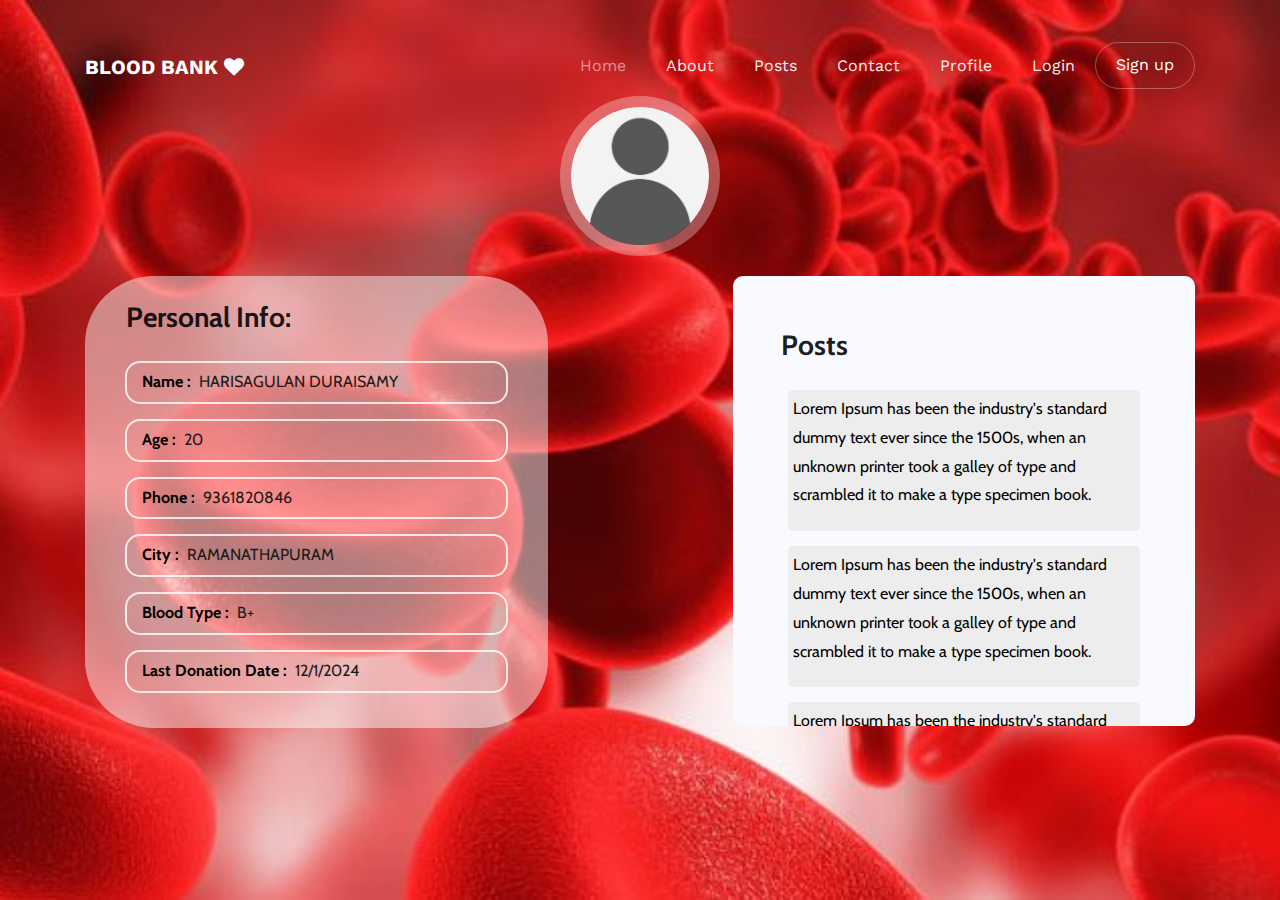
<file: admin/profile.html>
<html>
    <head>
        <link rel="icon" href="images/">
        <link rel="stylesheet" href="https://stackpath.bootstrapcdn.com/bootstrap/4.4.1/css/bootstrap.min.css" integrity="sha384-Vkoo8x4CGsO3+Hhxv8T/Q5PaXtkKtu6ug5TOeNV6gBiFeWPGFN9MuhOf23Q9Ifjh" crossorigin="anonymous">
        
        <link rel="stylesheet" href="https://cdnjs.cloudflare.com/ajax/libs/font-awesome/4.7.0/css/font-awesome.min.css">
        
        <link href="https://fonts.googleapis.com/css?family=Acme&display=swap" rel="stylesheet">
        <link href="https://fonts.googleapis.com/css?family=Cabin&display=swap" rel="stylesheet">
            <link href="https://fonts.googleapis.com/css?family=Work+Sans:100,200,300,400,700,800" rel="stylesheet">

    <link rel="stylesheet" href="./open-iconic-bootstrap.min.css">
    <link rel="stylesheet" href="./animate.css">

    <link rel="stylesheet" href="./owl.carousel.min.css">
    <link rel="stylesheet" href="./owl.theme.default.min.css">
    <link rel="stylesheet" href="./magnific-popup.css">

    <link rel="stylesheet" href="./aos.css">

    <link rel="stylesheet" href="./ionicons.min.css">

    <link rel="stylesheet" href="./bootstrap-datepicker.css">
    <link rel="stylesheet" href="./jquery.timepicker.css">


    <link rel="stylesheet" href="./flaticon.css">
    <link rel="stylesheet" href="./icomoon.css">
    <link rel="stylesheet" href="./style.css">
    <link rel="stylesheet" href="./profile_style.css">

    <link rel="icon" type="image/x-icon" href="images/logo.jpg">


    <title>Profile</title>
    </head>
    <body style="background-image: url(images/platelets4.jpg);height: 700px;width: 100%">
       
           <!-- NAVBAR -->
    <nav class="navbar navbar-expand-lg navbar-dark ftco_navbar bg-dark ftco-navbar-light m-1 p-1" id="ftco-navbar">
        <div class="container">
            <a class="navbar-brand" href="index.html"> Blood Bank <i class="fa fa-heart" aria-hidden="true"></i></a>
            <button class="navbar-toggler" type="button" data-toggle="collapse" data-target="#ftco-nav" aria-controls="ftco-nav" aria-expanded="false" aria-label="Toggle navigation">
        <span class="oi oi-menu"></span> Menu
      </button>

            <div class="collapse navbar-collapse" id="ftco-nav">
                <ul class="navbar-nav ml-auto">
                    <li class="nav-item active"><a href="index.html" class="nav-link">Home</a></li>
                    <li class="nav-item"><a href="about.html" class="nav-link">About</a></li>
                    <li class="nav-item"><a href="posts.html" class="nav-link">Posts</a></li>
                    <li class="nav-item"><a href="contact.html" class="nav-link">Contact</a></li>
                    <li class="nav-item"><a href="profile.html" class="nav-link"><span>Profile</span></a></li>
                    <li class="nav-item"><a href="login.html" class="nav-link"><span>Login</span></a></li>
                    <li class="nav-item cta"><a href="register.html" class="nav-link"><span>Sign up</span></a></li>
                </ul>
            </div>
        </div>
    </nav>
    <!-- END nav -->
       
       
       
       
       
        <div class="container pt-5 prof mt-5">
        <div class="row d-flex justify-content-center">
        <div class="col-lg-2 col-md-4 col-sm-4 col-6">
           <div class="profile-pic">
            <img class="img-fluid rounded-circle prof-img" src="images/profile3.jpg" >
            </div>
         </div>
        </div>
        
        <div class="container">
        <div class="row">
        <div class="col-md-5 left-side ">
            <div class="info">
               <h3 class="pb-2 ml-3">Personal Info:</h3>
                <p><span>Name :</span> HARISAGULAN DURAISAMY</p>
                <p><span>Age :</span> 20</p>
                <p><span>Phone :</span> 9361820846</p>
                <p><span>City :</span> RAMANATHAPURAM</p>
                <p><span>Blood Type :</span> B+</p>
                <p><span>Last Donation Date :</span> 12/1/2024</p>
            </div>
        </div>
        <div class="offset-md-2">  </div>
            <div class="col-md-5 col-sm-12 bg-light p-4 right-side ">
                <div class="posts p-4">
                    <h3 class="mb-4">Posts</h3>
                    <div class="post-unit">
                    <p>
                        Lorem Ipsum has been the industry's standard dummy text ever since the 1500s, when an unknown printer took a galley of type and scrambled it to make a type specimen book.
                    </p>
                    </div>
                    <div class="post-unit">
                    <p>
                        Lorem Ipsum has been the industry's standard dummy text ever since the 1500s, when an unknown printer took a galley of type and scrambled it to make a type specimen book.
                    </p>
                    </div>
                    <div class="post-unit">
                    <p>
                        Lorem Ipsum has been the industry's standard dummy text ever since the 1500s, when an unknown printer took a galley of type and scrambled it to make a type specimen book.
                    </p>
                    </div>
                   <div class="post-unit">
                    <p>
                        Lorem Ipsum has been the industry's standard dummy text ever since the 1500s, when an unknown printer took a galley of type and scrambled it to make a type specimen book.
                    </p>
                    </div>
               
                </div>
            </div>
     </div>
     </div>
     </div>
      <!--
     <section style="background-image: url(platelets4.jpg);height: 700px;width: 100%">
     </section> -->
     <script>
         var cw = $('.col-md-2').width();
         $('prof-img').css({'height':cw+'px','width':cw+'px'});        
    </script>
     <script src="js/jquery.min.js"></script>
    <script src="js/popper.min.js"></script>
    
    </body>
</html>
</file>
<file: admin/flaticon.css>
/*
    Flaticon icon font: Flaticon
    Creation date: 11/07/2018 10:34
    */

    @font-face {
        font-family: "Flaticon";
        src: url("../fonts/flaticon/font/Flaticon.eot");
        src: url("../fonts/flaticon/font/Flaticon.eot?#iefix") format("embedded-opentype"),
             url("../fonts/flaticon/font/Flaticon.woff") format("woff"),
             url("../fonts/flaticon/font/Flaticon.ttf") format("truetype"),
             url("../fonts/flaticon/font/Flaticon.svg#Flaticon") format("svg");
        font-weight: normal;
        font-style: normal;
      }
      
      @media screen and (-webkit-min-device-pixel-ratio:0) {
        @font-face {
          font-family: "Flaticon";
          src: url("../fonts/flaticon/font/Flaticon.svg#Flaticon") format("svg");
        }
      }
      
      [class^="flaticon-"]:before, [class*=" flaticon-"]:before,
      [class^="flaticon-"]:after, [class*=" flaticon-"]:after {   
        font-family: Flaticon;
        font-style: normal;
        font-weight: normal;
        font-variant: normal;
        text-transform: none;
        line-height: 1;
      
        /* Better Font Rendering =========== */
        -webkit-font-smoothing: antialiased;
        -moz-osx-font-smoothing: grayscale;
      }
      
      .flaticon-woman:before { content: "\f100"; }
      .flaticon-tray:before { content: "\f101"; }
      .flaticon-disco-ball:before { content: "\f102"; }
      .flaticon-beer:before { content: "\f103"; }
      .flaticon-cheers:before { content: "\f104"; }
      .flaticon-receptionist:before { content: "\f105"; }
      .flaticon-spa:before { content: "\f106"; }
      .flaticon-wifi-router:before { content: "\f107"; }
      .flaticon-deck-chair:before { content: "\f108"; }
      .flaticon-bed:before { content: "\f109"; }
      .flaticon-resort:before { content: "\f10a"; }
      .flaticon-bathtub:before { content: "\f10b"; }
</file>
<file: admin/icomoon.css>
@font-face {
    font-family: 'icomoon';
    src:  url('../fonts/icomoon/icomoon.eot?6tt51o');
    src:  url('../fonts/icomoon/icomoon.eot?6tt51o#iefix') format('embedded-opentype'),
      url('../fonts/icomoon/icomoon.ttf?6tt51o') format('truetype'),
      url('../fonts/icomoon/icomoon.woff?6tt51o') format('woff'),
      url('../fonts/icomoon/icomoon.svg?6tt51o#icomoon') format('svg');
    font-weight: normal;
    font-style: normal;
  }
  
  [class^="icon-"], [class*=" icon-"] {
    /* use !important to prevent issues with browser extensions that change fonts */
    font-family: 'icomoon' !important;
    speak: none;
    font-style: normal;
    font-weight: normal;
    font-variant: normal;
    text-transform: none;
    line-height: 1;
  
    /* Better Font Rendering =========== */
    -webkit-font-smoothing: antialiased;
    -moz-osx-font-smoothing: grayscale;
  }
  
  .icon-asterisk:before {
    content: "\f069";
  }
  .icon-plus:before {
    content: "\f067";
  }
  .icon-question:before {
    content: "\f128";
  }
  .icon-minus:before {
    content: "\f068";
  }
  .icon-glass:before {
    content: "\f000";
  }
  .icon-music:before {
    content: "\f001";
  }
  .icon-search:before {
    content: "\f002";
  }
  .icon-envelope-o:before {
    content: "\f003";
  }
  .icon-heart:before {
    content: "\f004";
  }
  .icon-star:before {
    content: "\f005";
  }
  .icon-star-o:before {
    content: "\f006";
  }
  .icon-user:before {
    content: "\f007";
  }
  .icon-film:before {
    content: "\f008";
  }
  .icon-th-large:before {
    content: "\f009";
  }
  .icon-th:before {
    content: "\f00a";
  }
  .icon-th-list:before {
    content: "\f00b";
  }
  .icon-check:before {
    content: "\f00c";
  }
  .icon-close:before {
    content: "\f00d";
  }
  .icon-remove:before {
    content: "\f00d";
  }
  .icon-times:before {
    content: "\f00d";
  }
  .icon-search-plus:before {
    content: "\f00e";
  }
  .icon-search-minus:before {
    content: "\f010";
  }
  .icon-power-off:before {
    content: "\f011";
  }
  .icon-signal:before {
    content: "\f012";
  }
  .icon-cog:before {
    content: "\f013";
  }
  .icon-gear:before {
    content: "\f013";
  }
  .icon-trash-o:before {
    content: "\f014";
  }
  .icon-home:before {
    content: "\f015";
  }
  .icon-file-o:before {
    content: "\f016";
  }
  .icon-clock-o:before {
    content: "\f017";
  }
  .icon-road:before {
    content: "\f018";
  }
  .icon-download:before {
    content: "\f019";
  }
  .icon-arrow-circle-o-down:before {
    content: "\f01a";
  }
  .icon-arrow-circle-o-up:before {
    content: "\f01b";
  }
  .icon-inbox:before {
    content: "\f01c";
  }
  .icon-play-circle-o:before {
    content: "\f01d";
  }
  .icon-repeat:before {
    content: "\f01e";
  }
  .icon-rotate-right:before {
    content: "\f01e";
  }
  .icon-refresh:before {
    content: "\f021";
  }
  .icon-list-alt:before {
    content: "\f022";
  }
  .icon-lock:before {
    content: "\f023";
  }
  .icon-flag:before {
    content: "\f024";
  }
  .icon-headphones:before {
    content: "\f025";
  }
  .icon-volume-off:before {
    content: "\f026";
  }
  .icon-volume-down:before {
    content: "\f027";
  }
  .icon-volume-up:before {
    content: "\f028";
  }
  .icon-qrcode:before {
    content: "\f029";
  }
  .icon-barcode:before {
    content: "\f02a";
  }
  .icon-tag:before {
    content: "\f02b";
  }
  .icon-tags:before {
    content: "\f02c";
  }
  .icon-book:before {
    content: "\f02d";
  }
  .icon-bookmark:before {
    content: "\f02e";
  }
  .icon-print:before {
    content: "\f02f";
  }
  .icon-camera:before {
    content: "\f030";
  }
  .icon-font:before {
    content: "\f031";
  }
  .icon-bold:before {
    content: "\f032";
  }
  .icon-italic:before {
    content: "\f033";
  }
  .icon-text-height:before {
    content: "\f034";
  }
  .icon-text-width:before {
    content: "\f035";
  }
  .icon-align-left:before {
    content: "\f036";
  }
  .icon-align-center:before {
    content: "\f037";
  }
  .icon-align-right:before {
    content: "\f038";
  }
  .icon-align-justify:before {
    content: "\f039";
  }
  .icon-list:before {
    content: "\f03a";
  }
  .icon-dedent:before {
    content: "\f03b";
  }
  .icon-outdent:before {
    content: "\f03b";
  }
  .icon-indent:before {
    content: "\f03c";
  }
  .icon-video-camera:before {
    content: "\f03d";
  }
  .icon-image:before {
    content: "\f03e";
  }
  .icon-photo:before {
    content: "\f03e";
  }
  .icon-picture-o:before {
    content: "\f03e";
  }
  .icon-pencil:before {
    content: "\f040";
  }
  .icon-map-marker:before {
    content: "\f041";
  }
  .icon-adjust:before {
    content: "\f042";
  }
  .icon-tint:before {
    content: "\f043";
  }
  .icon-edit:before {
    content: "\f044";
  }
  .icon-pencil-square-o:before {
    content: "\f044";
  }
  .icon-share-square-o:before {
    content: "\f045";
  }
  .icon-check-square-o:before {
    content: "\f046";
  }
  .icon-arrows:before {
    content: "\f047";
  }
  .icon-step-backward:before {
    content: "\f048";
  }
  .icon-fast-backward:before {
    content: "\f049";
  }
  .icon-backward:before {
    content: "\f04a";
  }
  .icon-play:before {
    content: "\f04b";
  }
  .icon-pause:before {
    content: "\f04c";
  }
  .icon-stop:before {
    content: "\f04d";
  }
  .icon-forward:before {
    content: "\f04e";
  }
  .icon-fast-forward:before {
    content: "\f050";
  }
  .icon-step-forward:before {
    content: "\f051";
  }
  .icon-eject:before {
    content: "\f052";
  }
  .icon-chevron-left:before {
    content: "\f053";
  }
  .icon-chevron-right:before {
    content: "\f054";
  }
  .icon-plus-circle:before {
    content: "\f055";
  }
  .icon-minus-circle:before {
    content: "\f056";
  }
  .icon-times-circle:before {
    content: "\f057";
  }
  .icon-check-circle:before {
    content: "\f058";
  }
  .icon-question-circle:before {
    content: "\f059";
  }
  .icon-info-circle:before {
    content: "\f05a";
  }
  .icon-crosshairs:before {
    content: "\f05b";
  }
  .icon-times-circle-o:before {
    content: "\f05c";
  }
  .icon-check-circle-o:before {
    content: "\f05d";
  }
  .icon-ban:before {
    content: "\f05e";
  }
  .icon-arrow-left:before {
    content: "\f060";
  }
  .icon-arrow-right:before {
    content: "\f061";
  }
  .icon-arrow-up:before {
    content: "\f062";
  }
  .icon-arrow-down:before {
    content: "\f063";
  }
  .icon-mail-forward:before {
    content: "\f064";
  }
  .icon-share:before {
    content: "\f064";
  }
  .icon-expand:before {
    content: "\f065";
  }
  .icon-compress:before {
    content: "\f066";
  }
  .icon-exclamation-circle:before {
    content: "\f06a";
  }
  .icon-gift:before {
    content: "\f06b";
  }
  .icon-leaf:before {
    content: "\f06c";
  }
  .icon-fire:before {
    content: "\f06d";
  }
  .icon-eye:before {
    content: "\f06e";
  }
  .icon-eye-slash:before {
    content: "\f070";
  }
  .icon-exclamation-triangle:before {
    content: "\f071";
  }
  .icon-warning:before {
    content: "\f071";
  }
  .icon-plane:before {
    content: "\f072";
  }
  .icon-calendar:before {
    content: "\f073";
  }
  .icon-random:before {
    content: "\f074";
  }
  .icon-comment:before {
    content: "\f075";
  }
  .icon-magnet:before {
    content: "\f076";
  }
  .icon-chevron-up:before {
    content: "\f077";
  }
  .icon-chevron-down:before {
    content: "\f078";
  }
  .icon-retweet:before {
    content: "\f079";
  }
  .icon-shopping-cart:before {
    content: "\f07a";
  }
  .icon-folder:before {
    content: "\f07b";
  }
  .icon-folder-open:before {
    content: "\f07c";
  }
  .icon-arrows-v:before {
    content: "\f07d";
  }
  .icon-arrows-h:before {
    content: "\f07e";
  }
  .icon-bar-chart:before {
    content: "\f080";
  }
  .icon-bar-chart-o:before {
    content: "\f080";
  }
  .icon-twitter-square:before {
    content: "\f081";
  }
  .icon-facebook-square:before {
    content: "\f082";
  }
  .icon-camera-retro:before {
    content: "\f083";
  }
  .icon-key:before {
    content: "\f084";
  }
  .icon-cogs:before {
    content: "\f085";
  }
  .icon-gears:before {
    content: "\f085";
  }
  .icon-comments:before {
    content: "\f086";
  }
  .icon-thumbs-o-up:before {
    content: "\f087";
  }
  .icon-thumbs-o-down:before {
    content: "\f088";
  }
  .icon-star-half:before {
    content: "\f089";
  }
  .icon-heart-o:before {
    content: "\f08a";
  }
  .icon-sign-out:before {
    content: "\f08b";
  }
  .icon-linkedin-square:before {
    content: "\f08c";
  }
  .icon-thumb-tack:before {
    content: "\f08d";
  }
  .icon-external-link:before {
    content: "\f08e";
  }
  .icon-sign-in:before {
    content: "\f090";
  }
  .icon-trophy:before {
    content: "\f091";
  }
  .icon-github-square:before {
    content: "\f092";
  }
  .icon-upload:before {
    content: "\f093";
  }
  .icon-lemon-o:before {
    content: "\f094";
  }
  .icon-phone:before {
    content: "\f095";
  }
  .icon-square-o:before {
    content: "\f096";
  }
  .icon-bookmark-o:before {
    content: "\f097";
  }
  .icon-phone-square:before {
    content: "\f098";
  }
  .icon-twitter:before {
    content: "\f099";
  }
  .icon-facebook:before {
    content: "\f09a";
  }
  .icon-facebook-f:before {
    content: "\f09a";
  }
  .icon-github:before {
    content: "\f09b";
  }
  .icon-unlock:before {
    content: "\f09c";
  }
  .icon-credit-card:before {
    content: "\f09d";
  }
  .icon-feed:before {
    content: "\f09e";
  }
  .icon-rss:before {
    content: "\f09e";
  }
  .icon-hdd-o:before {
    content: "\f0a0";
  }
  .icon-bullhorn:before {
    content: "\f0a1";
  }
  .icon-bell-o:before {
    content: "\f0a2";
  }
  .icon-certificate:before {
    content: "\f0a3";
  }
  .icon-hand-o-right:before {
    content: "\f0a4";
  }
  .icon-hand-o-left:before {
    content: "\f0a5";
  }
  .icon-hand-o-up:before {
    content: "\f0a6";
  }
  .icon-hand-o-down:before {
    content: "\f0a7";
  }
  .icon-arrow-circle-left:before {
    content: "\f0a8";
  }
  .icon-arrow-circle-right:before {
    content: "\f0a9";
  }
  .icon-arrow-circle-up:before {
    content: "\f0aa";
  }
  .icon-arrow-circle-down:before {
    content: "\f0ab";
  }
  .icon-globe:before {
    content: "\f0ac";
  }
  .icon-wrench:before {
    content: "\f0ad";
  }
  .icon-tasks:before {
    content: "\f0ae";
  }
  .icon-filter:before {
    content: "\f0b0";
  }
  .icon-briefcase:before {
    content: "\f0b1";
  }
  .icon-arrows-alt:before {
    content: "\f0b2";
  }
  .icon-group:before {
    content: "\f0c0";
  }
  .icon-users:before {
    content: "\f0c0";
  }
  .icon-chain:before {
    content: "\f0c1";
  }
  .icon-link:before {
    content: "\f0c1";
  }
  .icon-cloud:before {
    content: "\f0c2";
  }
  .icon-flask:before {
    content: "\f0c3";
  }
  .icon-cut:before {
    content: "\f0c4";
  }
  .icon-scissors:before {
    content: "\f0c4";
  }
  .icon-copy:before {
    content: "\f0c5";
  }
  .icon-files-o:before {
    content: "\f0c5";
  }
  .icon-paperclip:before {
    content: "\f0c6";
  }
  .icon-floppy-o:before {
    content: "\f0c7";
  }
  .icon-save:before {
    content: "\f0c7";
  }
  .icon-square:before {
    content: "\f0c8";
  }
  .icon-bars:before {
    content: "\f0c9";
  }
  .icon-navicon:before {
    content: "\f0c9";
  }
  .icon-reorder:before {
    content: "\f0c9";
  }
  .icon-list-ul:before {
    content: "\f0ca";
  }
  .icon-list-ol:before {
    content: "\f0cb";
  }
  .icon-strikethrough:before {
    content: "\f0cc";
  }
  .icon-underline:before {
    content: "\f0cd";
  }
  .icon-table:before {
    content: "\f0ce";
  }
  .icon-magic:before {
    content: "\f0d0";
  }
  .icon-truck:before {
    content: "\f0d1";
  }
  .icon-pinterest:before {
    content: "\f0d2";
  }
  .icon-pinterest-square:before {
    content: "\f0d3";
  }
  .icon-google-plus-square:before {
    content: "\f0d4";
  }
  .icon-google-plus:before {
    content: "\f0d5";
  }
  .icon-money:before {
    content: "\f0d6";
  }
  .icon-caret-down:before {
    content: "\f0d7";
  }
  .icon-caret-up:before {
    content: "\f0d8";
  }
  .icon-caret-left:before {
    content: "\f0d9";
  }
  .icon-caret-right:before {
    content: "\f0da";
  }
  .icon-columns:before {
    content: "\f0db";
  }
  .icon-sort:before {
    content: "\f0dc";
  }
  .icon-unsorted:before {
    content: "\f0dc";
  }
  .icon-sort-desc:before {
    content: "\f0dd";
  }
  .icon-sort-down:before {
    content: "\f0dd";
  }
  .icon-sort-asc:before {
    content: "\f0de";
  }
  .icon-sort-up:before {
    content: "\f0de";
  }
  .icon-envelope:before {
    content: "\f0e0";
  }
  .icon-linkedin:before {
    content: "\f0e1";
  }
  .icon-rotate-left:before {
    content: "\f0e2";
  }
  .icon-undo:before {
    content: "\f0e2";
  }
  .icon-gavel:before {
    content: "\f0e3";
  }
  .icon-legal:before {
    content: "\f0e3";
  }
  .icon-dashboard:before {
    content: "\f0e4";
  }
  .icon-tachometer:before {
    content: "\f0e4";
  }
  .icon-comment-o:before {
    content: "\f0e5";
  }
  .icon-comments-o:before {
    content: "\f0e6";
  }
  .icon-bolt:before {
    content: "\f0e7";
  }
  .icon-flash:before {
    content: "\f0e7";
  }
  .icon-sitemap:before {
    content: "\f0e8";
  }
  .icon-umbrella:before {
    content: "\f0e9";
  }
  .icon-clipboard:before {
    content: "\f0ea";
  }
  .icon-paste:before {
    content: "\f0ea";
  }
  .icon-lightbulb-o:before {
    content: "\f0eb";
  }
  .icon-exchange:before {
    content: "\f0ec";
  }
  .icon-cloud-download:before {
    content: "\f0ed";
  }
  .icon-cloud-upload:before {
    content: "\f0ee";
  }
  .icon-user-md:before {
    content: "\f0f0";
  }
  .icon-stethoscope:before {
    content: "\f0f1";
  }
  .icon-suitcase:before {
    content: "\f0f2";
  }
  .icon-bell:before {
    content: "\f0f3";
  }
  .icon-coffee:before {
    content: "\f0f4";
  }
  .icon-cutlery:before {
    content: "\f0f5";
  }
  .icon-file-text-o:before {
    content: "\f0f6";
  }
  .icon-building-o:before {
    content: "\f0f7";
  }
  .icon-hospital-o:before {
    content: "\f0f8";
  }
  .icon-ambulance:before {
    content: "\f0f9";
  }
  .icon-medkit:before {
    content: "\f0fa";
  }
  .icon-fighter-jet:before {
    content: "\f0fb";
  }
  .icon-beer:before {
    content: "\f0fc";
  }
  .icon-h-square:before {
    content: "\f0fd";
  }
  .icon-plus-square:before {
    content: "\f0fe";
  }
  .icon-angle-double-left:before {
    content: "\f100";
  }
  .icon-angle-double-right:before {
    content: "\f101";
  }
  .icon-angle-double-up:before {
    content: "\f102";
  }
  .icon-angle-double-down:before {
    content: "\f103";
  }
  .icon-angle-left:before {
    content: "\f104";
  }
  .icon-angle-right:before {
    content: "\f105";
  }
  .icon-angle-up:before {
    content: "\f106";
  }
  .icon-angle-down:before {
    content: "\f107";
  }
  .icon-desktop:before {
    content: "\f108";
  }
  .icon-laptop:before {
    content: "\f109";
  }
  .icon-tablet:before {
    content: "\f10a";
  }
  .icon-mobile:before {
    content: "\f10b";
  }
  .icon-mobile-phone:before {
    content: "\f10b";
  }
  .icon-circle-o:before {
    content: "\f10c";
  }
  .icon-quote-left:before {
    content: "\f10d";
  }
  .icon-quote-right:before {
    content: "\f10e";
  }
  .icon-spinner:before {
    content: "\f110";
  }
  .icon-circle:before {
    content: "\f111";
  }
  .icon-mail-reply:before {
    content: "\f112";
  }
  .icon-reply:before {
    content: "\f112";
  }
  .icon-github-alt:before {
    content: "\f113";
  }
  .icon-folder-o:before {
    content: "\f114";
  }
  .icon-folder-open-o:before {
    content: "\f115";
  }
  .icon-smile-o:before {
    content: "\f118";
  }
  .icon-frown-o:before {
    content: "\f119";
  }
  .icon-meh-o:before {
    content: "\f11a";
  }
  .icon-gamepad:before {
    content: "\f11b";
  }
  .icon-keyboard-o:before {
    content: "\f11c";
  }
  .icon-flag-o:before {
    content: "\f11d";
  }
  .icon-flag-checkered:before {
    content: "\f11e";
  }
  .icon-terminal:before {
    content: "\f120";
  }
  .icon-code:before {
    content: "\f121";
  }
  .icon-mail-reply-all:before {
    content: "\f122";
  }
  .icon-reply-all:before {
    content: "\f122";
  }
  .icon-star-half-empty:before {
    content: "\f123";
  }
  .icon-star-half-full:before {
    content: "\f123";
  }
  .icon-star-half-o:before {
    content: "\f123";
  }
  .icon-location-arrow:before {
    content: "\f124";
  }
  .icon-crop:before {
    content: "\f125";
  }
  .icon-code-fork:before {
    content: "\f126";
  }
  .icon-chain-broken:before {
    content: "\f127";
  }
  .icon-unlink:before {
    content: "\f127";
  }
  .icon-info:before {
    content: "\f129";
  }
  .icon-exclamation:before {
    content: "\f12a";
  }
  .icon-superscript:before {
    content: "\f12b";
  }
  .icon-subscript:before {
    content: "\f12c";
  }
  .icon-eraser:before {
    content: "\f12d";
  }
  .icon-puzzle-piece:before {
    content: "\f12e";
  }
  .icon-microphone:before {
    content: "\f130";
  }
  .icon-microphone-slash:before {
    content: "\f131";
  }
  .icon-shield:before {
    content: "\f132";
  }
  .icon-calendar-o:before {
    content: "\f133";
  }
  .icon-fire-extinguisher:before {
    content: "\f134";
  }
  .icon-rocket:before {
    content: "\f135";
  }
  .icon-maxcdn:before {
    content: "\f136";
  }
  .icon-chevron-circle-left:before {
    content: "\f137";
  }
  .icon-chevron-circle-right:before {
    content: "\f138";
  }
  .icon-chevron-circle-up:before {
    content: "\f139";
  }
  .icon-chevron-circle-down:before {
    content: "\f13a";
  }
  .icon-html5:before {
    content: "\f13b";
  }
  .icon-css3:before {
    content: "\f13c";
  }
  .icon-anchor:before {
    content: "\f13d";
  }
  .icon-unlock-alt:before {
    content: "\f13e";
  }
  .icon-bullseye:before {
    content: "\f140";
  }
  .icon-ellipsis-h:before {
    content: "\f141";
  }
  .icon-ellipsis-v:before {
    content: "\f142";
  }
  .icon-rss-square:before {
    content: "\f143";
  }
  .icon-play-circle:before {
    content: "\f144";
  }
  .icon-ticket:before {
    content: "\f145";
  }
  .icon-minus-square:before {
    content: "\f146";
  }
  .icon-minus-square-o:before {
    content: "\f147";
  }
  .icon-level-up:before {
    content: "\f148";
  }
  .icon-level-down:before {
    content: "\f149";
  }
  .icon-check-square:before {
    content: "\f14a";
  }
  .icon-pencil-square:before {
    content: "\f14b";
  }
  .icon-external-link-square:before {
    content: "\f14c";
  }
  .icon-share-square:before {
    content: "\f14d";
  }
  .icon-compass:before {
    content: "\f14e";
  }
  .icon-caret-square-o-down:before {
    content: "\f150";
  }
  .icon-toggle-down:before {
    content: "\f150";
  }
  .icon-caret-square-o-up:before {
    content: "\f151";
  }
  .icon-toggle-up:before {
    content: "\f151";
  }
  .icon-caret-square-o-right:before {
    content: "\f152";
  }
  .icon-toggle-right:before {
    content: "\f152";
  }
  .icon-eur:before {
    content: "\f153";
  }
  .icon-euro:before {
    content: "\f153";
  }
  .icon-gbp:before {
    content: "\f154";
  }
  .icon-dollar:before {
    content: "\f155";
  }
  .icon-usd:before {
    content: "\f155";
  }
  .icon-inr:before {
    content: "\f156";
  }
  .icon-rupee:before {
    content: "\f156";
  }
  .icon-cny:before {
    content: "\f157";
  }
  .icon-jpy:before {
    content: "\f157";
  }
  .icon-rmb:before {
    content: "\f157";
  }
  .icon-yen:before {
    content: "\f157";
  }
  .icon-rouble:before {
    content: "\f158";
  }
  .icon-rub:before {
    content: "\f158";
  }
  .icon-ruble:before {
    content: "\f158";
  }
  .icon-krw:before {
    content: "\f159";
  }
  .icon-won:before {
    content: "\f159";
  }
  .icon-bitcoin:before {
    content: "\f15a";
  }
  .icon-btc:before {
    content: "\f15a";
  }
  .icon-file:before {
    content: "\f15b";
  }
  .icon-file-text:before {
    content: "\f15c";
  }
  .icon-sort-alpha-asc:before {
    content: "\f15d";
  }
  .icon-sort-alpha-desc:before {
    content: "\f15e";
  }
  .icon-sort-amount-asc:before {
    content: "\f160";
  }
  .icon-sort-amount-desc:before {
    content: "\f161";
  }
  .icon-sort-numeric-asc:before {
    content: "\f162";
  }
  .icon-sort-numeric-desc:before {
    content: "\f163";
  }
  .icon-thumbs-up:before {
    content: "\f164";
  }
  .icon-thumbs-down:before {
    content: "\f165";
  }
  .icon-youtube-square:before {
    content: "\f166";
  }
  .icon-youtube:before {
    content: "\f167";
  }
  .icon-xing:before {
    content: "\f168";
  }
  .icon-xing-square:before {
    content: "\f169";
  }
  .icon-youtube-play:before {
    content: "\f16a";
  }
  .icon-dropbox:before {
    content: "\f16b";
  }
  .icon-stack-overflow:before {
    content: "\f16c";
  }
  .icon-instagram:before {
    content: "\f16d";
  }
  .icon-flickr:before {
    content: "\f16e";
  }
  .icon-adn:before {
    content: "\f170";
  }
  .icon-bitbucket:before {
    content: "\f171";
  }
  .icon-bitbucket-square:before {
    content: "\f172";
  }
  .icon-tumblr:before {
    content: "\f173";
  }
  .icon-tumblr-square:before {
    content: "\f174";
  }
  .icon-long-arrow-down:before {
    content: "\f175";
  }
  .icon-long-arrow-up:before {
    content: "\f176";
  }
  .icon-long-arrow-left:before {
    content: "\f177";
  }
  .icon-long-arrow-right:before {
    content: "\f178";
  }
  .icon-apple:before {
    content: "\f179";
  }
  .icon-windows:before {
    content: "\f17a";
  }
  .icon-android:before {
    content: "\f17b";
  }
  .icon-linux:before {
    content: "\f17c";
  }
  .icon-dribbble:before {
    content: "\f17d";
  }
  .icon-skype:before {
    content: "\f17e";
  }
  .icon-foursquare:before {
    content: "\f180";
  }
  .icon-trello:before {
    content: "\f181";
  }
  .icon-female:before {
    content: "\f182";
  }
  .icon-male:before {
    content: "\f183";
  }
  .icon-gittip:before {
    content: "\f184";
  }
  .icon-gratipay:before {
    content: "\f184";
  }
  .icon-sun-o:before {
    content: "\f185";
  }
  .icon-moon-o:before {
    content: "\f186";
  }
  .icon-archive:before {
    content: "\f187";
  }
  .icon-bug:before {
    content: "\f188";
  }
  .icon-vk:before {
    content: "\f189";
  }
  .icon-weibo:before {
    content: "\f18a";
  }
  .icon-renren:before {
    content: "\f18b";
  }
  .icon-pagelines:before {
    content: "\f18c";
  }
  .icon-stack-exchange:before {
    content: "\f18d";
  }
  .icon-arrow-circle-o-right:before {
    content: "\f18e";
  }
  .icon-arrow-circle-o-left:before {
    content: "\f190";
  }
  .icon-caret-square-o-left:before {
    content: "\f191";
  }
  .icon-toggle-left:before {
    content: "\f191";
  }
  .icon-dot-circle-o:before {
    content: "\f192";
  }
  .icon-wheelchair:before {
    content: "\f193";
  }
  .icon-vimeo-square:before {
    content: "\f194";
  }
  .icon-try:before {
    content: "\f195";
  }
  .icon-turkish-lira:before {
    content: "\f195";
  }
  .icon-plus-square-o:before {
    content: "\f196";
  }
  .icon-space-shuttle:before {
    content: "\f197";
  }
  .icon-slack:before {
    content: "\f198";
  }
  .icon-envelope-square:before {
    content: "\f199";
  }
  .icon-wordpress:before {
    content: "\f19a";
  }
  .icon-openid:before {
    content: "\f19b";
  }
  .icon-bank:before {
    content: "\f19c";
  }
  .icon-institution:before {
    content: "\f19c";
  }
  .icon-university:before {
    content: "\f19c";
  }
  .icon-graduation-cap:before {
    content: "\f19d";
  }
  .icon-mortar-board:before {
    content: "\f19d";
  }
  .icon-yahoo:before {
    content: "\f19e";
  }
  .icon-google:before {
    content: "\f1a0";
  }
  .icon-reddit:before {
    content: "\f1a1";
  }
  .icon-reddit-square:before {
    content: "\f1a2";
  }
  .icon-stumbleupon-circle:before {
    content: "\f1a3";
  }
  .icon-stumbleupon:before {
    content: "\f1a4";
  }
  .icon-delicious:before {
    content: "\f1a5";
  }
  .icon-digg:before {
    content: "\f1a6";
  }
  .icon-pied-piper-pp:before {
    content: "\f1a7";
  }
  .icon-pied-piper-alt:before {
    content: "\f1a8";
  }
  .icon-drupal:before {
    content: "\f1a9";
  }
  .icon-joomla:before {
    content: "\f1aa";
  }
  .icon-language:before {
    content: "\f1ab";
  }
  .icon-fax:before {
    content: "\f1ac";
  }
  .icon-building:before {
    content: "\f1ad";
  }
  .icon-child:before {
    content: "\f1ae";
  }
  .icon-paw:before {
    content: "\f1b0";
  }
  .icon-spoon:before {
    content: "\f1b1";
  }
  .icon-cube:before {
    content: "\f1b2";
  }
  .icon-cubes:before {
    content: "\f1b3";
  }
  .icon-behance:before {
    content: "\f1b4";
  }
  .icon-behance-square:before {
    content: "\f1b5";
  }
  .icon-steam:before {
    content: "\f1b6";
  }
  .icon-steam-square:before {
    content: "\f1b7";
  }
  .icon-recycle:before {
    content: "\f1b8";
  }
  .icon-automobile:before {
    content: "\f1b9";
  }
  .icon-car:before {
    content: "\f1b9";
  }
  .icon-cab:before {
    content: "\f1ba";
  }
  .icon-taxi:before {
    content: "\f1ba";
  }
  .icon-tree:before {
    content: "\f1bb";
  }
  .icon-spotify:before {
    content: "\f1bc";
  }
  .icon-deviantart:before {
    content: "\f1bd";
  }
  .icon-soundcloud:before {
    content: "\f1be";
  }
  .icon-database:before {
    content: "\f1c0";
  }
  .icon-file-pdf-o:before {
    content: "\f1c1";
  }
  .icon-file-word-o:before {
    content: "\f1c2";
  }
  .icon-file-excel-o:before {
    content: "\f1c3";
  }
  .icon-file-powerpoint-o:before {
    content: "\f1c4";
  }
  .icon-file-image-o:before {
    content: "\f1c5";
  }
  .icon-file-photo-o:before {
    content: "\f1c5";
  }
  .icon-file-picture-o:before {
    content: "\f1c5";
  }
  .icon-file-archive-o:before {
    content: "\f1c6";
  }
  .icon-file-zip-o:before {
    content: "\f1c6";
  }
  .icon-file-audio-o:before {
    content: "\f1c7";
  }
  .icon-file-sound-o:before {
    content: "\f1c7";
  }
  .icon-file-movie-o:before {
    content: "\f1c8";
  }
  .icon-file-video-o:before {
    content: "\f1c8";
  }
  .icon-file-code-o:before {
    content: "\f1c9";
  }
  .icon-vine:before {
    content: "\f1ca";
  }
  .icon-codepen:before {
    content: "\f1cb";
  }
  .icon-jsfiddle:before {
    content: "\f1cc";
  }
  .icon-life-bouy:before {
    content: "\f1cd";
  }
  .icon-life-buoy:before {
    content: "\f1cd";
  }
  .icon-life-ring:before {
    content: "\f1cd";
  }
  .icon-life-saver:before {
    content: "\f1cd";
  }
  .icon-support:before {
    content: "\f1cd";
  }
  .icon-circle-o-notch:before {
    content: "\f1ce";
  }
  .icon-ra:before {
    content: "\f1d0";
  }
  .icon-rebel:before {
    content: "\f1d0";
  }
  .icon-resistance:before {
    content: "\f1d0";
  }
  .icon-empire:before {
    content: "\f1d1";
  }
  .icon-ge:before {
    content: "\f1d1";
  }
  .icon-git-square:before {
    content: "\f1d2";
  }
  .icon-git:before {
    content: "\f1d3";
  }
  .icon-hacker-news:before {
    content: "\f1d4";
  }
  .icon-y-combinator-square:before {
    content: "\f1d4";
  }
  .icon-yc-square:before {
    content: "\f1d4";
  }
  .icon-tencent-weibo:before {
    content: "\f1d5";
  }
  .icon-qq:before {
    content: "\f1d6";
  }
  .icon-wechat:before {
    content: "\f1d7";
  }
  .icon-weixin:before {
    content: "\f1d7";
  }
  .icon-paper-plane:before {
    content: "\f1d8";
  }
  .icon-send:before {
    content: "\f1d8";
  }
  .icon-paper-plane-o:before {
    content: "\f1d9";
  }
  .icon-send-o:before {
    content: "\f1d9";
  }
  .icon-history:before {
    content: "\f1da";
  }
  .icon-circle-thin:before {
    content: "\f1db";
  }
  .icon-header:before {
    content: "\f1dc";
  }
  .icon-paragraph:before {
    content: "\f1dd";
  }
  .icon-sliders:before {
    content: "\f1de";
  }
  .icon-share-alt:before {
    content: "\f1e0";
  }
  .icon-share-alt-square:before {
    content: "\f1e1";
  }
  .icon-bomb:before {
    content: "\f1e2";
  }
  .icon-futbol-o:before {
    content: "\f1e3";
  }
  .icon-soccer-ball-o:before {
    content: "\f1e3";
  }
  .icon-tty:before {
    content: "\f1e4";
  }
  .icon-binoculars:before {
    content: "\f1e5";
  }
  .icon-plug:before {
    content: "\f1e6";
  }
  .icon-slideshare:before {
    content: "\f1e7";
  }
  .icon-twitch:before {
    content: "\f1e8";
  }
  .icon-yelp:before {
    content: "\f1e9";
  }
  .icon-newspaper-o:before {
    content: "\f1ea";
  }
  .icon-wifi:before {
    content: "\f1eb";
  }
  .icon-calculator:before {
    content: "\f1ec";
  }
  .icon-paypal:before {
    content: "\f1ed";
  }
  .icon-google-wallet:before {
    content: "\f1ee";
  }
  .icon-cc-visa:before {
    content: "\f1f0";
  }
  .icon-cc-mastercard:before {
    content: "\f1f1";
  }
  .icon-cc-discover:before {
    content: "\f1f2";
  }
  .icon-cc-amex:before {
    content: "\f1f3";
  }
  .icon-cc-paypal:before {
    content: "\f1f4";
  }
  .icon-cc-stripe:before {
    content: "\f1f5";
  }
  .icon-bell-slash:before {
    content: "\f1f6";
  }
  .icon-bell-slash-o:before {
    content: "\f1f7";
  }
  .icon-trash:before {
    content: "\f1f8";
  }
  .icon-copyright:before {
    content: "\f1f9";
  }
  .icon-at:before {
    content: "\f1fa";
  }
  .icon-eyedropper:before {
    content: "\f1fb";
  }
  .icon-paint-brush:before {
    content: "\f1fc";
  }
  .icon-birthday-cake:before {
    content: "\f1fd";
  }
  .icon-area-chart:before {
    content: "\f1fe";
  }
  .icon-pie-chart:before {
    content: "\f200";
  }
  .icon-line-chart:before {
    content: "\f201";
  }
  .icon-lastfm:before {
    content: "\f202";
  }
  .icon-lastfm-square:before {
    content: "\f203";
  }
  .icon-toggle-off:before {
    content: "\f204";
  }
  .icon-toggle-on:before {
    content: "\f205";
  }
  .icon-bicycle:before {
    content: "\f206";
  }
  .icon-bus:before {
    content: "\f207";
  }
  .icon-ioxhost:before {
    content: "\f208";
  }
  .icon-angellist:before {
    content: "\f209";
  }
  .icon-cc:before {
    content: "\f20a";
  }
  .icon-ils:before {
    content: "\f20b";
  }
  .icon-shekel:before {
    content: "\f20b";
  }
  .icon-sheqel:before {
    content: "\f20b";
  }
  .icon-meanpath:before {
    content: "\f20c";
  }
  .icon-buysellads:before {
    content: "\f20d";
  }
  .icon-connectdevelop:before {
    content: "\f20e";
  }
  .icon-dashcube:before {
    content: "\f210";
  }
  .icon-forumbee:before {
    content: "\f211";
  }
  .icon-leanpub:before {
    content: "\f212";
  }
  .icon-sellsy:before {
    content: "\f213";
  }
  .icon-shirtsinbulk:before {
    content: "\f214";
  }
  .icon-simplybuilt:before {
    content: "\f215";
  }
  .icon-skyatlas:before {
    content: "\f216";
  }
  .icon-cart-plus:before {
    content: "\f217";
  }
  .icon-cart-arrow-down:before {
    content: "\f218";
  }
  .icon-diamond:before {
    content: "\f219";
  }
  .icon-ship:before {
    content: "\f21a";
  }
  .icon-user-secret:before {
    content: "\f21b";
  }
  .icon-motorcycle:before {
    content: "\f21c";
  }
  .icon-street-view:before {
    content: "\f21d";
  }
  .icon-heartbeat:before {
    content: "\f21e";
  }
  .icon-venus:before {
    content: "\f221";
  }
  .icon-mars:before {
    content: "\f222";
  }
  .icon-mercury:before {
    content: "\f223";
  }
  .icon-intersex:before {
    content: "\f224";
  }
  .icon-transgender:before {
    content: "\f224";
  }
  .icon-transgender-alt:before {
    content: "\f225";
  }
  .icon-venus-double:before {
    content: "\f226";
  }
  .icon-mars-double:before {
    content: "\f227";
  }
  .icon-venus-mars:before {
    content: "\f228";
  }
  .icon-mars-stroke:before {
    content: "\f229";
  }
  .icon-mars-stroke-v:before {
    content: "\f22a";
  }
  .icon-mars-stroke-h:before {
    content: "\f22b";
  }
  .icon-neuter:before {
    content: "\f22c";
  }
  .icon-genderless:before {
    content: "\f22d";
  }
  .icon-facebook-official:before {
    content: "\f230";
  }
  .icon-pinterest-p:before {
    content: "\f231";
  }
  .icon-whatsapp:before {
    content: "\f232";
  }
  .icon-server:before {
    content: "\f233";
  }
  .icon-user-plus:before {
    content: "\f234";
  }
  .icon-user-times:before {
    content: "\f235";
  }
  .icon-bed:before {
    content: "\f236";
  }
  .icon-hotel:before {
    content: "\f236";
  }
  .icon-viacoin:before {
    content: "\f237";
  }
  .icon-train:before {
    content: "\f238";
  }
  .icon-subway:before {
    content: "\f239";
  }
  .icon-medium:before {
    content: "\f23a";
  }
  .icon-y-combinator:before {
    content: "\f23b";
  }
  .icon-yc:before {
    content: "\f23b";
  }
  .icon-optin-monster:before {
    content: "\f23c";
  }
  .icon-opencart:before {
    content: "\f23d";
  }
  .icon-expeditedssl:before {
    content: "\f23e";
  }
  .icon-battery:before {
    content: "\f240";
  }
  .icon-battery-4:before {
    content: "\f240";
  }
  .icon-battery-full:before {
    content: "\f240";
  }
  .icon-battery-3:before {
    content: "\f241";
  }
  .icon-battery-three-quarters:before {
    content: "\f241";
  }
  .icon-battery-2:before {
    content: "\f242";
  }
  .icon-battery-half:before {
    content: "\f242";
  }
  .icon-battery-1:before {
    content: "\f243";
  }
  .icon-battery-quarter:before {
    content: "\f243";
  }
  .icon-battery-0:before {
    content: "\f244";
  }
  .icon-battery-empty:before {
    content: "\f244";
  }
  .icon-mouse-pointer:before {
    content: "\f245";
  }
  .icon-i-cursor:before {
    content: "\f246";
  }
  .icon-object-group:before {
    content: "\f247";
  }
  .icon-object-ungroup:before {
    content: "\f248";
  }
  .icon-sticky-note:before {
    content: "\f249";
  }
  .icon-sticky-note-o:before {
    content: "\f24a";
  }
  .icon-cc-jcb:before {
    content: "\f24b";
  }
  .icon-cc-diners-club:before {
    content: "\f24c";
  }
  .icon-clone:before {
    content: "\f24d";
  }
  .icon-balance-scale:before {
    content: "\f24e";
  }
  .icon-hourglass-o:before {
    content: "\f250";
  }
  .icon-hourglass-1:before {
    content: "\f251";
  }
  .icon-hourglass-start:before {
    content: "\f251";
  }
  .icon-hourglass-2:before {
    content: "\f252";
  }
  .icon-hourglass-half:before {
    content: "\f252";
  }
  .icon-hourglass-3:before {
    content: "\f253";
  }
  .icon-hourglass-end:before {
    content: "\f253";
  }
  .icon-hourglass:before {
    content: "\f254";
  }
  .icon-hand-grab-o:before {
    content: "\f255";
  }
  .icon-hand-rock-o:before {
    content: "\f255";
  }
  .icon-hand-paper-o:before {
    content: "\f256";
  }
  .icon-hand-stop-o:before {
    content: "\f256";
  }
  .icon-hand-scissors-o:before {
    content: "\f257";
  }
  .icon-hand-lizard-o:before {
    content: "\f258";
  }
  .icon-hand-spock-o:before {
    content: "\f259";
  }
  .icon-hand-pointer-o:before {
    content: "\f25a";
  }
  .icon-hand-peace-o:before {
    content: "\f25b";
  }
  .icon-trademark:before {
    content: "\f25c";
  }
  .icon-registered:before {
    content: "\f25d";
  }
  .icon-creative-commons:before {
    content: "\f25e";
  }
  .icon-gg:before {
    content: "\f260";
  }
  .icon-gg-circle:before {
    content: "\f261";
  }
  .icon-tripadvisor:before {
    content: "\f262";
  }
  .icon-odnoklassniki:before {
    content: "\f263";
  }
  .icon-odnoklassniki-square:before {
    content: "\f264";
  }
  .icon-get-pocket:before {
    content: "\f265";
  }
  .icon-wikipedia-w:before {
    content: "\f266";
  }
  .icon-safari:before {
    content: "\f267";
  }
  .icon-chrome:before {
    content: "\f268";
  }
  .icon-firefox:before {
    content: "\f269";
  }
  .icon-opera:before {
    content: "\f26a";
  }
  .icon-internet-explorer:before {
    content: "\f26b";
  }
  .icon-television:before {
    content: "\f26c";
  }
  .icon-tv:before {
    content: "\f26c";
  }
  .icon-contao:before {
    content: "\f26d";
  }
  .icon-500px:before {
    content: "\f26e";
  }
  .icon-amazon:before {
    content: "\f270";
  }
  .icon-calendar-plus-o:before {
    content: "\f271";
  }
  .icon-calendar-minus-o:before {
    content: "\f272";
  }
  .icon-calendar-times-o:before {
    content: "\f273";
  }
  .icon-calendar-check-o:before {
    content: "\f274";
  }
  .icon-industry:before {
    content: "\f275";
  }
  .icon-map-pin:before {
    content: "\f276";
  }
  .icon-map-signs:before {
    content: "\f277";
  }
  .icon-map-o:before {
    content: "\f278";
  }
  .icon-map:before {
    content: "\f279";
  }
  .icon-commenting:before {
    content: "\f27a";
  }
  .icon-commenting-o:before {
    content: "\f27b";
  }
  .icon-houzz:before {
    content: "\f27c";
  }
  .icon-vimeo:before {
    content: "\f27d";
  }
  .icon-black-tie:before {
    content: "\f27e";
  }
  .icon-fonticons:before {
    content: "\f280";
  }
  .icon-reddit-alien:before {
    content: "\f281";
  }
  .icon-edge:before {
    content: "\f282";
  }
  .icon-credit-card-alt:before {
    content: "\f283";
  }
  .icon-codiepie:before {
    content: "\f284";
  }
  .icon-modx:before {
    content: "\f285";
  }
  .icon-fort-awesome:before {
    content: "\f286";
  }
  .icon-usb:before {
    content: "\f287";
  }
  .icon-product-hunt:before {
    content: "\f288";
  }
  .icon-mixcloud:before {
    content: "\f289";
  }
  .icon-scribd:before {
    content: "\f28a";
  }
  .icon-pause-circle:before {
    content: "\f28b";
  }
  .icon-pause-circle-o:before {
    content: "\f28c";
  }
  .icon-stop-circle:before {
    content: "\f28d";
  }
  .icon-stop-circle-o:before {
    content: "\f28e";
  }
  .icon-shopping-bag:before {
    content: "\f290";
  }
  .icon-shopping-basket:before {
    content: "\f291";
  }
  .icon-hashtag:before {
    content: "\f292";
  }
  .icon-bluetooth:before {
    content: "\f293";
  }
  .icon-bluetooth-b:before {
    content: "\f294";
  }
  .icon-percent:before {
    content: "\f295";
  }
  .icon-gitlab:before {
    content: "\f296";
  }
  .icon-wpbeginner:before {
    content: "\f297";
  }
  .icon-wpforms:before {
    content: "\f298";
  }
  .icon-envira:before {
    content: "\f299";
  }
  .icon-universal-access:before {
    content: "\f29a";
  }
  .icon-wheelchair-alt:before {
    content: "\f29b";
  }
  .icon-question-circle-o:before {
    content: "\f29c";
  }
  .icon-blind:before {
    content: "\f29d";
  }
  .icon-audio-description:before {
    content: "\f29e";
  }
  .icon-volume-control-phone:before {
    content: "\f2a0";
  }
  .icon-braille:before {
    content: "\f2a1";
  }
  .icon-assistive-listening-systems:before {
    content: "\f2a2";
  }
  .icon-american-sign-language-interpreting:before {
    content: "\f2a3";
  }
  .icon-asl-interpreting:before {
    content: "\f2a3";
  }
  .icon-deaf:before {
    content: "\f2a4";
  }
  .icon-deafness:before {
    content: "\f2a4";
  }
  .icon-hard-of-hearing:before {
    content: "\f2a4";
  }
  .icon-glide:before {
    content: "\f2a5";
  }
  .icon-glide-g:before {
    content: "\f2a6";
  }
  .icon-sign-language:before {
    content: "\f2a7";
  }
  .icon-signing:before {
    content: "\f2a7";
  }
  .icon-low-vision:before {
    content: "\f2a8";
  }
  .icon-viadeo:before {
    content: "\f2a9";
  }
  .icon-viadeo-square:before {
    content: "\f2aa";
  }
  .icon-snapchat:before {
    content: "\f2ab";
  }
  .icon-snapchat-ghost:before {
    content: "\f2ac";
  }
  .icon-snapchat-square:before {
    content: "\f2ad";
  }
  .icon-pied-piper:before {
    content: "\f2ae";
  }
  .icon-first-order:before {
    content: "\f2b0";
  }
  .icon-yoast:before {
    content: "\f2b1";
  }
  .icon-themeisle:before {
    content: "\f2b2";
  }
  .icon-google-plus-circle:before {
    content: "\f2b3";
  }
  .icon-google-plus-official:before {
    content: "\f2b3";
  }
  .icon-fa:before {
    content: "\f2b4";
  }
  .icon-font-awesome:before {
    content: "\f2b4";
  }
  .icon-handshake-o:before {
    content: "\f2b5";
  }
  .icon-envelope-open:before {
    content: "\f2b6";
  }
  .icon-envelope-open-o:before {
    content: "\f2b7";
  }
  .icon-linode:before {
    content: "\f2b8";
  }
  .icon-address-book:before {
    content: "\f2b9";
  }
  .icon-address-book-o:before {
    content: "\f2ba";
  }
  .icon-address-card:before {
    content: "\f2bb";
  }
  .icon-vcard:before {
    content: "\f2bb";
  }
  .icon-address-card-o:before {
    content: "\f2bc";
  }
  .icon-vcard-o:before {
    content: "\f2bc";
  }
  .icon-user-circle:before {
    content: "\f2bd";
  }
  .icon-user-circle-o:before {
    content: "\f2be";
  }
  .icon-user-o:before {
    content: "\f2c0";
  }
  .icon-id-badge:before {
    content: "\f2c1";
  }
  .icon-drivers-license:before {
    content: "\f2c2";
  }
  .icon-id-card:before {
    content: "\f2c2";
  }
  .icon-drivers-license-o:before {
    content: "\f2c3";
  }
  .icon-id-card-o:before {
    content: "\f2c3";
  }
  .icon-quora:before {
    content: "\f2c4";
  }
  .icon-free-code-camp:before {
    content: "\f2c5";
  }
  .icon-telegram:before {
    content: "\f2c6";
  }
  .icon-thermometer:before {
    content: "\f2c7";
  }
  .icon-thermometer-4:before {
    content: "\f2c7";
  }
  .icon-thermometer-full:before {
    content: "\f2c7";
  }
  .icon-thermometer-3:before {
    content: "\f2c8";
  }
  .icon-thermometer-three-quarters:before {
    content: "\f2c8";
  }
  .icon-thermometer-2:before {
    content: "\f2c9";
  }
  .icon-thermometer-half:before {
    content: "\f2c9";
  }
  .icon-thermometer-1:before {
    content: "\f2ca";
  }
  .icon-thermometer-quarter:before {
    content: "\f2ca";
  }
  .icon-thermometer-0:before {
    content: "\f2cb";
  }
  .icon-thermometer-empty:before {
    content: "\f2cb";
  }
  .icon-shower:before {
    content: "\f2cc";
  }
  .icon-bath:before {
    content: "\f2cd";
  }
  .icon-bathtub:before {
    content: "\f2cd";
  }
  .icon-s15:before {
    content: "\f2cd";
  }
  .icon-podcast:before {
    content: "\f2ce";
  }
  .icon-window-maximize:before {
    content: "\f2d0";
  }
  .icon-window-minimize:before {
    content: "\f2d1";
  }
  .icon-window-restore:before {
    content: "\f2d2";
  }
  .icon-times-rectangle:before {
    content: "\f2d3";
  }
  .icon-window-close:before {
    content: "\f2d3";
  }
  .icon-times-rectangle-o:before {
    content: "\f2d4";
  }
  .icon-window-close-o:before {
    content: "\f2d4";
  }
  .icon-bandcamp:before {
    content: "\f2d5";
  }
  .icon-grav:before {
    content: "\f2d6";
  }
  .icon-etsy:before {
    content: "\f2d7";
  }
  .icon-imdb:before {
    content: "\f2d8";
  }
  .icon-ravelry:before {
    content: "\f2d9";
  }
  .icon-eercast:before {
    content: "\f2da";
  }
  .icon-microchip:before {
    content: "\f2db";
  }
  .icon-snowflake-o:before {
    content: "\f2dc";
  }
  .icon-superpowers:before {
    content: "\f2dd";
  }
  .icon-wpexplorer:before {
    content: "\f2de";
  }
  .icon-meetup:before {
    content: "\f2e0";
  }
  .icon-3d_rotation:before {
    content: "\e84d";
  }
  .icon-ac_unit:before {
    content: "\eb3b";
  }
  .icon-alarm:before {
    content: "\e855";
  }
  .icon-access_alarms:before {
    content: "\e191";
  }
  .icon-schedule:before {
    content: "\e8b5";
  }
  .icon-accessibility:before {
    content: "\e84e";
  }
  .icon-accessible:before {
    content: "\e914";
  }
  .icon-account_balance:before {
    content: "\e84f";
  }
  .icon-account_balance_wallet:before {
    content: "\e850";
  }
  .icon-account_box:before {
    content: "\e851";
  }
  .icon-account_circle:before {
    content: "\e853";
  }
  .icon-adb:before {
    content: "\e60e";
  }
  .icon-add:before {
    content: "\e145";
  }
  .icon-add_a_photo:before {
    content: "\e439";
  }
  .icon-alarm_add:before {
    content: "\e856";
  }
  .icon-add_alert:before {
    content: "\e003";
  }
  .icon-add_box:before {
    content: "\e146";
  }
  .icon-add_circle:before {
    content: "\e147";
  }
  .icon-control_point:before {
    content: "\e3ba";
  }
  .icon-add_location:before {
    content: "\e567";
  }
  .icon-add_shopping_cart:before {
    content: "\e854";
  }
  .icon-queue:before {
    content: "\e03c";
  }
  .icon-add_to_queue:before {
    content: "\e05c";
  }
  .icon-adjust2:before {
    content: "\e39e";
  }
  .icon-airline_seat_flat:before {
    content: "\e630";
  }
  .icon-airline_seat_flat_angled:before {
    content: "\e631";
  }
  .icon-airline_seat_individual_suite:before {
    content: "\e632";
  }
  .icon-airline_seat_legroom_extra:before {
    content: "\e633";
  }
  .icon-airline_seat_legroom_normal:before {
    content: "\e634";
  }
  .icon-airline_seat_legroom_reduced:before {
    content: "\e635";
  }
  .icon-airline_seat_recline_extra:before {
    content: "\e636";
  }
  .icon-airline_seat_recline_normal:before {
    content: "\e637";
  }
  .icon-flight:before {
    content: "\e539";
  }
  .icon-airplanemode_inactive:before {
    content: "\e194";
  }
  .icon-airplay:before {
    content: "\e055";
  }
  .icon-airport_shuttle:before {
    content: "\eb3c";
  }
  .icon-alarm_off:before {
    content: "\e857";
  }
  .icon-alarm_on:before {
    content: "\e858";
  }
  .icon-album:before {
    content: "\e019";
  }
  .icon-all_inclusive:before {
    content: "\eb3d";
  }
  .icon-all_out:before {
    content: "\e90b";
  }
  .icon-android2:before {
    content: "\e859";
  }
  .icon-announcement:before {
    content: "\e85a";
  }
  .icon-apps:before {
    content: "\e5c3";
  }
  .icon-archive2:before {
    content: "\e149";
  }
  .icon-arrow_back:before {
    content: "\e5c4";
  }
  .icon-arrow_downward:before {
    content: "\e5db";
  }
  .icon-arrow_drop_down:before {
    content: "\e5c5";
  }
  .icon-arrow_drop_down_circle:before {
    content: "\e5c6";
  }
  .icon-arrow_drop_up:before {
    content: "\e5c7";
  }
  .icon-arrow_forward:before {
    content: "\e5c8";
  }
  .icon-arrow_upward:before {
    content: "\e5d8";
  }
  .icon-art_track:before {
    content: "\e060";
  }
  .icon-aspect_ratio:before {
    content: "\e85b";
  }
  .icon-poll:before {
    content: "\e801";
  }
  .icon-assignment:before {
    content: "\e85d";
  }
  .icon-assignment_ind:before {
    content: "\e85e";
  }
  .icon-assignment_late:before {
    content: "\e85f";
  }
  .icon-assignment_return:before {
    content: "\e860";
  }
  .icon-assignment_returned:before {
    content: "\e861";
  }
  .icon-assignment_turned_in:before {
    content: "\e862";
  }
  .icon-assistant:before {
    content: "\e39f";
  }
  .icon-flag2:before {
    content: "\e153";
  }
  .icon-attach_file:before {
    content: "\e226";
  }
  .icon-attach_money:before {
    content: "\e227";
  }
  .icon-attachment:before {
    content: "\e2bc";
  }
  .icon-audiotrack:before {
    content: "\e3a1";
  }
  .icon-autorenew:before {
    content: "\e863";
  }
  .icon-av_timer:before {
    content: "\e01b";
  }
  .icon-backspace:before {
    content: "\e14a";
  }
  .icon-cloud_upload:before {
    content: "\e2c3";
  }
  .icon-battery_alert:before {
    content: "\e19c";
  }
  .icon-battery_charging_full:before {
    content: "\e1a3";
  }
  .icon-battery_std:before {
    content: "\e1a5";
  }
  .icon-battery_unknown:before {
    content: "\e1a6";
  }
  .icon-beach_access:before {
    content: "\eb3e";
  }
  .icon-beenhere:before {
    content: "\e52d";
  }
  .icon-block:before {
    content: "\e14b";
  }
  .icon-bluetooth2:before {
    content: "\e1a7";
  }
  .icon-bluetooth_searching:before {
    content: "\e1aa";
  }
  .icon-bluetooth_connected:before {
    content: "\e1a8";
  }
  .icon-bluetooth_disabled:before {
    content: "\e1a9";
  }
  .icon-blur_circular:before {
    content: "\e3a2";
  }
  .icon-blur_linear:before {
    content: "\e3a3";
  }
  .icon-blur_off:before {
    content: "\e3a4";
  }
  .icon-blur_on:before {
    content: "\e3a5";
  }
  .icon-class:before {
    content: "\e86e";
  }
  .icon-turned_in:before {
    content: "\e8e6";
  }
  .icon-turned_in_not:before {
    content: "\e8e7";
  }
  .icon-border_all:before {
    content: "\e228";
  }
  .icon-border_bottom:before {
    content: "\e229";
  }
  .icon-border_clear:before {
    content: "\e22a";
  }
  .icon-border_color:before {
    content: "\e22b";
  }
  .icon-border_horizontal:before {
    content: "\e22c";
  }
  .icon-border_inner:before {
    content: "\e22d";
  }
  .icon-border_left:before {
    content: "\e22e";
  }
  .icon-border_outer:before {
    content: "\e22f";
  }
  .icon-border_right:before {
    content: "\e230";
  }
  .icon-border_style:before {
    content: "\e231";
  }
  .icon-border_top:before {
    content: "\e232";
  }
  .icon-border_vertical:before {
    content: "\e233";
  }
  .icon-branding_watermark:before {
    content: "\e06b";
  }
  .icon-brightness_1:before {
    content: "\e3a6";
  }
  .icon-brightness_2:before {
    content: "\e3a7";
  }
  .icon-brightness_3:before {
    content: "\e3a8";
  }
  .icon-brightness_4:before {
    content: "\e3a9";
  }
  .icon-brightness_low:before {
    content: "\e1ad";
  }
  .icon-brightness_medium:before {
    content: "\e1ae";
  }
  .icon-brightness_high:before {
    content: "\e1ac";
  }
  .icon-brightness_auto:before {
    content: "\e1ab";
  }
  .icon-broken_image:before {
    content: "\e3ad";
  }
  .icon-brush:before {
    content: "\e3ae";
  }
  .icon-bubble_chart:before {
    content: "\e6dd";
  }
  .icon-bug_report:before {
    content: "\e868";
  }
  .icon-build:before {
    content: "\e869";
  }
  .icon-burst_mode:before {
    content: "\e43c";
  }
  .icon-domain:before {
    content: "\e7ee";
  }
  .icon-business_center:before {
    content: "\eb3f";
  }
  .icon-cached:before {
    content: "\e86a";
  }
  .icon-cake:before {
    content: "\e7e9";
  }
  .icon-phone2:before {
    content: "\e0cd";
  }
  .icon-call_end:before {
    content: "\e0b1";
  }
  .icon-call_made:before {
    content: "\e0b2";
  }
  .icon-merge_type:before {
    content: "\e252";
  }
  .icon-call_missed:before {
    content: "\e0b4";
  }
  .icon-call_missed_outgoing:before {
    content: "\e0e4";
  }
  .icon-call_received:before {
    content: "\e0b5";
  }
  .icon-call_split:before {
    content: "\e0b6";
  }
  .icon-call_to_action:before {
    content: "\e06c";
  }
  .icon-camera2:before {
    content: "\e3af";
  }
  .icon-photo_camera:before {
    content: "\e412";
  }
  .icon-camera_enhance:before {
    content: "\e8fc";
  }
  .icon-camera_front:before {
    content: "\e3b1";
  }
  .icon-camera_rear:before {
    content: "\e3b2";
  }
  .icon-camera_roll:before {
    content: "\e3b3";
  }
  .icon-cancel:before {
    content: "\e5c9";
  }
  .icon-redeem:before {
    content: "\e8b1";
  }
  .icon-card_membership:before {
    content: "\e8f7";
  }
  .icon-card_travel:before {
    content: "\e8f8";
  }
  .icon-casino:before {
    content: "\eb40";
  }
  .icon-cast:before {
    content: "\e307";
  }
  .icon-cast_connected:before {
    content: "\e308";
  }
  .icon-center_focus_strong:before {
    content: "\e3b4";
  }
  .icon-center_focus_weak:before {
    content: "\e3b5";
  }
  .icon-change_history:before {
    content: "\e86b";
  }
  .icon-chat:before {
    content: "\e0b7";
  }
  .icon-chat_bubble:before {
    content: "\e0ca";
  }
  .icon-chat_bubble_outline:before {
    content: "\e0cb";
  }
  .icon-check2:before {
    content: "\e5ca";
  }
  .icon-check_box:before {
    content: "\e834";
  }
  .icon-check_box_outline_blank:before {
    content: "\e835";
  }
  .icon-check_circle:before {
    content: "\e86c";
  }
  .icon-navigate_before:before {
    content: "\e408";
  }
  .icon-navigate_next:before {
    content: "\e409";
  }
  .icon-child_care:before {
    content: "\eb41";
  }
  .icon-child_friendly:before {
    content: "\eb42";
  }
  .icon-chrome_reader_mode:before {
    content: "\e86d";
  }
  .icon-close2:before {
    content: "\e5cd";
  }
  .icon-clear_all:before {
    content: "\e0b8";
  }
  .icon-closed_caption:before {
    content: "\e01c";
  }
  .icon-wb_cloudy:before {
    content: "\e42d";
  }
  .icon-cloud_circle:before {
    content: "\e2be";
  }
  .icon-cloud_done:before {
    content: "\e2bf";
  }
  .icon-cloud_download:before {
    content: "\e2c0";
  }
  .icon-cloud_off:before {
    content: "\e2c1";
  }
  .icon-cloud_queue:before {
    content: "\e2c2";
  }
  .icon-code2:before {
    content: "\e86f";
  }
  .icon-photo_library:before {
    content: "\e413";
  }
  .icon-collections_bookmark:before {
    content: "\e431";
  }
  .icon-palette:before {
    content: "\e40a";
  }
  .icon-colorize:before {
    content: "\e3b8";
  }
  .icon-comment2:before {
    content: "\e0b9";
  }
  .icon-compare:before {
    content: "\e3b9";
  }
  .icon-compare_arrows:before {
    content: "\e915";
  }
  .icon-laptop2:before {
    content: "\e31e";
  }
  .icon-confirmation_number:before {
    content: "\e638";
  }
  .icon-contact_mail:before {
    content: "\e0d0";
  }
  .icon-contact_phone:before {
    content: "\e0cf";
  }
  .icon-contacts:before {
    content: "\e0ba";
  }
  .icon-content_copy:before {
    content: "\e14d";
  }
  .icon-content_cut:before {
    content: "\e14e";
  }
  .icon-content_paste:before {
    content: "\e14f";
  }
  .icon-control_point_duplicate:before {
    content: "\e3bb";
  }
  .icon-copyright2:before {
    content: "\e90c";
  }
  .icon-mode_edit:before {
    content: "\e254";
  }
  .icon-create_new_folder:before {
    content: "\e2cc";
  }
  .icon-payment:before {
    content: "\e8a1";
  }
  .icon-crop2:before {
    content: "\e3be";
  }
  .icon-crop_16_9:before {
    content: "\e3bc";
  }
  .icon-crop_3_2:before {
    content: "\e3bd";
  }
  .icon-crop_landscape:before {
    content: "\e3c3";
  }
  .icon-crop_7_5:before {
    content: "\e3c0";
  }
  .icon-crop_din:before {
    content: "\e3c1";
  }
  .icon-crop_free:before {
    content: "\e3c2";
  }
  .icon-crop_original:before {
    content: "\e3c4";
  }
  .icon-crop_portrait:before {
    content: "\e3c5";
  }
  .icon-crop_rotate:before {
    content: "\e437";
  }
  .icon-crop_square:before {
    content: "\e3c6";
  }
  .icon-dashboard2:before {
    content: "\e871";
  }
  .icon-data_usage:before {
    content: "\e1af";
  }
  .icon-date_range:before {
    content: "\e916";
  }
  .icon-dehaze:before {
    content: "\e3c7";
  }
  .icon-delete:before {
    content: "\e872";
  }
  .icon-delete_forever:before {
    content: "\e92b";
  }
  .icon-delete_sweep:before {
    content: "\e16c";
  }
  .icon-description:before {
    content: "\e873";
  }
  .icon-desktop_mac:before {
    content: "\e30b";
  }
  .icon-desktop_windows:before {
    content: "\e30c";
  }
  .icon-details:before {
    content: "\e3c8";
  }
  .icon-developer_board:before {
    content: "\e30d";
  }
  .icon-developer_mode:before {
    content: "\e1b0";
  }
  .icon-device_hub:before {
    content: "\e335";
  }
  .icon-phonelink:before {
    content: "\e326";
  }
  .icon-devices_other:before {
    content: "\e337";
  }
  .icon-dialer_sip:before {
    content: "\e0bb";
  }
  .icon-dialpad:before {
    content: "\e0bc";
  }
  .icon-directions:before {
    content: "\e52e";
  }
  .icon-directions_bike:before {
    content: "\e52f";
  }
  .icon-directions_boat:before {
    content: "\e532";
  }
  .icon-directions_bus:before {
    content: "\e530";
  }
  .icon-directions_car:before {
    content: "\e531";
  }
  .icon-directions_railway:before {
    content: "\e534";
  }
  .icon-directions_run:before {
    content: "\e566";
  }
  .icon-directions_transit:before {
    content: "\e535";
  }
  .icon-directions_walk:before {
    content: "\e536";
  }
  .icon-disc_full:before {
    content: "\e610";
  }
  .icon-dns:before {
    content: "\e875";
  }
  .icon-not_interested:before {
    content: "\e033";
  }
  .icon-do_not_disturb_alt:before {
    content: "\e611";
  }
  .icon-do_not_disturb_off:before {
    content: "\e643";
  }
  .icon-remove_circle:before {
    content: "\e15c";
  }
  .icon-dock:before {
    content: "\e30e";
  }
  .icon-done:before {
    content: "\e876";
  }
  .icon-done_all:before {
    content: "\e877";
  }
  .icon-donut_large:before {
    content: "\e917";
  }
  .icon-donut_small:before {
    content: "\e918";
  }
  .icon-drafts:before {
    content: "\e151";
  }
  .icon-drag_handle:before {
    content: "\e25d";
  }
  .icon-time_to_leave:before {
    content: "\e62c";
  }
  .icon-dvr:before {
    content: "\e1b2";
  }
  .icon-edit_location:before {
    content: "\e568";
  }
  .icon-eject2:before {
    content: "\e8fb";
  }
  .icon-markunread:before {
    content: "\e159";
  }
  .icon-enhanced_encryption:before {
    content: "\e63f";
  }
  .icon-equalizer:before {
    content: "\e01d";
  }
  .icon-error:before {
    content: "\e000";
  }
  .icon-error_outline:before {
    content: "\e001";
  }
  .icon-euro_symbol:before {
    content: "\e926";
  }
  .icon-ev_station:before {
    content: "\e56d";
  }
  .icon-insert_invitation:before {
    content: "\e24f";
  }
  .icon-event_available:before {
    content: "\e614";
  }
  .icon-event_busy:before {
    content: "\e615";
  }
  .icon-event_note:before {
    content: "\e616";
  }
  .icon-event_seat:before {
    content: "\e903";
  }
  .icon-exit_to_app:before {
    content: "\e879";
  }
  .icon-expand_less:before {
    content: "\e5ce";
  }
  .icon-expand_more:before {
    content: "\e5cf";
  }
  .icon-explicit:before {
    content: "\e01e";
  }
  .icon-explore:before {
    content: "\e87a";
  }
  .icon-exposure:before {
    content: "\e3ca";
  }
  .icon-exposure_neg_1:before {
    content: "\e3cb";
  }
  .icon-exposure_neg_2:before {
    content: "\e3cc";
  }
  .icon-exposure_plus_1:before {
    content: "\e3cd";
  }
  .icon-exposure_plus_2:before {
    content: "\e3ce";
  }
  .icon-exposure_zero:before {
    content: "\e3cf";
  }
  .icon-extension:before {
    content: "\e87b";
  }
  .icon-face:before {
    content: "\e87c";
  }
  .icon-fast_forward:before {
    content: "\e01f";
  }
  .icon-fast_rewind:before {
    content: "\e020";
  }
  .icon-favorite:before {
    content: "\e87d";
  }
  .icon-favorite_border:before {
    content: "\e87e";
  }
  .icon-featured_play_list:before {
    content: "\e06d";
  }
  .icon-featured_video:before {
    content: "\e06e";
  }
  .icon-sms_failed:before {
    content: "\e626";
  }
  .icon-fiber_dvr:before {
    content: "\e05d";
  }
  .icon-fiber_manual_record:before {
    content: "\e061";
  }
  .icon-fiber_new:before {
    content: "\e05e";
  }
  .icon-fiber_pin:before {
    content: "\e06a";
  }
  .icon-fiber_smart_record:before {
    content: "\e062";
  }
  .icon-get_app:before {
    content: "\e884";
  }
  .icon-file_upload:before {
    content: "\e2c6";
  }
  .icon-filter2:before {
    content: "\e3d3";
  }
  .icon-filter_1:before {
    content: "\e3d0";
  }
  .icon-filter_2:before {
    content: "\e3d1";
  }
  .icon-filter_3:before {
    content: "\e3d2";
  }
  .icon-filter_4:before {
    content: "\e3d4";
  }
  .icon-filter_5:before {
    content: "\e3d5";
  }
  .icon-filter_6:before {
    content: "\e3d6";
  }
  .icon-filter_7:before {
    content: "\e3d7";
  }
  .icon-filter_8:before {
    content: "\e3d8";
  }
  .icon-filter_9:before {
    content: "\e3d9";
  }
  .icon-filter_9_plus:before {
    content: "\e3da";
  }
  .icon-filter_b_and_w:before {
    content: "\e3db";
  }
  .icon-filter_center_focus:before {
    content: "\e3dc";
  }
  .icon-filter_drama:before {
    content: "\e3dd";
  }
  .icon-filter_frames:before {
    content: "\e3de";
  }
  .icon-terrain:before {
    content: "\e564";
  }
  .icon-filter_list:before {
    content: "\e152";
  }
  .icon-filter_none:before {
    content: "\e3e0";
  }
  .icon-filter_tilt_shift:before {
    content: "\e3e2";
  }
  .icon-filter_vintage:before {
    content: "\e3e3";
  }
  .icon-find_in_page:before {
    content: "\e880";
  }
  .icon-find_replace:before {
    content: "\e881";
  }
  .icon-fingerprint:before {
    content: "\e90d";
  }
  .icon-first_page:before {
    content: "\e5dc";
  }
  .icon-fitness_center:before {
    content: "\eb43";
  }
  .icon-flare:before {
    content: "\e3e4";
  }
  .icon-flash_auto:before {
    content: "\e3e5";
  }
  .icon-flash_off:before {
    content: "\e3e6";
  }
  .icon-flash_on:before {
    content: "\e3e7";
  }
  .icon-flight_land:before {
    content: "\e904";
  }
  .icon-flight_takeoff:before {
    content: "\e905";
  }
  .icon-flip:before {
    content: "\e3e8";
  }
  .icon-flip_to_back:before {
    content: "\e882";
  }
  .icon-flip_to_front:before {
    content: "\e883";
  }
  .icon-folder2:before {
    content: "\e2c7";
  }
  .icon-folder_open:before {
    content: "\e2c8";
  }
  .icon-folder_shared:before {
    content: "\e2c9";
  }
  .icon-folder_special:before {
    content: "\e617";
  }
  .icon-font_download:before {
    content: "\e167";
  }
  .icon-format_align_center:before {
    content: "\e234";
  }
  .icon-format_align_justify:before {
    content: "\e235";
  }
  .icon-format_align_left:before {
    content: "\e236";
  }
  .icon-format_align_right:before {
    content: "\e237";
  }
  .icon-format_bold:before {
    content: "\e238";
  }
  .icon-format_clear:before {
    content: "\e239";
  }
  .icon-format_color_fill:before {
    content: "\e23a";
  }
  .icon-format_color_reset:before {
    content: "\e23b";
  }
  .icon-format_color_text:before {
    content: "\e23c";
  }
  .icon-format_indent_decrease:before {
    content: "\e23d";
  }
  .icon-format_indent_increase:before {
    content: "\e23e";
  }
  .icon-format_italic:before {
    content: "\e23f";
  }
  .icon-format_line_spacing:before {
    content: "\e240";
  }
  .icon-format_list_bulleted:before {
    content: "\e241";
  }
  .icon-format_list_numbered:before {
    content: "\e242";
  }
  .icon-format_paint:before {
    content: "\e243";
  }
  .icon-format_quote:before {
    content: "\e244";
  }
  .icon-format_shapes:before {
    content: "\e25e";
  }
  .icon-format_size:before {
    content: "\e245";
  }
  .icon-format_strikethrough:before {
    content: "\e246";
  }
  .icon-format_textdirection_l_to_r:before {
    content: "\e247";
  }
  .icon-format_textdirection_r_to_l:before {
    content: "\e248";
  }
  .icon-format_underlined:before {
    content: "\e249";
  }
  .icon-question_answer:before {
    content: "\e8af";
  }
  .icon-forward2:before {
    content: "\e154";
  }
  .icon-forward_10:before {
    content: "\e056";
  }
  .icon-forward_30:before {
    content: "\e057";
  }
  .icon-forward_5:before {
    content: "\e058";
  }
  .icon-free_breakfast:before {
    content: "\eb44";
  }
  .icon-fullscreen:before {
    content: "\e5d0";
  }
  .icon-fullscreen_exit:before {
    content: "\e5d1";
  }
  .icon-functions:before {
    content: "\e24a";
  }
  .icon-g_translate:before {
    content: "\e927";
  }
  .icon-games:before {
    content: "\e021";
  }
  .icon-gavel2:before {
    content: "\e90e";
  }
  .icon-gesture:before {
    content: "\e155";
  }
  .icon-gif:before {
    content: "\e908";
  }
  .icon-goat:before {
    content: "\e900";
  }
  .icon-golf_course:before {
    content: "\eb45";
  }
  .icon-my_location:before {
    content: "\e55c";
  }
  .icon-location_searching:before {
    content: "\e1b7";
  }
  .icon-location_disabled:before {
    content: "\e1b6";
  }
  .icon-star2:before {
    content: "\e838";
  }
  .icon-gradient:before {
    content: "\e3e9";
  }
  .icon-grain:before {
    content: "\e3ea";
  }
  .icon-graphic_eq:before {
    content: "\e1b8";
  }
  .icon-grid_off:before {
    content: "\e3eb";
  }
  .icon-grid_on:before {
    content: "\e3ec";
  }
  .icon-people:before {
    content: "\e7fb";
  }
  .icon-group_add:before {
    content: "\e7f0";
  }
  .icon-group_work:before {
    content: "\e886";
  }
  .icon-hd:before {
    content: "\e052";
  }
  .icon-hdr_off:before {
    content: "\e3ed";
  }
  .icon-hdr_on:before {
    content: "\e3ee";
  }
  .icon-hdr_strong:before {
    content: "\e3f1";
  }
  .icon-hdr_weak:before {
    content: "\e3f2";
  }
  .icon-headset:before {
    content: "\e310";
  }
  .icon-headset_mic:before {
    content: "\e311";
  }
  .icon-healing:before {
    content: "\e3f3";
  }
  .icon-hearing:before {
    content: "\e023";
  }
  .icon-help:before {
    content: "\e887";
  }
  .icon-help_outline:before {
    content: "\e8fd";
  }
  .icon-high_quality:before {
    content: "\e024";
  }
  .icon-highlight:before {
    content: "\e25f";
  }
  .icon-highlight_off:before {
    content: "\e888";
  }
  .icon-restore:before {
    content: "\e8b3";
  }
  .icon-home2:before {
    content: "\e88a";
  }
  .icon-hot_tub:before {
    content: "\eb46";
  }
  .icon-local_hotel:before {
    content: "\e549";
  }
  .icon-hourglass_empty:before {
    content: "\e88b";
  }
  .icon-hourglass_full:before {
    content: "\e88c";
  }
  .icon-http:before {
    content: "\e902";
  }
  .icon-lock2:before {
    content: "\e897";
  }
  .icon-photo2:before {
    content: "\e410";
  }
  .icon-image_aspect_ratio:before {
    content: "\e3f5";
  }
  .icon-import_contacts:before {
    content: "\e0e0";
  }
  .icon-import_export:before {
    content: "\e0c3";
  }
  .icon-important_devices:before {
    content: "\e912";
  }
  .icon-inbox2:before {
    content: "\e156";
  }
  .icon-indeterminate_check_box:before {
    content: "\e909";
  }
  .icon-info2:before {
    content: "\e88e";
  }
  .icon-info_outline:before {
    content: "\e88f";
  }
  .icon-input:before {
    content: "\e890";
  }
  .icon-insert_comment:before {
    content: "\e24c";
  }
  .icon-insert_drive_file:before {
    content: "\e24d";
  }
  .icon-tag_faces:before {
    content: "\e420";
  }
  .icon-link2:before {
    content: "\e157";
  }
  .icon-invert_colors:before {
    content: "\e891";
  }
  .icon-invert_colors_off:before {
    content: "\e0c4";
  }
  .icon-iso:before {
    content: "\e3f6";
  }
  .icon-keyboard:before {
    content: "\e312";
  }
  .icon-keyboard_arrow_down:before {
    content: "\e313";
  }
  .icon-keyboard_arrow_left:before {
    content: "\e314";
  }
  .icon-keyboard_arrow_right:before {
    content: "\e315";
  }
  .icon-keyboard_arrow_up:before {
    content: "\e316";
  }
  .icon-keyboard_backspace:before {
    content: "\e317";
  }
  .icon-keyboard_capslock:before {
    content: "\e318";
  }
  .icon-keyboard_hide:before {
    content: "\e31a";
  }
  .icon-keyboard_return:before {
    content: "\e31b";
  }
  .icon-keyboard_tab:before {
    content: "\e31c";
  }
  .icon-keyboard_voice:before {
    content: "\e31d";
  }
  .icon-kitchen:before {
    content: "\eb47";
  }
  .icon-label:before {
    content: "\e892";
  }
  .icon-label_outline:before {
    content: "\e893";
  }
  .icon-language2:before {
    content: "\e894";
  }
  .icon-laptop_chromebook:before {
    content: "\e31f";
  }
  .icon-laptop_mac:before {
    content: "\e320";
  }
  .icon-laptop_windows:before {
    content: "\e321";
  }
  .icon-last_page:before {
    content: "\e5dd";
  }
  .icon-open_in_new:before {
    content: "\e89e";
  }
  .icon-layers:before {
    content: "\e53b";
  }
  .icon-layers_clear:before {
    content: "\e53c";
  }
  .icon-leak_add:before {
    content: "\e3f8";
  }
  .icon-leak_remove:before {
    content: "\e3f9";
  }
  .icon-lens:before {
    content: "\e3fa";
  }
  .icon-library_books:before {
    content: "\e02f";
  }
  .icon-library_music:before {
    content: "\e030";
  }
  .icon-lightbulb_outline:before {
    content: "\e90f";
  }
  .icon-line_style:before {
    content: "\e919";
  }
  .icon-line_weight:before {
    content: "\e91a";
  }
  .icon-linear_scale:before {
    content: "\e260";
  }
  .icon-linked_camera:before {
    content: "\e438";
  }
  .icon-list2:before {
    content: "\e896";
  }
  .icon-live_help:before {
    content: "\e0c6";
  }
  .icon-live_tv:before {
    content: "\e639";
  }
  .icon-local_play:before {
    content: "\e553";
  }
  .icon-local_airport:before {
    content: "\e53d";
  }
  .icon-local_atm:before {
    content: "\e53e";
  }
  .icon-local_bar:before {
    content: "\e540";
  }
  .icon-local_cafe:before {
    content: "\e541";
  }
  .icon-local_car_wash:before {
    content: "\e542";
  }
  .icon-local_convenience_store:before {
    content: "\e543";
  }
  .icon-restaurant_menu:before {
    content: "\e561";
  }
  .icon-local_drink:before {
    content: "\e544";
  }
  .icon-local_florist:before {
    content: "\e545";
  }
  .icon-local_gas_station:before {
    content: "\e546";
  }
  .icon-shopping_cart:before {
    content: "\e8cc";
  }
  .icon-local_hospital:before {
    content: "\e548";
  }
  .icon-local_laundry_service:before {
    content: "\e54a";
  }
  .icon-local_library:before {
    content: "\e54b";
  }
  .icon-local_mall:before {
    content: "\e54c";
  }
  .icon-theaters:before {
    content: "\e8da";
  }
  .icon-local_offer:before {
    content: "\e54e";
  }
  .icon-local_parking:before {
    content: "\e54f";
  }
  .icon-local_pharmacy:before {
    content: "\e550";
  }
  .icon-local_pizza:before {
    content: "\e552";
  }
  .icon-print2:before {
    content: "\e8ad";
  }
  .icon-local_shipping:before {
    content: "\e558";
  }
  .icon-local_taxi:before {
    content: "\e559";
  }
  .icon-location_city:before {
    content: "\e7f1";
  }
  .icon-location_off:before {
    content: "\e0c7";
  }
  .icon-room:before {
    content: "\e8b4";
  }
  .icon-lock_open:before {
    content: "\e898";
  }
  .icon-lock_outline:before {
    content: "\e899";
  }
  .icon-looks:before {
    content: "\e3fc";
  }
  .icon-looks_3:before {
    content: "\e3fb";
  }
  .icon-looks_4:before {
    content: "\e3fd";
  }
  .icon-looks_5:before {
    content: "\e3fe";
  }
  .icon-looks_6:before {
    content: "\e3ff";
  }
  .icon-looks_one:before {
    content: "\e400";
  }
  .icon-looks_two:before {
    content: "\e401";
  }
  .icon-sync:before {
    content: "\e627";
  }
  .icon-loupe:before {
    content: "\e402";
  }
  .icon-low_priority:before {
    content: "\e16d";
  }
  .icon-loyalty:before {
    content: "\e89a";
  }
  .icon-mail_outline:before {
    content: "\e0e1";
  }
  .icon-map2:before {
    content: "\e55b";
  }
  .icon-markunread_mailbox:before {
    content: "\e89b";
  }
  .icon-memory:before {
    content: "\e322";
  }
  .icon-menu:before {
    content: "\e5d2";
  }
  .icon-message:before {
    content: "\e0c9";
  }
  .icon-mic:before {
    content: "\e029";
  }
  .icon-mic_none:before {
    content: "\e02a";
  }
  .icon-mic_off:before {
    content: "\e02b";
  }
  .icon-mms:before {
    content: "\e618";
  }
  .icon-mode_comment:before {
    content: "\e253";
  }
  .icon-monetization_on:before {
    content: "\e263";
  }
  .icon-money_off:before {
    content: "\e25c";
  }
  .icon-monochrome_photos:before {
    content: "\e403";
  }
  .icon-mood_bad:before {
    content: "\e7f3";
  }
  .icon-more:before {
    content: "\e619";
  }
  .icon-more_horiz:before {
    content: "\e5d3";
  }
  .icon-more_vert:before {
    content: "\e5d4";
  }
  .icon-motorcycle2:before {
    content: "\e91b";
  }
  .icon-mouse:before {
    content: "\e323";
  }
  .icon-move_to_inbox:before {
    content: "\e168";
  }
  .icon-movie_creation:before {
    content: "\e404";
  }
  .icon-movie_filter:before {
    content: "\e43a";
  }
  .icon-multiline_chart:before {
    content: "\e6df";
  }
  .icon-music_note:before {
    content: "\e405";
  }
  .icon-music_video:before {
    content: "\e063";
  }
  .icon-nature:before {
    content: "\e406";
  }
  .icon-nature_people:before {
    content: "\e407";
  }
  .icon-navigation:before {
    content: "\e55d";
  }
  .icon-near_me:before {
    content: "\e569";
  }
  .icon-network_cell:before {
    content: "\e1b9";
  }
  .icon-network_check:before {
    content: "\e640";
  }
  .icon-network_locked:before {
    content: "\e61a";
  }
  .icon-network_wifi:before {
    content: "\e1ba";
  }
  .icon-new_releases:before {
    content: "\e031";
  }
  .icon-next_week:before {
    content: "\e16a";
  }
  .icon-nfc:before {
    content: "\e1bb";
  }
  .icon-no_encryption:before {
    content: "\e641";
  }
  .icon-signal_cellular_no_sim:before {
    content: "\e1ce";
  }
  .icon-note:before {
    content: "\e06f";
  }
  .icon-note_add:before {
    content: "\e89c";
  }
  .icon-notifications:before {
    content: "\e7f4";
  }
  .icon-notifications_active:before {
    content: "\e7f7";
  }
  .icon-notifications_none:before {
    content: "\e7f5";
  }
  .icon-notifications_off:before {
    content: "\e7f6";
  }
  .icon-notifications_paused:before {
    content: "\e7f8";
  }
  .icon-offline_pin:before {
    content: "\e90a";
  }
  .icon-ondemand_video:before {
    content: "\e63a";
  }
  .icon-opacity:before {
    content: "\e91c";
  }
  .icon-open_in_browser:before {
    content: "\e89d";
  }
  .icon-open_with:before {
    content: "\e89f";
  }
  .icon-pages:before {
    content: "\e7f9";
  }
  .icon-pageview:before {
    content: "\e8a0";
  }
  .icon-pan_tool:before {
    content: "\e925";
  }
  .icon-panorama:before {
    content: "\e40b";
  }
  .icon-radio_button_unchecked:before {
    content: "\e836";
  }
  .icon-panorama_horizontal:before {
    content: "\e40d";
  }
  .icon-panorama_vertical:before {
    content: "\e40e";
  }
  .icon-panorama_wide_angle:before {
    content: "\e40f";
  }
  .icon-party_mode:before {
    content: "\e7fa";
  }
  .icon-pause2:before {
    content: "\e034";
  }
  .icon-pause_circle_filled:before {
    content: "\e035";
  }
  .icon-pause_circle_outline:before {
    content: "\e036";
  }
  .icon-people_outline:before {
    content: "\e7fc";
  }
  .icon-perm_camera_mic:before {
    content: "\e8a2";
  }
  .icon-perm_contact_calendar:before {
    content: "\e8a3";
  }
  .icon-perm_data_setting:before {
    content: "\e8a4";
  }
  .icon-perm_device_information:before {
    content: "\e8a5";
  }
  .icon-person_outline:before {
    content: "\e7ff";
  }
  .icon-perm_media:before {
    content: "\e8a7";
  }
  .icon-perm_phone_msg:before {
    content: "\e8a8";
  }
  .icon-perm_scan_wifi:before {
    content: "\e8a9";
  }
  .icon-person:before {
    content: "\e7fd";
  }
  .icon-person_add:before {
    content: "\e7fe";
  }
  .icon-person_pin:before {
    content: "\e55a";
  }
  .icon-person_pin_circle:before {
    content: "\e56a";
  }
  .icon-personal_video:before {
    content: "\e63b";
  }
  .icon-pets:before {
    content: "\e91d";
  }
  .icon-phone_android:before {
    content: "\e324";
  }
  .icon-phone_bluetooth_speaker:before {
    content: "\e61b";
  }
  .icon-phone_forwarded:before {
    content: "\e61c";
  }
  .icon-phone_in_talk:before {
    content: "\e61d";
  }
  .icon-phone_iphone:before {
    content: "\e325";
  }
  .icon-phone_locked:before {
    content: "\e61e";
  }
  .icon-phone_missed:before {
    content: "\e61f";
  }
  .icon-phone_paused:before {
    content: "\e620";
  }
  .icon-phonelink_erase:before {
    content: "\e0db";
  }
  .icon-phonelink_lock:before {
    content: "\e0dc";
  }
  .icon-phonelink_off:before {
    content: "\e327";
  }
  .icon-phonelink_ring:before {
    content: "\e0dd";
  }
  .icon-phonelink_setup:before {
    content: "\e0de";
  }
  .icon-photo_album:before {
    content: "\e411";
  }
  .icon-photo_filter:before {
    content: "\e43b";
  }
  .icon-photo_size_select_actual:before {
    content: "\e432";
  }
  .icon-photo_size_select_large:before {
    content: "\e433";
  }
  .icon-photo_size_select_small:before {
    content: "\e434";
  }
  .icon-picture_as_pdf:before {
    content: "\e415";
  }
  .icon-picture_in_picture:before {
    content: "\e8aa";
  }
  .icon-picture_in_picture_alt:before {
    content: "\e911";
  }
  .icon-pie_chart:before {
    content: "\e6c4";
  }
  .icon-pie_chart_outlined:before {
    content: "\e6c5";
  }
  .icon-pin_drop:before {
    content: "\e55e";
  }
  .icon-play_arrow:before {
    content: "\e037";
  }
  .icon-play_circle_filled:before {
    content: "\e038";
  }
  .icon-play_circle_outline:before {
    content: "\e039";
  }
  .icon-play_for_work:before {
    content: "\e906";
  }
  .icon-playlist_add:before {
    content: "\e03b";
  }
  .icon-playlist_add_check:before {
    content: "\e065";
  }
  .icon-playlist_play:before {
    content: "\e05f";
  }
  .icon-plus_one:before {
    content: "\e800";
  }
  .icon-polymer:before {
    content: "\e8ab";
  }
  .icon-pool:before {
    content: "\eb48";
  }
  .icon-portable_wifi_off:before {
    content: "\e0ce";
  }
  .icon-portrait:before {
    content: "\e416";
  }
  .icon-power:before {
    content: "\e63c";
  }
  .icon-power_input:before {
    content: "\e336";
  }
  .icon-power_settings_new:before {
    content: "\e8ac";
  }
  .icon-pregnant_woman:before {
    content: "\e91e";
  }
  .icon-present_to_all:before {
    content: "\e0df";
  }
  .icon-priority_high:before {
    content: "\e645";
  }
  .icon-public:before {
    content: "\e80b";
  }
  .icon-publish:before {
    content: "\e255";
  }
  .icon-queue_music:before {
    content: "\e03d";
  }
  .icon-queue_play_next:before {
    content: "\e066";
  }
  .icon-radio:before {
    content: "\e03e";
  }
  .icon-radio_button_checked:before {
    content: "\e837";
  }
  .icon-rate_review:before {
    content: "\e560";
  }
  .icon-receipt:before {
    content: "\e8b0";
  }
  .icon-recent_actors:before {
    content: "\e03f";
  }
  .icon-record_voice_over:before {
    content: "\e91f";
  }
  .icon-redo:before {
    content: "\e15a";
  }
  .icon-refresh2:before {
    content: "\e5d5";
  }
  .icon-remove2:before {
    content: "\e15b";
  }
  .icon-remove_circle_outline:before {
    content: "\e15d";
  }
  .icon-remove_from_queue:before {
    content: "\e067";
  }
  .icon-visibility:before {
    content: "\e8f4";
  }
  .icon-remove_shopping_cart:before {
    content: "\e928";
  }
  .icon-reorder2:before {
    content: "\e8fe";
  }
  .icon-repeat2:before {
    content: "\e040";
  }
  .icon-repeat_one:before {
    content: "\e041";
  }
  .icon-replay:before {
    content: "\e042";
  }
  .icon-replay_10:before {
    content: "\e059";
  }
  .icon-replay_30:before {
    content: "\e05a";
  }
  .icon-replay_5:before {
    content: "\e05b";
  }
  .icon-reply2:before {
    content: "\e15e";
  }
  .icon-reply_all:before {
    content: "\e15f";
  }
  .icon-report:before {
    content: "\e160";
  }
  .icon-warning2:before {
    content: "\e002";
  }
  .icon-restaurant:before {
    content: "\e56c";
  }
  .icon-restore_page:before {
    content: "\e929";
  }
  .icon-ring_volume:before {
    content: "\e0d1";
  }
  .icon-room_service:before {
    content: "\eb49";
  }
  .icon-rotate_90_degrees_ccw:before {
    content: "\e418";
  }
  .icon-rotate_left:before {
    content: "\e419";
  }
  .icon-rotate_right:before {
    content: "\e41a";
  }
  .icon-rounded_corner:before {
    content: "\e920";
  }
  .icon-router:before {
    content: "\e328";
  }
  .icon-rowing:before {
    content: "\e921";
  }
  .icon-rss_feed:before {
    content: "\e0e5";
  }
  .icon-rv_hookup:before {
    content: "\e642";
  }
  .icon-satellite:before {
    content: "\e562";
  }
  .icon-save2:before {
    content: "\e161";
  }
  .icon-scanner:before {
    content: "\e329";
  }
  .icon-school:before {
    content: "\e80c";
  }
  .icon-screen_lock_landscape:before {
    content: "\e1be";
  }
  .icon-screen_lock_portrait:before {
    content: "\e1bf";
  }
  .icon-screen_lock_rotation:before {
    content: "\e1c0";
  }
  .icon-screen_rotation:before {
    content: "\e1c1";
  }
  .icon-screen_share:before {
    content: "\e0e2";
  }
  .icon-sd_storage:before {
    content: "\e1c2";
  }
  .icon-search2:before {
    content: "\e8b6";
  }
  .icon-security:before {
    content: "\e32a";
  }
  .icon-select_all:before {
    content: "\e162";
  }
  .icon-send2:before {
    content: "\e163";
  }
  .icon-sentiment_dissatisfied:before {
    content: "\e811";
  }
  .icon-sentiment_neutral:before {
    content: "\e812";
  }
  .icon-sentiment_satisfied:before {
    content: "\e813";
  }
  .icon-sentiment_very_dissatisfied:before {
    content: "\e814";
  }
  .icon-sentiment_very_satisfied:before {
    content: "\e815";
  }
  .icon-settings:before {
    content: "\e8b8";
  }
  .icon-settings_applications:before {
    content: "\e8b9";
  }
  .icon-settings_backup_restore:before {
    content: "\e8ba";
  }
  .icon-settings_bluetooth:before {
    content: "\e8bb";
  }
  .icon-settings_brightness:before {
    content: "\e8bd";
  }
  .icon-settings_cell:before {
    content: "\e8bc";
  }
  .icon-settings_ethernet:before {
    content: "\e8be";
  }
  .icon-settings_input_antenna:before {
    content: "\e8bf";
  }
  .icon-settings_input_composite:before {
    content: "\e8c1";
  }
  .icon-settings_input_hdmi:before {
    content: "\e8c2";
  }
  .icon-settings_input_svideo:before {
    content: "\e8c3";
  }
  .icon-settings_overscan:before {
    content: "\e8c4";
  }
  .icon-settings_phone:before {
    content: "\e8c5";
  }
  .icon-settings_power:before {
    content: "\e8c6";
  }
  .icon-settings_remote:before {
    content: "\e8c7";
  }
  .icon-settings_system_daydream:before {
    content: "\e1c3";
  }
  .icon-settings_voice:before {
    content: "\e8c8";
  }
  .icon-share2:before {
    content: "\e80d";
  }
  .icon-shop:before {
    content: "\e8c9";
  }
  .icon-shop_two:before {
    content: "\e8ca";
  }
  .icon-shopping_basket:before {
    content: "\e8cb";
  }
  .icon-short_text:before {
    content: "\e261";
  }
  .icon-show_chart:before {
    content: "\e6e1";
  }
  .icon-shuffle:before {
    content: "\e043";
  }
  .icon-signal_cellular_4_bar:before {
    content: "\e1c8";
  }
  .icon-signal_cellular_connected_no_internet_4_bar:before {
    content: "\e1cd";
  }
  .icon-signal_cellular_null:before {
    content: "\e1cf";
  }
  .icon-signal_cellular_off:before {
    content: "\e1d0";
  }
  .icon-signal_wifi_4_bar:before {
    content: "\e1d8";
  }
  .icon-signal_wifi_4_bar_lock:before {
    content: "\e1d9";
  }
  .icon-signal_wifi_off:before {
    content: "\e1da";
  }
  .icon-sim_card:before {
    content: "\e32b";
  }
  .icon-sim_card_alert:before {
    content: "\e624";
  }
  .icon-skip_next:before {
    content: "\e044";
  }
  .icon-skip_previous:before {
    content: "\e045";
  }
  .icon-slideshow:before {
    content: "\e41b";
  }
  .icon-slow_motion_video:before {
    content: "\e068";
  }
  .icon-stay_primary_portrait:before {
    content: "\e0d6";
  }
  .icon-smoke_free:before {
    content: "\eb4a";
  }
  .icon-smoking_rooms:before {
    content: "\eb4b";
  }
  .icon-textsms:before {
    content: "\e0d8";
  }
  .icon-snooze:before {
    content: "\e046";
  }
  .icon-sort2:before {
    content: "\e164";
  }
  .icon-sort_by_alpha:before {
    content: "\e053";
  }
  .icon-spa:before {
    content: "\eb4c";
  }
  .icon-space_bar:before {
    content: "\e256";
  }
  .icon-speaker:before {
    content: "\e32d";
  }
  .icon-speaker_group:before {
    content: "\e32e";
  }
  .icon-speaker_notes:before {
    content: "\e8cd";
  }
  .icon-speaker_notes_off:before {
    content: "\e92a";
  }
  .icon-speaker_phone:before {
    content: "\e0d2";
  }
  .icon-spellcheck:before {
    content: "\e8ce";
  }
  .icon-star_border:before {
    content: "\e83a";
  }
  .icon-star_half:before {
    content: "\e839";
  }
  .icon-stars:before {
    content: "\e8d0";
  }
  .icon-stay_primary_landscape:before {
    content: "\e0d5";
  }
  .icon-stop2:before {
    content: "\e047";
  }
  .icon-stop_screen_share:before {
    content: "\e0e3";
  }
  .icon-storage:before {
    content: "\e1db";
  }
  .icon-store_mall_directory:before {
    content: "\e563";
  }
  .icon-straighten:before {
    content: "\e41c";
  }
  .icon-streetview:before {
    content: "\e56e";
  }
  .icon-strikethrough_s:before {
    content: "\e257";
  }
  .icon-style:before {
    content: "\e41d";
  }
  .icon-subdirectory_arrow_left:before {
    content: "\e5d9";
  }
  .icon-subdirectory_arrow_right:before {
    content: "\e5da";
  }
  .icon-subject:before {
    content: "\e8d2";
  }
  .icon-subscriptions:before {
    content: "\e064";
  }
  .icon-subtitles:before {
    content: "\e048";
  }
  .icon-subway2:before {
    content: "\e56f";
  }
  .icon-supervisor_account:before {
    content: "\e8d3";
  }
  .icon-surround_sound:before {
    content: "\e049";
  }
  .icon-swap_calls:before {
    content: "\e0d7";
  }
  .icon-swap_horiz:before {
    content: "\e8d4";
  }
  .icon-swap_vert:before {
    content: "\e8d5";
  }
  .icon-swap_vertical_circle:before {
    content: "\e8d6";
  }
  .icon-switch_camera:before {
    content: "\e41e";
  }
  .icon-switch_video:before {
    content: "\e41f";
  }
  .icon-sync_disabled:before {
    content: "\e628";
  }
  .icon-sync_problem:before {
    content: "\e629";
  }
  .icon-system_update:before {
    content: "\e62a";
  }
  .icon-system_update_alt:before {
    content: "\e8d7";
  }
  .icon-tab:before {
    content: "\e8d8";
  }
  .icon-tab_unselected:before {
    content: "\e8d9";
  }
  .icon-tablet2:before {
    content: "\e32f";
  }
  .icon-tablet_android:before {
    content: "\e330";
  }
  .icon-tablet_mac:before {
    content: "\e331";
  }
  .icon-tap_and_play:before {
    content: "\e62b";
  }
  .icon-text_fields:before {
    content: "\e262";
  }
  .icon-text_format:before {
    content: "\e165";
  }
  .icon-texture:before {
    content: "\e421";
  }
  .icon-thumb_down:before {
    content: "\e8db";
  }
  .icon-thumb_up:before {
    content: "\e8dc";
  }
  .icon-thumbs_up_down:before {
    content: "\e8dd";
  }
  .icon-timelapse:before {
    content: "\e422";
  }
  .icon-timeline:before {
    content: "\e922";
  }
  .icon-timer:before {
    content: "\e425";
  }
  .icon-timer_10:before {
    content: "\e423";
  }
  .icon-timer_3:before {
    content: "\e424";
  }
  .icon-timer_off:before {
    content: "\e426";
  }
  .icon-title:before {
    content: "\e264";
  }
  .icon-toc:before {
    content: "\e8de";
  }
  .icon-today:before {
    content: "\e8df";
  }
  .icon-toll:before {
    content: "\e8e0";
  }
  .icon-tonality:before {
    content: "\e427";
  }
  .icon-touch_app:before {
    content: "\e913";
  }
  .icon-toys:before {
    content: "\e332";
  }
  .icon-track_changes:before {
    content: "\e8e1";
  }
  .icon-traffic:before {
    content: "\e565";
  }
  .icon-train2:before {
    content: "\e570";
  }
  .icon-tram:before {
    content: "\e571";
  }
  .icon-transfer_within_a_station:before {
    content: "\e572";
  }
  .icon-transform:before {
    content: "\e428";
  }
  .icon-translate:before {
    content: "\e8e2";
  }
  .icon-trending_down:before {
    content: "\e8e3";
  }
  .icon-trending_flat:before {
    content: "\e8e4";
  }
  .icon-trending_up:before {
    content: "\e8e5";
  }
  .icon-tune:before {
    content: "\e429";
  }
  .icon-tv2:before {
    content: "\e333";
  }
  .icon-unarchive:before {
    content: "\e169";
  }
  .icon-undo2:before {
    content: "\e166";
  }
  .icon-unfold_less:before {
    content: "\e5d6";
  }
  .icon-unfold_more:before {
    content: "\e5d7";
  }
  .icon-update:before {
    content: "\e923";
  }
  .icon-usb2:before {
    content: "\e1e0";
  }
  .icon-verified_user:before {
    content: "\e8e8";
  }
  .icon-vertical_align_bottom:before {
    content: "\e258";
  }
  .icon-vertical_align_center:before {
    content: "\e259";
  }
  .icon-vertical_align_top:before {
    content: "\e25a";
  }
  .icon-vibration:before {
    content: "\e62d";
  }
  .icon-video_call:before {
    content: "\e070";
  }
  .icon-video_label:before {
    content: "\e071";
  }
  .icon-video_library:before {
    content: "\e04a";
  }
  .icon-videocam:before {
    content: "\e04b";
  }
  .icon-videocam_off:before {
    content: "\e04c";
  }
  .icon-videogame_asset:before {
    content: "\e338";
  }
  .icon-view_agenda:before {
    content: "\e8e9";
  }
  .icon-view_array:before {
    content: "\e8ea";
  }
  .icon-view_carousel:before {
    content: "\e8eb";
  }
  .icon-view_column:before {
    content: "\e8ec";
  }
  .icon-view_comfy:before {
    content: "\e42a";
  }
  .icon-view_compact:before {
    content: "\e42b";
  }
  .icon-view_day:before {
    content: "\e8ed";
  }
  .icon-view_headline:before {
    content: "\e8ee";
  }
  .icon-view_list:before {
    content: "\e8ef";
  }
  .icon-view_module:before {
    content: "\e8f0";
  }
  .icon-view_quilt:before {
    content: "\e8f1";
  }
  .icon-view_stream:before {
    content: "\e8f2";
  }
  .icon-view_week:before {
    content: "\e8f3";
  }
  .icon-vignette:before {
    content: "\e435";
  }
  .icon-visibility_off:before {
    content: "\e8f5";
  }
  .icon-voice_chat:before {
    content: "\e62e";
  }
  .icon-voicemail:before {
    content: "\e0d9";
  }
  .icon-volume_down:before {
    content: "\e04d";
  }
  .icon-volume_mute:before {
    content: "\e04e";
  }
  .icon-volume_off:before {
    content: "\e04f";
  }
  .icon-volume_up:before {
    content: "\e050";
  }
  .icon-vpn_key:before {
    content: "\e0da";
  }
  .icon-vpn_lock:before {
    content: "\e62f";
  }
  .icon-wallpaper:before {
    content: "\e1bc";
  }
  .icon-watch:before {
    content: "\e334";
  }
  .icon-watch_later:before {
    content: "\e924";
  }
  .icon-wb_auto:before {
    content: "\e42c";
  }
  .icon-wb_incandescent:before {
    content: "\e42e";
  }
  .icon-wb_iridescent:before {
    content: "\e436";
  }
  .icon-wb_sunny:before {
    content: "\e430";
  }
  .icon-wc:before {
    content: "\e63d";
  }
  .icon-web:before {
    content: "\e051";
  }
  .icon-web_asset:before {
    content: "\e069";
  }
  .icon-weekend:before {
    content: "\e16b";
  }
  .icon-whatshot:before {
    content: "\e80e";
  }
  .icon-widgets:before {
    content: "\e1bd";
  }
  .icon-wifi2:before {
    content: "\e63e";
  }
  .icon-wifi_lock:before {
    content: "\e1e1";
  }
  .icon-wifi_tethering:before {
    content: "\e1e2";
  }
  .icon-work:before {
    content: "\e8f9";
  }
  .icon-wrap_text:before {
    content: "\e25b";
  }
  .icon-youtube_searched_for:before {
    content: "\e8fa";
  }
  .icon-zoom_in:before {
    content: "\e8ff";
  }
  .icon-zoom_out:before {
    content: "\e901";
  }
  .icon-zoom_out_map:before {
    content: "\e56b";
  }
</file>
<file: admin/style.css>
*,
*::before,
*::after {
    box-sizing: border-box;
}

html {
    font-family: sans-serif;
    line-height: 1.15;
}

@-ms-viewport {
    width: device-width;
}

article,
aside,
dialog,
figcaption,
figure,
footer,
header,
hgroup,
main,
nav,
section {
    display: block;
}

body {
    margin: 0;
    font-family: "Work Sans", -apple-system, BlinkMacSystemFont, "Segoe UI", Roboto, "Helvetica Neue", Arial, sans-serif, "Apple Color Emoji", "Segoe UI Emoji", "Segoe UI Symbol";
    font-size: 1rem;
    font-weight: 400;
    line-height: 1.5;
    color: #212529;
    text-align: left;
    background-color: #fff;
}

[tabindex="-1"]:focus {
    outline: 0 !important;
}

hr {
    -webkit-box-sizing: content-box;
    box-sizing: content-box;
    height: 0;
    overflow: visible;
}

h1,
h2,
h3,
h4,
h5,
h6 {
    margin-top: 0;
    margin-bottom: 0.5rem;
}

p {
    margin-top: 0;
    margin-bottom: 1rem;
}

abbr[title],
abbr[data-original-title] {
    text-decoration: underline;
    -webkit-text-decoration: underline dotted;
    text-decoration: underline dotted;
    cursor: help;
    border-bottom: 0;
}

address {
    margin-bottom: 1rem;
    font-style: normal;
    line-height: inherit;
}

ol,
ul,
dl {
    margin-top: 0;
    margin-bottom: 1rem;
}

ol ol,
ul ul,
ol ul,
ul ol {
    margin-bottom: 0;
}

dt {
    font-weight: 700;
}

dd {
    margin-bottom: .5rem;
    margin-left: 0;
}

blockquote {
    margin: 0 0 1rem;
}

dfn {
    font-style: italic;
}

b,
strong {
    font-weight: bolder;
}

small {
    font-size: 80%;
}

sub,
sup {
    position: relative;
    font-size: 75%;
    line-height: 0;
    vertical-align: baseline;
}

sub {
    bottom: -.25em;
}

sup {
    top: -.5em;
}

a {
    color: #78d5ef;
    text-decoration: none;
    background-color: transparent;
    -webkit-text-decoration-skip: objects;
}

a:hover {
    color: #34c0e7;
    text-decoration: underline;
}

a:not([href]):not([tabindex]) {
    color: inherit;
    text-decoration: none;
}

a:not([href]):not([tabindex]):hover,
a:not([href]):not([tabindex]):focus {
    color: inherit;
    text-decoration: none;
}

a:not([href]):not([tabindex]):focus {
    outline: 0;
}

pre,
code,
kbd,
samp {
    font-family: monospace, monospace;
    font-size: 1em;
}

pre {
    margin-top: 0;
    margin-bottom: 1rem;
    overflow: auto;
    -ms-overflow-style: scrollbar;
}

figure {
    margin: 0 0 1rem;
}

img {
    vertical-align: middle;
    border-style: none;
}

svg:not(:root) {
    overflow: hidden;
}

table {
    border-collapse: collapse;
}

caption {
    padding-top: 0.75rem;
    padding-bottom: 0.75rem;
    color: #6c757d;
    text-align: left;
    caption-side: bottom;
}

th {
    text-align: inherit;
}

label {
    display: inline-block;
    margin-bottom: 0.5rem;
}

button {
    border-radius: 0;
}

button:focus {
    outline: 1px dotted;
    outline: 5px auto -webkit-focus-ring-color;
}

input,
button,
select,
optgroup,
textarea {
    margin: 0;
    font-family: inherit;
    font-size: inherit;
    line-height: inherit;
}

button,
input {
    overflow: visible;
}

button,
select {
    text-transform: none;
}

button,
html [type="button"],
[type="reset"],
[type="submit"] {
    -webkit-appearance: button;
}

button::-moz-focus-inner,
[type="button"]::-moz-focus-inner,
[type="reset"]::-moz-focus-inner,
[type="submit"]::-moz-focus-inner {
    padding: 0;
    border-style: none;
}

input[type="radio"],
input[type="checkbox"] {
    -webkit-box-sizing: border-box;
    box-sizing: border-box;
    padding: 0;
}

input[type="date"],
input[type="time"],
input[type="datetime-local"],
input[type="month"] {
    -webkit-appearance: listbox;
}

textarea {
    overflow: auto;
    resize: vertical;
}

fieldset {
    min-width: 0;
    padding: 0;
    margin: 0;
    border: 0;
}

legend {
    display: block;
    width: 100%;
    max-width: 100%;
    padding: 0;
    margin-bottom: .5rem;
    font-size: 1.5rem;
    line-height: inherit;
    color: inherit;
    white-space: normal;
}

progress {
    vertical-align: baseline;
}

[type="number"]::-webkit-inner-spin-button,
[type="number"]::-webkit-outer-spin-button {
    height: auto;
}

[type="search"] {
    outline-offset: -2px;
    -webkit-appearance: none;
}

[type="search"]::-webkit-search-cancel-button,
[type="search"]::-webkit-search-decoration {
    -webkit-appearance: none;
}

::-webkit-file-upload-button {
    font: inherit;
    -webkit-appearance: button;
}

output {
    display: inline-block;
}

summary {
    display: list-item;
    cursor: pointer;
}

template {
    display: none;
}

[hidden] {
    display: none !important;
}

h1,
h2,
h3,
h4,
h5,
h6,
.h1,
.h2,
.h3,
.h4,
.h5,
.h6 {
    margin-bottom: 0.5rem;
    font-family: inherit;
    font-weight: 500;
    line-height: 1.2;
    color: inherit;
}

h1,
.h1 {
    font-size: 2.5rem;
}

h2,
.h2 {
    font-size: 2rem;
}

h3,
.h3 {
    font-size: 1.75rem;
}

h4,
.h4 {
    font-size: 1.5rem;
}

h5,
.h5 {
    font-size: 1.25rem;
}

h6,
.h6 {
    font-size: 1rem;
}

.lead {
    font-size: 1.25rem;
    font-weight: 300;
}

.display-1 {
    font-size: 6rem;
    font-weight: 300;
    line-height: 1.2;
}

.display-2 {
    font-size: 5.5rem;
    font-weight: 300;
    line-height: 1.2;
}

.display-3 {
    font-size: 4.5rem;
    font-weight: 300;
    line-height: 1.2;
}

.display-4 {
    font-size: 3.5rem;
    font-weight: 300;
    line-height: 1.2;
}

hr {
    margin-top: 1rem;
    margin-bottom: 1rem;
    border: 0;
    border-top: 1px solid rgba(0, 0, 0, 0.1);
}

small,
.small {
    font-size: 80%;
    font-weight: 400;
}

mark,
.mark {
    padding: 0.2em;
    background-color: #fcf8e3;
}

.list-unstyled {
    padding-left: 0;
    list-style: none;
}

.list-inline {
    padding-left: 0;
    list-style: none;
}

.list-inline-item {
    display: inline-block;
}

.list-inline-item:not(:last-child) {
    margin-right: 0.5rem;
}

.initialism {
    font-size: 90%;
    text-transform: uppercase;
}

.blockquote {
    margin-bottom: 1rem;
    font-size: 1.25rem;
}

.blockquote-footer {
    display: block;
    font-size: 80%;
    color: #6c757d;
}

.blockquote-footer::before {
    content: "\2014 \00A0";
}

.img-fluid {
    max-width: 100%;
    height: auto;
}

.img-thumbnail {
    padding: 0.25rem;
    background-color: #fff;
    border: 1px solid #dee2e6;
    border-radius: 0.25rem;
    max-width: 100%;
    height: auto;
}

.figure {
    display: inline-block;
}

.figure-img {
    margin-bottom: 0.5rem;
    line-height: 1;
}

.figure-caption {
    font-size: 90%;
    color: #6c757d;
}

code,
kbd,
pre,
samp {
    font-family: SFMono-Regular, Menlo, Monaco, Consolas, "Liberation Mono", "Courier New", monospace;
}

code {
    font-size: 87.5%;
    color: #e83e8c;
    word-break: break-word;
}

a>code {
    color: inherit;
}

kbd {
    padding: 0.2rem 0.4rem;
    font-size: 87.5%;
    color: #fff;
    background-color: #212529;
    border-radius: 0.2rem;
}

kbd kbd {
    padding: 0;
    font-size: 100%;
    font-weight: 700;
}

pre {
    display: block;
    font-size: 87.5%;
    color: #212529;
}

pre code {
    font-size: inherit;
    color: inherit;
    word-break: normal;
}

.pre-scrollable {
    max-height: 340px;
    overflow-y: scroll;
}

.container {
    width: 100%;
    padding-right: 15px;
    padding-left: 15px;
    margin-right: auto;
    margin-left: auto;
}

@media (min-width: 576px) {
    .container {
        max-width: 540px;
    }
}

@media (min-width: 768px) {
    .container {
        max-width: 720px;
    }
}

@media (min-width: 992px) {
    .container {
        max-width: 960px;
    }
}

@media (min-width: 1200px) {
    .container {
        max-width: 1140px;
    }
}

.container-fluid {
    width: 100%;
    padding-right: 15px;
    padding-left: 15px;
    margin-right: auto;
    margin-left: auto;
}

.row {
    display: -webkit-box;
    display: -ms-flexbox;
    display: flex;
    -ms-flex-wrap: wrap;
    flex-wrap: wrap;
    margin-right: -15px;
    margin-left: -15px;
}

.no-gutters {
    margin-right: 0;
    margin-left: 0;
}

.no-gutters>.col,
.no-gutters>[class*="col-"] {
    padding-right: 0;
    padding-left: 0;
}

.col-1,
.col-2,
.col-3,
.col-4,
.col-5,
.col-6,
.col-7,
.col-8,
.col-9,
.col-10,
.col-11,
.col-12,
.col,
.col-auto,
.col-sm-1,
.col-sm-2,
.col-sm-3,
.col-sm-4,
.col-sm-5,
.col-sm-6,
.col-sm-7,
.col-sm-8,
.col-sm-9,
.col-sm-10,
.col-sm-11,
.col-sm-12,
.col-sm,
.col-sm-auto,
.col-md-1,
.col-md-2,
.col-md-3,
.col-md-4,
.col-md-5,
.col-md-6,
.col-md-7,
.col-md-8,
.col-md-9,
.col-md-10,
.col-md-11,
.col-md-12,
.col-md,
.col-md-auto,
.col-lg-1,
.col-lg-2,
.col-lg-3,
.col-lg-4,
.col-lg-5,
.col-lg-6,
.col-lg-7,
.col-lg-8,
.col-lg-9,
.col-lg-10,
.col-lg-11,
.col-lg-12,
.col-lg,
.col-lg-auto,
.col-xl-1,
.col-xl-2,
.col-xl-3,
.col-xl-4,
.col-xl-5,
.col-xl-6,
.col-xl-7,
.col-xl-8,
.col-xl-9,
.col-xl-10,
.col-xl-11,
.col-xl-12,
.col-xl,
.col-xl-auto {
    position: relative;
    width: 100%;
    min-height: 1px;
    padding-right: 15px;
    padding-left: 15px;
}

.col {
    -ms-flex-preferred-size: 0;
    flex-basis: 0;
    -webkit-box-flex: 1;
    -ms-flex-positive: 1;
    flex-grow: 1;
    max-width: 100%;
}

.col-auto {
    -webkit-box-flex: 0;
    -ms-flex: 0 0 auto;
    flex: 0 0 auto;
    width: auto;
    max-width: none;
}

.col-1 {
    -webkit-box-flex: 0;
    -ms-flex: 0 0 8.33333%;
    flex: 0 0 8.33333%;
    max-width: 8.33333%;
}

.col-2 {
    -webkit-box-flex: 0;
    -ms-flex: 0 0 16.66667%;
    flex: 0 0 16.66667%;
    max-width: 16.66667%;
}

.col-3 {
    -webkit-box-flex: 0;
    -ms-flex: 0 0 25%;
    flex: 0 0 25%;
    max-width: 25%;
}

.col-4 {
    -webkit-box-flex: 0;
    -ms-flex: 0 0 33.33333%;
    flex: 0 0 33.33333%;
    max-width: 33.33333%;
}

.col-5 {
    -webkit-box-flex: 0;
    -ms-flex: 0 0 41.66667%;
    flex: 0 0 41.66667%;
    max-width: 41.66667%;
}

.col-6 {
    -webkit-box-flex: 0;
    -ms-flex: 0 0 50%;
    flex: 0 0 50%;
    max-width: 50%;
}

.col-7 {
    -webkit-box-flex: 0;
    -ms-flex: 0 0 58.33333%;
    flex: 0 0 58.33333%;
    max-width: 58.33333%;
}

.col-8 {
    -webkit-box-flex: 0;
    -ms-flex: 0 0 66.66667%;
    flex: 0 0 66.66667%;
    max-width: 66.66667%;
}

.col-9 {
    -webkit-box-flex: 0;
    -ms-flex: 0 0 75%;
    flex: 0 0 75%;
    max-width: 75%;
}

.col-10 {
    -webkit-box-flex: 0;
    -ms-flex: 0 0 83.33333%;
    flex: 0 0 83.33333%;
    max-width: 83.33333%;
}

.col-11 {
    -webkit-box-flex: 0;
    -ms-flex: 0 0 91.66667%;
    flex: 0 0 91.66667%;
    max-width: 91.66667%;
}

.col-12 {
    -webkit-box-flex: 0;
    -ms-flex: 0 0 100%;
    flex: 0 0 100%;
    max-width: 100%;
}

.order-first {
    -webkit-box-ordinal-group: 0;
    -ms-flex-order: -1;
    order: -1;
}

.order-last {
    -webkit-box-ordinal-group: 14;
    -ms-flex-order: 13;
    order: 13;
}

.order-0 {
    -webkit-box-ordinal-group: 1;
    -ms-flex-order: 0;
    order: 0;
}

.order-1 {
    -webkit-box-ordinal-group: 2;
    -ms-flex-order: 1;
    order: 1;
}

.order-2 {
    -webkit-box-ordinal-group: 3;
    -ms-flex-order: 2;
    order: 2;
}

.order-3 {
    -webkit-box-ordinal-group: 4;
    -ms-flex-order: 3;
    order: 3;
}

.order-4 {
    -webkit-box-ordinal-group: 5;
    -ms-flex-order: 4;
    order: 4;
}

.order-5 {
    -webkit-box-ordinal-group: 6;
    -ms-flex-order: 5;
    order: 5;
}

.order-6 {
    -webkit-box-ordinal-group: 7;
    -ms-flex-order: 6;
    order: 6;
}

.order-7 {
    -webkit-box-ordinal-group: 8;
    -ms-flex-order: 7;
    order: 7;
}

.order-8 {
    -webkit-box-ordinal-group: 9;
    -ms-flex-order: 8;
    order: 8;
}

.order-9 {
    -webkit-box-ordinal-group: 10;
    -ms-flex-order: 9;
    order: 9;
}

.order-10 {
    -webkit-box-ordinal-group: 11;
    -ms-flex-order: 10;
    order: 10;
}

.order-11 {
    -webkit-box-ordinal-group: 12;
    -ms-flex-order: 11;
    order: 11;
}

.order-12 {
    -webkit-box-ordinal-group: 13;
    -ms-flex-order: 12;
    order: 12;
}

.offset-1 {
    margin-left: 8.33333%;
}

.offset-2 {
    margin-left: 16.66667%;
}

.offset-3 {
    margin-left: 25%;
}

.offset-4 {
    margin-left: 33.33333%;
}

.offset-5 {
    margin-left: 41.66667%;
}

.offset-6 {
    margin-left: 50%;
}

.offset-7 {
    margin-left: 58.33333%;
}

.offset-8 {
    margin-left: 66.66667%;
}

.offset-9 {
    margin-left: 75%;
}

.offset-10 {
    margin-left: 83.33333%;
}

.offset-11 {
    margin-left: 91.66667%;
}

@media (min-width: 576px) {
    .col-sm {
        -ms-flex-preferred-size: 0;
        flex-basis: 0;
        -webkit-box-flex: 1;
        -ms-flex-positive: 1;
        flex-grow: 1;
        max-width: 100%;
    }
    .col-sm-auto {
        -webkit-box-flex: 0;
        -ms-flex: 0 0 auto;
        flex: 0 0 auto;
        width: auto;
        max-width: none;
    }
    .col-sm-1 {
        -webkit-box-flex: 0;
        -ms-flex: 0 0 8.33333%;
        flex: 0 0 8.33333%;
        max-width: 8.33333%;
    }
    .col-sm-2 {
        -webkit-box-flex: 0;
        -ms-flex: 0 0 16.66667%;
        flex: 0 0 16.66667%;
        max-width: 16.66667%;
    }
    .col-sm-3 {
        -webkit-box-flex: 0;
        -ms-flex: 0 0 25%;
        flex: 0 0 25%;
        max-width: 25%;
    }
    .col-sm-4 {
        -webkit-box-flex: 0;
        -ms-flex: 0 0 33.33333%;
        flex: 0 0 33.33333%;
        max-width: 33.33333%;
    }
    .col-sm-5 {
        -webkit-box-flex: 0;
        -ms-flex: 0 0 41.66667%;
        flex: 0 0 41.66667%;
        max-width: 41.66667%;
    }
    .col-sm-6 {
        -webkit-box-flex: 0;
        -ms-flex: 0 0 50%;
        flex: 0 0 50%;
        max-width: 50%;
    }
    .col-sm-7 {
        -webkit-box-flex: 0;
        -ms-flex: 0 0 58.33333%;
        flex: 0 0 58.33333%;
        max-width: 58.33333%;
    }
    .col-sm-8 {
        -webkit-box-flex: 0;
        -ms-flex: 0 0 66.66667%;
        flex: 0 0 66.66667%;
        max-width: 66.66667%;
    }
    .col-sm-9 {
        -webkit-box-flex: 0;
        -ms-flex: 0 0 75%;
        flex: 0 0 75%;
        max-width: 75%;
    }
    .col-sm-10 {
        -webkit-box-flex: 0;
        -ms-flex: 0 0 83.33333%;
        flex: 0 0 83.33333%;
        max-width: 83.33333%;
    }
    .col-sm-11 {
        -webkit-box-flex: 0;
        -ms-flex: 0 0 91.66667%;
        flex: 0 0 91.66667%;
        max-width: 91.66667%;
    }
    .col-sm-12 {
        -webkit-box-flex: 0;
        -ms-flex: 0 0 100%;
        flex: 0 0 100%;
        max-width: 100%;
    }
    .order-sm-first {
        -webkit-box-ordinal-group: 0;
        -ms-flex-order: -1;
        order: -1;
    }
    .order-sm-last {
        -webkit-box-ordinal-group: 14;
        -ms-flex-order: 13;
        order: 13;
    }
    .order-sm-0 {
        -webkit-box-ordinal-group: 1;
        -ms-flex-order: 0;
        order: 0;
    }
    .order-sm-1 {
        -webkit-box-ordinal-group: 2;
        -ms-flex-order: 1;
        order: 1;
    }
    .order-sm-2 {
        -webkit-box-ordinal-group: 3;
        -ms-flex-order: 2;
        order: 2;
    }
    .order-sm-3 {
        -webkit-box-ordinal-group: 4;
        -ms-flex-order: 3;
        order: 3;
    }
    .order-sm-4 {
        -webkit-box-ordinal-group: 5;
        -ms-flex-order: 4;
        order: 4;
    }
    .order-sm-5 {
        -webkit-box-ordinal-group: 6;
        -ms-flex-order: 5;
        order: 5;
    }
    .order-sm-6 {
        -webkit-box-ordinal-group: 7;
        -ms-flex-order: 6;
        order: 6;
    }
    .order-sm-7 {
        -webkit-box-ordinal-group: 8;
        -ms-flex-order: 7;
        order: 7;
    }
    .order-sm-8 {
        -webkit-box-ordinal-group: 9;
        -ms-flex-order: 8;
        order: 8;
    }
    .order-sm-9 {
        -webkit-box-ordinal-group: 10;
        -ms-flex-order: 9;
        order: 9;
    }
    .order-sm-10 {
        -webkit-box-ordinal-group: 11;
        -ms-flex-order: 10;
        order: 10;
    }
    .order-sm-11 {
        -webkit-box-ordinal-group: 12;
        -ms-flex-order: 11;
        order: 11;
    }
    .order-sm-12 {
        -webkit-box-ordinal-group: 13;
        -ms-flex-order: 12;
        order: 12;
    }
    .offset-sm-0 {
        margin-left: 0;
    }
    .offset-sm-1 {
        margin-left: 8.33333%;
    }
    .offset-sm-2 {
        margin-left: 16.66667%;
    }
    .offset-sm-3 {
        margin-left: 25%;
    }
    .offset-sm-4 {
        margin-left: 33.33333%;
    }
    .offset-sm-5 {
        margin-left: 41.66667%;
    }
    .offset-sm-6 {
        margin-left: 50%;
    }
    .offset-sm-7 {
        margin-left: 58.33333%;
    }
    .offset-sm-8 {
        margin-left: 66.66667%;
    }
    .offset-sm-9 {
        margin-left: 75%;
    }
    .offset-sm-10 {
        margin-left: 83.33333%;
    }
    .offset-sm-11 {
        margin-left: 91.66667%;
    }
}

@media (min-width: 768px) {
    .col-md {
        -ms-flex-preferred-size: 0;
        flex-basis: 0;
        -webkit-box-flex: 1;
        -ms-flex-positive: 1;
        flex-grow: 1;
        max-width: 100%;
    }
    .col-md-auto {
        -webkit-box-flex: 0;
        -ms-flex: 0 0 auto;
        flex: 0 0 auto;
        width: auto;
        max-width: none;
    }
    .col-md-1 {
        -webkit-box-flex: 0;
        -ms-flex: 0 0 8.33333%;
        flex: 0 0 8.33333%;
        max-width: 8.33333%;
    }
    .col-md-2 {
        -webkit-box-flex: 0;
        -ms-flex: 0 0 16.66667%;
        flex: 0 0 16.66667%;
        max-width: 16.66667%;
    }
    .col-md-3 {
        -webkit-box-flex: 0;
        -ms-flex: 0 0 25%;
        flex: 0 0 25%;
        max-width: 25%;
    }
    .col-md-4 {
        -webkit-box-flex: 0;
        -ms-flex: 0 0 33.33333%;
        flex: 0 0 33.33333%;
        max-width: 33.33333%;
    }
    .col-md-5 {
        -webkit-box-flex: 0;
        -ms-flex: 0 0 41.66667%;
        flex: 0 0 41.66667%;
        max-width: 41.66667%;
    }
    .col-md-6 {
        -webkit-box-flex: 0;
        -ms-flex: 0 0 50%;
        flex: 0 0 50%;
        max-width: 50%;
    }
    .col-md-7 {
        -webkit-box-flex: 0;
        -ms-flex: 0 0 58.33333%;
        flex: 0 0 58.33333%;
        max-width: 58.33333%;
    }
    .col-md-8 {
        -webkit-box-flex: 0;
        -ms-flex: 0 0 66.66667%;
        flex: 0 0 66.66667%;
        max-width: 66.66667%;
    }
    .col-md-9 {
        -webkit-box-flex: 0;
        -ms-flex: 0 0 75%;
        flex: 0 0 75%;
        max-width: 75%;
    }
    .col-md-10 {
        -webkit-box-flex: 0;
        -ms-flex: 0 0 83.33333%;
        flex: 0 0 83.33333%;
        max-width: 83.33333%;
    }
    .col-md-11 {
        -webkit-box-flex: 0;
        -ms-flex: 0 0 91.66667%;
        flex: 0 0 91.66667%;
        max-width: 91.66667%;
    }
    .col-md-12 {
        -webkit-box-flex: 0;
        -ms-flex: 0 0 100%;
        flex: 0 0 100%;
        max-width: 100%;
    }
    .order-md-first {
        -webkit-box-ordinal-group: 0;
        -ms-flex-order: -1;
        order: -1;
    }
    .order-md-last {
        -webkit-box-ordinal-group: 14;
        -ms-flex-order: 13;
        order: 13;
    }
    .order-md-0 {
        -webkit-box-ordinal-group: 1;
        -ms-flex-order: 0;
        order: 0;
    }
    .order-md-1 {
        -webkit-box-ordinal-group: 2;
        -ms-flex-order: 1;
        order: 1;
    }
    .order-md-2 {
        -webkit-box-ordinal-group: 3;
        -ms-flex-order: 2;
        order: 2;
    }
    .order-md-3 {
        -webkit-box-ordinal-group: 4;
        -ms-flex-order: 3;
        order: 3;
    }
    .order-md-4 {
        -webkit-box-ordinal-group: 5;
        -ms-flex-order: 4;
        order: 4;
    }
    .order-md-5 {
        -webkit-box-ordinal-group: 6;
        -ms-flex-order: 5;
        order: 5;
    }
    .order-md-6 {
        -webkit-box-ordinal-group: 7;
        -ms-flex-order: 6;
        order: 6;
    }
    .order-md-7 {
        -webkit-box-ordinal-group: 8;
        -ms-flex-order: 7;
        order: 7;
    }
    .order-md-8 {
        -webkit-box-ordinal-group: 9;
        -ms-flex-order: 8;
        order: 8;
    }
    .order-md-9 {
        -webkit-box-ordinal-group: 10;
        -ms-flex-order: 9;
        order: 9;
    }
    .order-md-10 {
        -webkit-box-ordinal-group: 11;
        -ms-flex-order: 10;
        order: 10;
    }
    .order-md-11 {
        -webkit-box-ordinal-group: 12;
        -ms-flex-order: 11;
        order: 11;
    }
    .order-md-12 {
        -webkit-box-ordinal-group: 13;
        -ms-flex-order: 12;
        order: 12;
    }
    .offset-md-0 {
        margin-left: 0;
    }
    .offset-md-1 {
        margin-left: 8.33333%;
    }
    .offset-md-2 {
        margin-left: 16.66667%;
    }
    .offset-md-3 {
        margin-left: 25%;
    }
    .offset-md-4 {
        margin-left: 33.33333%;
    }
    .offset-md-5 {
        margin-left: 41.66667%;
    }
    .offset-md-6 {
        margin-left: 50%;
    }
    .offset-md-7 {
        margin-left: 58.33333%;
    }
    .offset-md-8 {
        margin-left: 66.66667%;
    }
    .offset-md-9 {
        margin-left: 75%;
    }
    .offset-md-10 {
        margin-left: 83.33333%;
    }
    .offset-md-11 {
        margin-left: 91.66667%;
    }
}

@media (min-width: 992px) {
    .col-lg {
        -ms-flex-preferred-size: 0;
        flex-basis: 0;
        -webkit-box-flex: 1;
        -ms-flex-positive: 1;
        flex-grow: 1;
        max-width: 100%;
    }
    .col-lg-auto {
        -webkit-box-flex: 0;
        -ms-flex: 0 0 auto;
        flex: 0 0 auto;
        width: auto;
        max-width: none;
    }
    .col-lg-1 {
        -webkit-box-flex: 0;
        -ms-flex: 0 0 8.33333%;
        flex: 0 0 8.33333%;
        max-width: 8.33333%;
    }
    .col-lg-2 {
        -webkit-box-flex: 0;
        -ms-flex: 0 0 16.66667%;
        flex: 0 0 16.66667%;
        max-width: 16.66667%;
    }
    .col-lg-3 {
        -webkit-box-flex: 0;
        -ms-flex: 0 0 25%;
        flex: 0 0 25%;
        max-width: 25%;
    }
    .col-lg-4 {
        -webkit-box-flex: 0;
        -ms-flex: 0 0 33.33333%;
        flex: 0 0 33.33333%;
        max-width: 33.33333%;
    }
    .col-lg-5 {
        -webkit-box-flex: 0;
        -ms-flex: 0 0 41.66667%;
        flex: 0 0 41.66667%;
        max-width: 41.66667%;
    }
    .col-lg-6 {
        -webkit-box-flex: 0;
        -ms-flex: 0 0 50%;
        flex: 0 0 50%;
        max-width: 50%;
    }
    .col-lg-7 {
        -webkit-box-flex: 0;
        -ms-flex: 0 0 58.33333%;
        flex: 0 0 58.33333%;
        max-width: 58.33333%;
    }
    .col-lg-8 {
        -webkit-box-flex: 0;
        -ms-flex: 0 0 66.66667%;
        flex: 0 0 66.66667%;
        max-width: 66.66667%;
    }
    .col-lg-9 {
        -webkit-box-flex: 0;
        -ms-flex: 0 0 75%;
        flex: 0 0 75%;
        max-width: 75%;
    }
    .col-lg-10 {
        -webkit-box-flex: 0;
        -ms-flex: 0 0 83.33333%;
        flex: 0 0 83.33333%;
        max-width: 83.33333%;
    }
    .col-lg-11 {
        -webkit-box-flex: 0;
        -ms-flex: 0 0 91.66667%;
        flex: 0 0 91.66667%;
        max-width: 91.66667%;
    }
    .col-lg-12 {
        -webkit-box-flex: 0;
        -ms-flex: 0 0 100%;
        flex: 0 0 100%;
        max-width: 100%;
    }
    .order-lg-first {
        -webkit-box-ordinal-group: 0;
        -ms-flex-order: -1;
        order: -1;
    }
    .order-lg-last {
        -webkit-box-ordinal-group: 14;
        -ms-flex-order: 13;
        order: 13;
    }
    .order-lg-0 {
        -webkit-box-ordinal-group: 1;
        -ms-flex-order: 0;
        order: 0;
    }
    .order-lg-1 {
        -webkit-box-ordinal-group: 2;
        -ms-flex-order: 1;
        order: 1;
    }
    .order-lg-2 {
        -webkit-box-ordinal-group: 3;
        -ms-flex-order: 2;
        order: 2;
    }
    .order-lg-3 {
        -webkit-box-ordinal-group: 4;
        -ms-flex-order: 3;
        order: 3;
    }
    .order-lg-4 {
        -webkit-box-ordinal-group: 5;
        -ms-flex-order: 4;
        order: 4;
    }
    .order-lg-5 {
        -webkit-box-ordinal-group: 6;
        -ms-flex-order: 5;
        order: 5;
    }
    .order-lg-6 {
        -webkit-box-ordinal-group: 7;
        -ms-flex-order: 6;
        order: 6;
    }
    .order-lg-7 {
        -webkit-box-ordinal-group: 8;
        -ms-flex-order: 7;
        order: 7;
    }
    .order-lg-8 {
        -webkit-box-ordinal-group: 9;
        -ms-flex-order: 8;
        order: 8;
    }
    .order-lg-9 {
        -webkit-box-ordinal-group: 10;
        -ms-flex-order: 9;
        order: 9;
    }
    .order-lg-10 {
        -webkit-box-ordinal-group: 11;
        -ms-flex-order: 10;
        order: 10;
    }
    .order-lg-11 {
        -webkit-box-ordinal-group: 12;
        -ms-flex-order: 11;
        order: 11;
    }
    .order-lg-12 {
        -webkit-box-ordinal-group: 13;
        -ms-flex-order: 12;
        order: 12;
    }
    .offset-lg-0 {
        margin-left: 0;
    }
    .offset-lg-1 {
        margin-left: 8.33333%;
    }
    .offset-lg-2 {
        margin-left: 16.66667%;
    }
    .offset-lg-3 {
        margin-left: 25%;
    }
    .offset-lg-4 {
        margin-left: 33.33333%;
    }
    .offset-lg-5 {
        margin-left: 41.66667%;
    }
    .offset-lg-6 {
        margin-left: 50%;
    }
    .offset-lg-7 {
        margin-left: 58.33333%;
    }
    .offset-lg-8 {
        margin-left: 66.66667%;
    }
    .offset-lg-9 {
        margin-left: 75%;
    }
    .offset-lg-10 {
        margin-left: 83.33333%;
    }
    .offset-lg-11 {
        margin-left: 91.66667%;
    }
}

@media (min-width: 1200px) {
    .col-xl {
        -ms-flex-preferred-size: 0;
        flex-basis: 0;
        -webkit-box-flex: 1;
        -ms-flex-positive: 1;
        flex-grow: 1;
        max-width: 100%;
    }
    .col-xl-auto {
        -webkit-box-flex: 0;
        -ms-flex: 0 0 auto;
        flex: 0 0 auto;
        width: auto;
        max-width: none;
    }
    .col-xl-1 {
        -webkit-box-flex: 0;
        -ms-flex: 0 0 8.33333%;
        flex: 0 0 8.33333%;
        max-width: 8.33333%;
    }
    .col-xl-2 {
        -webkit-box-flex: 0;
        -ms-flex: 0 0 16.66667%;
        flex: 0 0 16.66667%;
        max-width: 16.66667%;
    }
    .col-xl-3 {
        -webkit-box-flex: 0;
        -ms-flex: 0 0 25%;
        flex: 0 0 25%;
        max-width: 25%;
    }
    .col-xl-4 {
        -webkit-box-flex: 0;
        -ms-flex: 0 0 33.33333%;
        flex: 0 0 33.33333%;
        max-width: 33.33333%;
    }
    .col-xl-5 {
        -webkit-box-flex: 0;
        -ms-flex: 0 0 41.66667%;
        flex: 0 0 41.66667%;
        max-width: 41.66667%;
    }
    .col-xl-6 {
        -webkit-box-flex: 0;
        -ms-flex: 0 0 50%;
        flex: 0 0 50%;
        max-width: 50%;
    }
    .col-xl-7 {
        -webkit-box-flex: 0;
        -ms-flex: 0 0 58.33333%;
        flex: 0 0 58.33333%;
        max-width: 58.33333%;
    }
    .col-xl-8 {
        -webkit-box-flex: 0;
        -ms-flex: 0 0 66.66667%;
        flex: 0 0 66.66667%;
        max-width: 66.66667%;
    }
    .col-xl-9 {
        -webkit-box-flex: 0;
        -ms-flex: 0 0 75%;
        flex: 0 0 75%;
        max-width: 75%;
    }
    .col-xl-10 {
        -webkit-box-flex: 0;
        -ms-flex: 0 0 83.33333%;
        flex: 0 0 83.33333%;
        max-width: 83.33333%;
    }
    .col-xl-11 {
        -webkit-box-flex: 0;
        -ms-flex: 0 0 91.66667%;
        flex: 0 0 91.66667%;
        max-width: 91.66667%;
    }
    .col-xl-12 {
        -webkit-box-flex: 0;
        -ms-flex: 0 0 100%;
        flex: 0 0 100%;
        max-width: 100%;
    }
    .order-xl-first {
        -webkit-box-ordinal-group: 0;
        -ms-flex-order: -1;
        order: -1;
    }
    .order-xl-last {
        -webkit-box-ordinal-group: 14;
        -ms-flex-order: 13;
        order: 13;
    }
    .order-xl-0 {
        -webkit-box-ordinal-group: 1;
        -ms-flex-order: 0;
        order: 0;
    }
    .order-xl-1 {
        -webkit-box-ordinal-group: 2;
        -ms-flex-order: 1;
        order: 1;
    }
    .order-xl-2 {
        -webkit-box-ordinal-group: 3;
        -ms-flex-order: 2;
        order: 2;
    }
    .order-xl-3 {
        -webkit-box-ordinal-group: 4;
        -ms-flex-order: 3;
        order: 3;
    }
    .order-xl-4 {
        -webkit-box-ordinal-group: 5;
        -ms-flex-order: 4;
        order: 4;
    }
    .order-xl-5 {
        -webkit-box-ordinal-group: 6;
        -ms-flex-order: 5;
        order: 5;
    }
    .order-xl-6 {
        -webkit-box-ordinal-group: 7;
        -ms-flex-order: 6;
        order: 6;
    }
    .order-xl-7 {
        -webkit-box-ordinal-group: 8;
        -ms-flex-order: 7;
        order: 7;
    }
    .order-xl-8 {
        -webkit-box-ordinal-group: 9;
        -ms-flex-order: 8;
        order: 8;
    }
    .order-xl-9 {
        -webkit-box-ordinal-group: 10;
        -ms-flex-order: 9;
        order: 9;
    }
    .order-xl-10 {
        -webkit-box-ordinal-group: 11;
        -ms-flex-order: 10;
        order: 10;
    }
    .order-xl-11 {
        -webkit-box-ordinal-group: 12;
        -ms-flex-order: 11;
        order: 11;
    }
    .order-xl-12 {
        -webkit-box-ordinal-group: 13;
        -ms-flex-order: 12;
        order: 12;
    }
    .offset-xl-0 {
        margin-left: 0;
    }
    .offset-xl-1 {
        margin-left: 8.33333%;
    }
    .offset-xl-2 {
        margin-left: 16.66667%;
    }
    .offset-xl-3 {
        margin-left: 25%;
    }
    .offset-xl-4 {
        margin-left: 33.33333%;
    }
    .offset-xl-5 {
        margin-left: 41.66667%;
    }
    .offset-xl-6 {
        margin-left: 50%;
    }
    .offset-xl-7 {
        margin-left: 58.33333%;
    }
    .offset-xl-8 {
        margin-left: 66.66667%;
    }
    .offset-xl-9 {
        margin-left: 75%;
    }
    .offset-xl-10 {
        margin-left: 83.33333%;
    }
    .offset-xl-11 {
        margin-left: 91.66667%;
    }
}

.table {
    width: 100%;
    max-width: 100%;
    margin-bottom: 1rem;
    background-color: transparent;
}

.table th,
.table td {
    padding: 0.75rem;
    vertical-align: top;
    border-top: 1px solid #dee2e6;
}

.table thead th {
    vertical-align: bottom;
    border-bottom: 2px solid #dee2e6;
}

.table tbody+tbody {
    border-top: 2px solid #dee2e6;
}

.table .table {
    background-color: #fff;
}

.table-sm th,
.table-sm td {
    padding: 0.3rem;
}

.table-bordered {
    border: 1px solid #dee2e6;
}

.table-bordered th,
.table-bordered td {
    border: 1px solid #dee2e6;
}

.table-bordered thead th,
.table-bordered thead td {
    border-bottom-width: 2px;
}

.table-borderless th,
.table-borderless td,
.table-borderless thead th,
.table-borderless tbody+tbody {
    border: 0;
}

.table-striped tbody tr:nth-of-type(odd) {
    background-color: rgba(0, 0, 0, 0.05);
}

.table-hover tbody tr:hover {
    background-color: rgba(0, 0, 0, 0.075);
}

.table-primary,
.table-primary>th,
.table-primary>td {
    background-color: #d9f3fb;
}

.table-hover .table-primary:hover {
    background-color: #c2ecf9;
}

.table-hover .table-primary:hover>td,
.table-hover .table-primary:hover>th {
    background-color: #c2ecf9;
}

.table-secondary,
.table-secondary>th,
.table-secondary>td {
    background-color: #d6d8db;
}

.table-hover .table-secondary:hover {
    background-color: #c8cbcf;
}

.table-hover .table-secondary:hover>td,
.table-hover .table-secondary:hover>th {
    background-color: #c8cbcf;
}

.table-success,
.table-success>th,
.table-success>td {
    background-color: #c3e6cb;
}

.table-hover .table-success:hover {
    background-color: #b1dfbb;
}

.table-hover .table-success:hover>td,
.table-hover .table-success:hover>th {
    background-color: #b1dfbb;
}

.table-info,
.table-info>th,
.table-info>td {
    background-color: #bee5eb;
}

.table-hover .table-info:hover {
    background-color: #abdde5;
}

.table-hover .table-info:hover>td,
.table-hover .table-info:hover>th {
    background-color: #abdde5;
}

.table-warning,
.table-warning>th,
.table-warning>td {
    background-color: #ffeeba;
}

.table-hover .table-warning:hover {
    background-color: #ffe8a1;
}

.table-hover .table-warning:hover>td,
.table-hover .table-warning:hover>th {
    background-color: #ffe8a1;
}

.table-danger,
.table-danger>th,
.table-danger>td {
    background-color: #f5c6cb;
}

.table-hover .table-danger:hover {
    background-color: #f1b0b7;
}

.table-hover .table-danger:hover>td,
.table-hover .table-danger:hover>th {
    background-color: #f1b0b7;
}

.table-light,
.table-light>th,
.table-light>td {
    background-color: #fdfdfe;
}

.table-hover .table-light:hover {
    background-color: #ececf6;
}

.table-hover .table-light:hover>td,
.table-hover .table-light:hover>th {
    background-color: #ececf6;
}

.table-dark,
.table-dark>th,
.table-dark>td {
    background-color: #c6c8ca;
}

.table-hover .table-dark:hover {
    background-color: #b9bbbe;
}

.table-hover .table-dark:hover>td,
.table-hover .table-dark:hover>th {
    background-color: #b9bbbe;
}

.table-active,
.table-active>th,
.table-active>td {
    background-color: rgba(0, 0, 0, 0.075);
}

.table-hover .table-active:hover {
    background-color: rgba(0, 0, 0, 0.075);
}

.table-hover .table-active:hover>td,
.table-hover .table-active:hover>th {
    background-color: rgba(0, 0, 0, 0.075);
}

.table .thead-dark th {
    color: #fff;
    background-color: #212529;
    border-color: #32383e;
}

.table .thead-light th {
    color: #495057;
    background-color: #e9ecef;
    border-color: #dee2e6;
}

.table-dark {
    color: #fff;
    background-color: #212529;
}

.table-dark th,
.table-dark td,
.table-dark thead th {
    border-color: #32383e;
}

.table-dark.table-bordered {
    border: 0;
}

.table-dark.table-striped tbody tr:nth-of-type(odd) {
    background-color: rgba(255, 255, 255, 0.05);
}

.table-dark.table-hover tbody tr:hover {
    background-color: rgba(255, 255, 255, 0.075);
}

@media (max-width: 575.98px) {
    .table-responsive-sm {
        display: block;
        width: 100%;
        overflow-x: auto;
        -webkit-overflow-scrolling: touch;
        -ms-overflow-style: -ms-autohiding-scrollbar;
    }
    .table-responsive-sm>.table-bordered {
        border: 0;
    }
}

@media (max-width: 767.98px) {
    .table-responsive-md {
        display: block;
        width: 100%;
        overflow-x: auto;
        -webkit-overflow-scrolling: touch;
        -ms-overflow-style: -ms-autohiding-scrollbar;
    }
    .table-responsive-md>.table-bordered {
        border: 0;
    }
}

@media (max-width: 991.98px) {
    .table-responsive-lg {
        display: block;
        width: 100%;
        overflow-x: auto;
        -webkit-overflow-scrolling: touch;
        -ms-overflow-style: -ms-autohiding-scrollbar;
    }
    .table-responsive-lg>.table-bordered {
        border: 0;
    }
}

@media (max-width: 1199.98px) {
    .table-responsive-xl {
        display: block;
        width: 100%;
        overflow-x: auto;
        -webkit-overflow-scrolling: touch;
        -ms-overflow-style: -ms-autohiding-scrollbar;
    }
    .table-responsive-xl>.table-bordered {
        border: 0;
    }
}

.table-responsive {
    display: block;
    width: 100%;
    overflow-x: auto;
    -webkit-overflow-scrolling: touch;
    -ms-overflow-style: -ms-autohiding-scrollbar;
}

.table-responsive>.table-bordered {
    border: 0;
}

.form-control {
    display: block;
    width: 100%;
    padding: 0.375rem 0.75rem;
    font-size: 1rem;
    line-height: 1.5;
    color: #495057;
    background-color: #fff;
    background-clip: padding-box;
    border: 1px solid #ced4da;
    border-radius: 0.25rem;
    -webkit-transition: border-color 0.15s ease-in-out, -webkit-box-shadow 0.15s ease-in-out;
    transition: border-color 0.15s ease-in-out, -webkit-box-shadow 0.15s ease-in-out;
    -o-transition: border-color 0.15s ease-in-out, box-shadow 0.15s ease-in-out;
    transition: border-color 0.15s ease-in-out, box-shadow 0.15s ease-in-out;
    transition: border-color 0.15s ease-in-out, box-shadow 0.15s ease-in-out, -webkit-box-shadow 0.15s ease-in-out;
}

@media screen and (prefers-reduced-motion: reduce) {
    .form-control {
        -webkit-transition: none;
        -o-transition: none;
        transition: none;
    }
}

.form-control::-ms-expand {
    background-color: transparent;
    border: 0;
}

.form-control:focus {
    color: #495057;
    background-color: #fff;
    border-color: #eaf8fd;
    outline: 0;
    -webkit-box-shadow: 0 0 0 0.2rem rgba(120, 213, 239, 0.25);
    box-shadow: 0 0 0 0.2rem rgba(120, 213, 239, 0.25);
}

.form-control::-webkit-input-placeholder {
    color: #6c757d;
    opacity: 1;
}

.form-control:-ms-input-placeholder {
    color: #6c757d;
    opacity: 1;
}

.form-control::-ms-input-placeholder {
    color: #6c757d;
    opacity: 1;
}

.form-control::placeholder {
    color: #6c757d;
    opacity: 1;
}

.form-control:disabled,
.form-control[readonly] {
    background-color: #e9ecef;
    opacity: 1;
}

select.form-control:not([size]):not([multiple]) {
    height: calc(2.25rem + 2px);
}

select.form-control:focus::-ms-value {
    color: #495057;
    background-color: #fff;
}

.form-control-file,
.form-control-range {
    display: block;
    width: 100%;
}

.col-form-label {
    padding-top: calc(0.375rem + 1px);
    padding-bottom: calc(0.375rem + 1px);
    margin-bottom: 0;
    font-size: inherit;
    line-height: 1.5;
}

.col-form-label-lg {
    padding-top: calc(0.5rem + 1px);
    padding-bottom: calc(0.5rem + 1px);
    font-size: 1.25rem;
    line-height: 1.5;
}

.col-form-label-sm {
    padding-top: calc(0.25rem + 1px);
    padding-bottom: calc(0.25rem + 1px);
    font-size: 0.875rem;
    line-height: 1.5;
}

.form-control-plaintext {
    display: block;
    width: 100%;
    padding-top: 0.375rem;
    padding-bottom: 0.375rem;
    margin-bottom: 0;
    line-height: 1.5;
    color: #212529;
    background-color: transparent;
    border: solid transparent;
    border-width: 1px 0;
}

.form-control-plaintext.form-control-sm,
.input-group-sm>.form-control-plaintext.form-control,
.input-group-sm>.input-group-prepend>.form-control-plaintext.input-group-text,
.input-group-sm>.input-group-append>.form-control-plaintext.input-group-text,
.input-group-sm>.input-group-prepend>.form-control-plaintext.btn,
.input-group-sm>.input-group-append>.form-control-plaintext.btn,
.form-control-plaintext.form-control-lg,
.input-group-lg>.form-control-plaintext.form-control,
.input-group-lg>.input-group-prepend>.form-control-plaintext.input-group-text,
.input-group-lg>.input-group-append>.form-control-plaintext.input-group-text,
.input-group-lg>.input-group-prepend>.form-control-plaintext.btn,
.input-group-lg>.input-group-append>.form-control-plaintext.btn {
    padding-right: 0;
    padding-left: 0;
}

.form-control-sm,
.input-group-sm>.form-control,
.input-group-sm>.input-group-prepend>.input-group-text,
.input-group-sm>.input-group-append>.input-group-text,
.input-group-sm>.input-group-prepend>.btn,
.input-group-sm>.input-group-append>.btn {
    padding: 0.25rem 0.5rem;
    font-size: 0.875rem;
    line-height: 1.5;
    border-radius: 0.2rem;
}

select.form-control-sm:not([size]):not([multiple]),
.input-group-sm>select.form-control:not([size]):not([multiple]),
.input-group-sm>.input-group-prepend>select.input-group-text:not([size]):not([multiple]),
.input-group-sm>.input-group-append>select.input-group-text:not([size]):not([multiple]),
.input-group-sm>.input-group-prepend>select.btn:not([size]):not([multiple]),
.input-group-sm>.input-group-append>select.btn:not([size]):not([multiple]) {
    height: calc(1.8125rem + 2px);
}

.form-control-lg,
.input-group-lg>.form-control,
.input-group-lg>.input-group-prepend>.input-group-text,
.input-group-lg>.input-group-append>.input-group-text,
.input-group-lg>.input-group-prepend>.btn,
.input-group-lg>.input-group-append>.btn {
    padding: 0.5rem 1rem;
    font-size: 1.25rem;
    line-height: 1.5;
    border-radius: 0.3rem;
}

select.form-control-lg:not([size]):not([multiple]),
.input-group-lg>select.form-control:not([size]):not([multiple]),
.input-group-lg>.input-group-prepend>select.input-group-text:not([size]):not([multiple]),
.input-group-lg>.input-group-append>select.input-group-text:not([size]):not([multiple]),
.input-group-lg>.input-group-prepend>select.btn:not([size]):not([multiple]),
.input-group-lg>.input-group-append>select.btn:not([size]):not([multiple]) {
    height: calc(2.875rem + 2px);
}

.form-group {
    margin-bottom: 1rem;
}

.form-text {
    display: block;
    margin-top: 0.25rem;
}

.form-row {
    display: -webkit-box;
    display: -ms-flexbox;
    display: flex;
    -ms-flex-wrap: wrap;
    flex-wrap: wrap;
    margin-right: -5px;
    margin-left: -5px;
}

.form-row>.col,
.form-row>[class*="col-"] {
    padding-right: 5px;
    padding-left: 5px;
}

.form-check {
    position: relative;
    display: block;
    padding-left: 1.25rem;
}

.form-check-input {
    position: absolute;
    margin-top: 0.3rem;
    margin-left: -1.25rem;
}

.form-check-input:disabled~.form-check-label {
    color: #6c757d;
}

.form-check-label {
    margin-bottom: 0;
}

.form-check-inline {
    display: -webkit-inline-box;
    display: -ms-inline-flexbox;
    display: inline-flex;
    -webkit-box-align: center;
    -ms-flex-align: center;
    align-items: center;
    padding-left: 0;
    margin-right: 0.75rem;
}

.form-check-inline .form-check-input {
    position: static;
    margin-top: 0;
    margin-right: 0.3125rem;
    margin-left: 0;
}

.valid-feedback {
    display: none;
    width: 100%;
    margin-top: 0.25rem;
    font-size: 80%;
    color: #28a745;
}

.valid-tooltip {
    position: absolute;
    top: 100%;
    z-index: 5;
    display: none;
    max-width: 100%;
    padding: .5rem;
    margin-top: .1rem;
    font-size: .875rem;
    line-height: 1;
    color: #fff;
    background-color: rgba(40, 167, 69, 0.8);
    border-radius: .2rem;
}

.was-validated .form-control:valid,
.form-control.is-valid,
.was-validated .custom-select:valid,
.custom-select.is-valid {
    border-color: #28a745;
}

.was-validated .form-control:valid:focus,
.form-control.is-valid:focus,
.was-validated .custom-select:valid:focus,
.custom-select.is-valid:focus {
    border-color: #28a745;
    -webkit-box-shadow: 0 0 0 0.2rem rgba(40, 167, 69, 0.25);
    box-shadow: 0 0 0 0.2rem rgba(40, 167, 69, 0.25);
}

.was-validated .form-control:valid~.valid-feedback,
.was-validated .form-control:valid~.valid-tooltip,
.form-control.is-valid~.valid-feedback,
.form-control.is-valid~.valid-tooltip,
.was-validated .custom-select:valid~.valid-feedback,
.was-validated .custom-select:valid~.valid-tooltip,
.custom-select.is-valid~.valid-feedback,
.custom-select.is-valid~.valid-tooltip {
    display: block;
}

.was-validated .form-check-input:valid~.form-check-label,
.form-check-input.is-valid~.form-check-label {
    color: #28a745;
}

.was-validated .form-check-input:valid~.valid-feedback,
.was-validated .form-check-input:valid~.valid-tooltip,
.form-check-input.is-valid~.valid-feedback,
.form-check-input.is-valid~.valid-tooltip {
    display: block;
}

.was-validated .custom-control-input:valid~.custom-control-label,
.custom-control-input.is-valid~.custom-control-label {
    color: #28a745;
}

.was-validated .custom-control-input:valid~.custom-control-label::before,
.custom-control-input.is-valid~.custom-control-label::before {
    background-color: #71dd8a;
}

.was-validated .custom-control-input:valid~.valid-feedback,
.was-validated .custom-control-input:valid~.valid-tooltip,
.custom-control-input.is-valid~.valid-feedback,
.custom-control-input.is-valid~.valid-tooltip {
    display: block;
}

.was-validated .custom-control-input:valid:checked~.custom-control-label::before,
.custom-control-input.is-valid:checked~.custom-control-label::before {
    background-color: #34ce57;
}

.was-validated .custom-control-input:valid:focus~.custom-control-label::before,
.custom-control-input.is-valid:focus~.custom-control-label::before {
    -webkit-box-shadow: 0 0 0 1px #fff, 0 0 0 0.2rem rgba(40, 167, 69, 0.25);
    box-shadow: 0 0 0 1px #fff, 0 0 0 0.2rem rgba(40, 167, 69, 0.25);
}

.was-validated .custom-file-input:valid~.custom-file-label,
.custom-file-input.is-valid~.custom-file-label {
    border-color: #28a745;
}

.was-validated .custom-file-input:valid~.custom-file-label::before,
.custom-file-input.is-valid~.custom-file-label::before {
    border-color: inherit;
}

.was-validated .custom-file-input:valid~.valid-feedback,
.was-validated .custom-file-input:valid~.valid-tooltip,
.custom-file-input.is-valid~.valid-feedback,
.custom-file-input.is-valid~.valid-tooltip {
    display: block;
}

.was-validated .custom-file-input:valid:focus~.custom-file-label,
.custom-file-input.is-valid:focus~.custom-file-label {
    -webkit-box-shadow: 0 0 0 0.2rem rgba(40, 167, 69, 0.25);
    box-shadow: 0 0 0 0.2rem rgba(40, 167, 69, 0.25);
}

.invalid-feedback {
    display: none;
    width: 100%;
    margin-top: 0.25rem;
    font-size: 80%;
    color: #dc3545;
}

.invalid-tooltip {
    position: absolute;
    top: 100%;
    z-index: 5;
    display: none;
    max-width: 100%;
    padding: .5rem;
    margin-top: .1rem;
    font-size: .875rem;
    line-height: 1;
    color: #fff;
    background-color: rgba(220, 53, 69, 0.8);
    border-radius: .2rem;
}

.was-validated .form-control:invalid,
.form-control.is-invalid,
.was-validated .custom-select:invalid,
.custom-select.is-invalid {
    border-color: #dc3545;
}

.was-validated .form-control:invalid:focus,
.form-control.is-invalid:focus,
.was-validated .custom-select:invalid:focus,
.custom-select.is-invalid:focus {
    border-color: #dc3545;
    -webkit-box-shadow: 0 0 0 0.2rem rgba(220, 53, 69, 0.25);
    box-shadow: 0 0 0 0.2rem rgba(220, 53, 69, 0.25);
}

.was-validated .form-control:invalid~.invalid-feedback,
.was-validated .form-control:invalid~.invalid-tooltip,
.form-control.is-invalid~.invalid-feedback,
.form-control.is-invalid~.invalid-tooltip,
.was-validated .custom-select:invalid~.invalid-feedback,
.was-validated .custom-select:invalid~.invalid-tooltip,
.custom-select.is-invalid~.invalid-feedback,
.custom-select.is-invalid~.invalid-tooltip {
    display: block;
}

.was-validated .form-check-input:invalid~.form-check-label,
.form-check-input.is-invalid~.form-check-label {
    color: #dc3545;
}

.was-validated .form-check-input:invalid~.invalid-feedback,
.was-validated .form-check-input:invalid~.invalid-tooltip,
.form-check-input.is-invalid~.invalid-feedback,
.form-check-input.is-invalid~.invalid-tooltip {
    display: block;
}

.was-validated .custom-control-input:invalid~.custom-control-label,
.custom-control-input.is-invalid~.custom-control-label {
    color: #dc3545;
}

.was-validated .custom-control-input:invalid~.custom-control-label::before,
.custom-control-input.is-invalid~.custom-control-label::before {
    background-color: #efa2a9;
}

.was-validated .custom-control-input:invalid~.invalid-feedback,
.was-validated .custom-control-input:invalid~.invalid-tooltip,
.custom-control-input.is-invalid~.invalid-feedback,
.custom-control-input.is-invalid~.invalid-tooltip {
    display: block;
}

.was-validated .custom-control-input:invalid:checked~.custom-control-label::before,
.custom-control-input.is-invalid:checked~.custom-control-label::before {
    background-color: #e4606d;
}

.was-validated .custom-control-input:invalid:focus~.custom-control-label::before,
.custom-control-input.is-invalid:focus~.custom-control-label::before {
    -webkit-box-shadow: 0 0 0 1px #fff, 0 0 0 0.2rem rgba(220, 53, 69, 0.25);
    box-shadow: 0 0 0 1px #fff, 0 0 0 0.2rem rgba(220, 53, 69, 0.25);
}

.was-validated .custom-file-input:invalid~.custom-file-label,
.custom-file-input.is-invalid~.custom-file-label {
    border-color: #dc3545;
}

.was-validated .custom-file-input:invalid~.custom-file-label::before,
.custom-file-input.is-invalid~.custom-file-label::before {
    border-color: inherit;
}

.was-validated .custom-file-input:invalid~.invalid-feedback,
.was-validated .custom-file-input:invalid~.invalid-tooltip,
.custom-file-input.is-invalid~.invalid-feedback,
.custom-file-input.is-invalid~.invalid-tooltip {
    display: block;
}

.was-validated .custom-file-input:invalid:focus~.custom-file-label,
.custom-file-input.is-invalid:focus~.custom-file-label {
    -webkit-box-shadow: 0 0 0 0.2rem rgba(220, 53, 69, 0.25);
    box-shadow: 0 0 0 0.2rem rgba(220, 53, 69, 0.25);
}

.form-inline {
    display: -webkit-box;
    display: -ms-flexbox;
    display: flex;
    -webkit-box-orient: horizontal;
    -webkit-box-direction: normal;
    -ms-flex-flow: row wrap;
    flex-flow: row wrap;
    -webkit-box-align: center;
    -ms-flex-align: center;
    align-items: center;
}

.form-inline .form-check {
    width: 100%;
}

@media (min-width: 576px) {
    .form-inline label {
        display: -webkit-box;
        display: -ms-flexbox;
        display: flex;
        -webkit-box-align: center;
        -ms-flex-align: center;
        align-items: center;
        -webkit-box-pack: center;
        -ms-flex-pack: center;
        justify-content: center;
        margin-bottom: 0;
    }
    .form-inline .form-group {
        display: -webkit-box;
        display: -ms-flexbox;
        display: flex;
        -webkit-box-flex: 0;
        -ms-flex: 0 0 auto;
        flex: 0 0 auto;
        -webkit-box-orient: horizontal;
        -webkit-box-direction: normal;
        -ms-flex-flow: row wrap;
        flex-flow: row wrap;
        -webkit-box-align: center;
        -ms-flex-align: center;
        align-items: center;
        margin-bottom: 0;
    }
    .form-inline .form-control {
        display: inline-block;
        width: auto;
        vertical-align: middle;
    }
    .form-inline .form-control-plaintext {
        display: inline-block;
    }
    .form-inline .input-group,
    .form-inline .custom-select {
        width: auto;
    }
    .form-inline .form-check {
        display: -webkit-box;
        display: -ms-flexbox;
        display: flex;
        -webkit-box-align: center;
        -ms-flex-align: center;
        align-items: center;
        -webkit-box-pack: center;
        -ms-flex-pack: center;
        justify-content: center;
        width: auto;
        padding-left: 0;
    }
    .form-inline .form-check-input {
        position: relative;
        margin-top: 0;
        margin-right: 0.25rem;
        margin-left: 0;
    }
    .form-inline .custom-control {
        -webkit-box-align: center;
        -ms-flex-align: center;
        align-items: center;
        -webkit-box-pack: center;
        -ms-flex-pack: center;
        justify-content: center;
    }
    .form-inline .custom-control-label {
        margin-bottom: 0;
    }
}

.btn {
    display: inline-block;
    font-weight: 400;
    text-align: center;
    white-space: nowrap;
    vertical-align: middle;
    -webkit-user-select: none;
    -moz-user-select: none;
    -ms-user-select: none;
    user-select: none;
    border: 1px solid transparent;
    padding: 0.375rem 0.75rem;
    font-size: 1rem;
    line-height: 1.5;
    border-radius: 0.25rem;
    -webkit-transition: color 0.15s ease-in-out, background-color 0.15s ease-in-out, border-color 0.15s ease-in-out, -webkit-box-shadow 0.15s ease-in-out;
    transition: color 0.15s ease-in-out, background-color 0.15s ease-in-out, border-color 0.15s ease-in-out, -webkit-box-shadow 0.15s ease-in-out;
    -o-transition: color 0.15s ease-in-out, background-color 0.15s ease-in-out, border-color 0.15s ease-in-out, box-shadow 0.15s ease-in-out;
    transition: color 0.15s ease-in-out, background-color 0.15s ease-in-out, border-color 0.15s ease-in-out, box-shadow 0.15s ease-in-out;
    transition: color 0.15s ease-in-out, background-color 0.15s ease-in-out, border-color 0.15s ease-in-out, box-shadow 0.15s ease-in-out, -webkit-box-shadow 0.15s ease-in-out;
}

@media screen and (prefers-reduced-motion: reduce) {
    .btn {
        -webkit-transition: none;
        -o-transition: none;
        transition: none;
    }
}

.btn:hover,
.btn:focus {
    text-decoration: none;
}

.btn:focus,
.btn.focus {
    outline: 0;
    -webkit-box-shadow: 0 0 0 0.2rem rgba(120, 213, 239, 0.25);
    box-shadow: 0 0 0 0.2rem rgba(120, 213, 239, 0.25);
}

.btn.disabled,
.btn:disabled {
    opacity: 0.65;
}

.btn:not(:disabled):not(.disabled) {
    cursor: pointer;
}

.btn:not(:disabled):not(.disabled):active,
.btn:not(:disabled):not(.disabled).active {
    background-image: none;
}

a.btn.disabled,
fieldset:disabled a.btn {
    pointer-events: none;
}

.btn-primary {
    color: #212529;
    background-color: #78d5ef;
    border-color: #78d5ef;
}

.btn-primary:hover {
    color: #212529;
    background-color: #56caeb;
    border-color: #4ac7ea;
}

.btn-primary:focus,
.btn-primary.focus {
    -webkit-box-shadow: 0 0 0 0.2rem rgba(120, 213, 239, 0.5);
    box-shadow: 0 0 0 0.2rem rgba(120, 213, 239, 0.5);
}

.btn-primary.disabled,
.btn-primary:disabled {
    color: #212529;
    background-color: #78d5ef;
    border-color: #78d5ef;
}

.btn-primary:not(:disabled):not(.disabled):active,
.btn-primary:not(:disabled):not(.disabled).active,
.show>.btn-primary.dropdown-toggle {
    color: #212529;
    background-color: #4ac7ea;
    border-color: #3fc3e8;
}

.btn-primary:not(:disabled):not(.disabled):active:focus,
.btn-primary:not(:disabled):not(.disabled).active:focus,
.show>.btn-primary.dropdown-toggle:focus {
    -webkit-box-shadow: 0 0 0 0.2rem rgba(120, 213, 239, 0.5);
    box-shadow: 0 0 0 0.2rem rgba(120, 213, 239, 0.5);
}

.btn-secondary {
    color: #fff;
    background-color: #6c757d;
    border-color: #6c757d;
}

.btn-secondary:hover {
    color: #fff;
    background-color: #5a6268;
    border-color: #545b62;
}

.btn-secondary:focus,
.btn-secondary.focus {
    -webkit-box-shadow: 0 0 0 0.2rem rgba(108, 117, 125, 0.5);
    box-shadow: 0 0 0 0.2rem rgba(108, 117, 125, 0.5);
}

.btn-secondary.disabled,
.btn-secondary:disabled {
    color: #fff;
    background-color: #6c757d;
    border-color: #6c757d;
}

.btn-secondary:not(:disabled):not(.disabled):active,
.btn-secondary:not(:disabled):not(.disabled).active,
.show>.btn-secondary.dropdown-toggle {
    color: #fff;
    background-color: #545b62;
    border-color: #4e555b;
}

.btn-secondary:not(:disabled):not(.disabled):active:focus,
.btn-secondary:not(:disabled):not(.disabled).active:focus,
.show>.btn-secondary.dropdown-toggle:focus {
    -webkit-box-shadow: 0 0 0 0.2rem rgba(108, 117, 125, 0.5);
    box-shadow: 0 0 0 0.2rem rgba(108, 117, 125, 0.5);
}

.btn-success {
    color: #fff;
    background-color: #28a745;
    border-color: #28a745;
}

.btn-success:hover {
    color: #fff;
    background-color: #218838;
    border-color: #1e7e34;
}

.btn-success:focus,
.btn-success.focus {
    -webkit-box-shadow: 0 0 0 0.2rem rgba(40, 167, 69, 0.5);
    box-shadow: 0 0 0 0.2rem rgba(40, 167, 69, 0.5);
}

.btn-success.disabled,
.btn-success:disabled {
    color: #fff;
    background-color: #28a745;
    border-color: #28a745;
}

.btn-success:not(:disabled):not(.disabled):active,
.btn-success:not(:disabled):not(.disabled).active,
.show>.btn-success.dropdown-toggle {
    color: #fff;
    background-color: #1e7e34;
    border-color: #1c7430;
}

.btn-success:not(:disabled):not(.disabled):active:focus,
.btn-success:not(:disabled):not(.disabled).active:focus,
.show>.btn-success.dropdown-toggle:focus {
    -webkit-box-shadow: 0 0 0 0.2rem rgba(40, 167, 69, 0.5);
    box-shadow: 0 0 0 0.2rem rgba(40, 167, 69, 0.5);
}

.btn-info {
    color: #fff;
    background-color: #17a2b8;
    border-color: #17a2b8;
}

.btn-info:hover {
    color: #fff;
    background-color: #138496;
    border-color: #117a8b;
}

.btn-info:focus,
.btn-info.focus {
    -webkit-box-shadow: 0 0 0 0.2rem rgba(23, 162, 184, 0.5);
    box-shadow: 0 0 0 0.2rem rgba(23, 162, 184, 0.5);
}

.btn-info.disabled,
.btn-info:disabled {
    color: #fff;
    background-color: #17a2b8;
    border-color: #17a2b8;
}

.btn-info:not(:disabled):not(.disabled):active,
.btn-info:not(:disabled):not(.disabled).active,
.show>.btn-info.dropdown-toggle {
    color: #fff;
    background-color: #117a8b;
    border-color: #10707f;
}

.btn-info:not(:disabled):not(.disabled):active:focus,
.btn-info:not(:disabled):not(.disabled).active:focus,
.show>.btn-info.dropdown-toggle:focus {
    -webkit-box-shadow: 0 0 0 0.2rem rgba(23, 162, 184, 0.5);
    box-shadow: 0 0 0 0.2rem rgba(23, 162, 184, 0.5);
}

.btn-warning {
    color: #212529;
    background-color: #ffc107;
    border-color: #ffc107;
}

.btn-warning:hover {
    color: #212529;
    background-color: #e0a800;
    border-color: #d39e00;
}

.btn-warning:focus,
.btn-warning.focus {
    -webkit-box-shadow: 0 0 0 0.2rem rgba(255, 193, 7, 0.5);
    box-shadow: 0 0 0 0.2rem rgba(255, 193, 7, 0.5);
}

.btn-warning.disabled,
.btn-warning:disabled {
    color: #212529;
    background-color: #ffc107;
    border-color: #ffc107;
}

.btn-warning:not(:disabled):not(.disabled):active,
.btn-warning:not(:disabled):not(.disabled).active,
.show>.btn-warning.dropdown-toggle {
    color: #212529;
    background-color: #d39e00;
    border-color: #c69500;
}

.btn-warning:not(:disabled):not(.disabled):active:focus,
.btn-warning:not(:disabled):not(.disabled).active:focus,
.show>.btn-warning.dropdown-toggle:focus {
    -webkit-box-shadow: 0 0 0 0.2rem rgba(255, 193, 7, 0.5);
    box-shadow: 0 0 0 0.2rem rgba(255, 193, 7, 0.5);
}

.btn-danger {
    color: #fff;
    background-color: #dc3545;
    border-color: #dc3545;
}

.btn-danger:hover {
    color: #fff;
    background-color: #c82333;
    border-color: #bd2130;
}

.btn-danger:focus,
.btn-danger.focus {
    -webkit-box-shadow: 0 0 0 0.2rem rgba(220, 53, 69, 0.5);
    box-shadow: 0 0 0 0.2rem rgba(220, 53, 69, 0.5);
}

.btn-danger.disabled,
.btn-danger:disabled {
    color: #fff;
    background-color: #dc3545;
    border-color: #dc3545;
}

.btn-danger:not(:disabled):not(.disabled):active,
.btn-danger:not(:disabled):not(.disabled).active,
.show>.btn-danger.dropdown-toggle {
    color: #fff;
    background-color: #bd2130;
    border-color: #b21f2d;
}

.btn-danger:not(:disabled):not(.disabled):active:focus,
.btn-danger:not(:disabled):not(.disabled).active:focus,
.show>.btn-danger.dropdown-toggle:focus {
    -webkit-box-shadow: 0 0 0 0.2rem rgba(220, 53, 69, 0.5);
    box-shadow: 0 0 0 0.2rem rgba(220, 53, 69, 0.5);
}

.btn-light {
    color: #212529;
    background-color: #f8f9fa;
    border-color: #f8f9fa;
}

.btn-light:hover {
    color: #212529;
    background-color: #e2e6ea;
    border-color: #dae0e5;
}

.btn-light:focus,
.btn-light.focus {
    -webkit-box-shadow: 0 0 0 0.2rem rgba(248, 249, 250, 0.5);
    box-shadow: 0 0 0 0.2rem rgba(248, 249, 250, 0.5);
}

.btn-light.disabled,
.btn-light:disabled {
    color: #212529;
    background-color: #f8f9fa;
    border-color: #f8f9fa;
}

.btn-light:not(:disabled):not(.disabled):active,
.btn-light:not(:disabled):not(.disabled).active,
.show>.btn-light.dropdown-toggle {
    color: #212529;
    background-color: #dae0e5;
    border-color: #d3d9df;
}

.btn-light:not(:disabled):not(.disabled):active:focus,
.btn-light:not(:disabled):not(.disabled).active:focus,
.show>.btn-light.dropdown-toggle:focus {
    -webkit-box-shadow: 0 0 0 0.2rem rgba(248, 249, 250, 0.5);
    box-shadow: 0 0 0 0.2rem rgba(248, 249, 250, 0.5);
}

.btn-dark {
    color: #fff;
    background-color: #343a40;
    border-color: #343a40;
}

.btn-dark:hover {
    color: #fff;
    background-color: #23272b;
    border-color: #1d2124;
}

.btn-dark:focus,
.btn-dark.focus {
    -webkit-box-shadow: 0 0 0 0.2rem rgba(52, 58, 64, 0.5);
    box-shadow: 0 0 0 0.2rem rgba(52, 58, 64, 0.5);
}

.btn-dark.disabled,
.btn-dark:disabled {
    color: #fff;
    background-color: #343a40;
    border-color: #343a40;
}

.btn-dark:not(:disabled):not(.disabled):active,
.btn-dark:not(:disabled):not(.disabled).active,
.show>.btn-dark.dropdown-toggle {
    color: #fff;
    background-color: #1d2124;
    border-color: #171a1d;
}

.btn-dark:not(:disabled):not(.disabled):active:focus,
.btn-dark:not(:disabled):not(.disabled).active:focus,
.show>.btn-dark.dropdown-toggle:focus {
    -webkit-box-shadow: 0 0 0 0.2rem rgba(52, 58, 64, 0.5);
    box-shadow: 0 0 0 0.2rem rgba(52, 58, 64, 0.5);
}

.btn-outline-primary {
    color: #78d5ef;
    background-color: transparent;
    background-image: none;
    border-color: #78d5ef;
}

.btn-outline-primary:hover {
    color: #212529;
    background-color: #78d5ef;
    border-color: #78d5ef;
}

.btn-outline-primary:focus,
.btn-outline-primary.focus {
    -webkit-box-shadow: 0 0 0 0.2rem rgba(120, 213, 239, 0.5);
    box-shadow: 0 0 0 0.2rem rgba(120, 213, 239, 0.5);
}

.btn-outline-primary.disabled,
.btn-outline-primary:disabled {
    color: #78d5ef;
    background-color: transparent;
}

.btn-outline-primary:not(:disabled):not(.disabled):active,
.btn-outline-primary:not(:disabled):not(.disabled).active,
.show>.btn-outline-primary.dropdown-toggle {
    color: #212529;
    background-color: #78d5ef;
    border-color: #78d5ef;
}

.btn-outline-primary:not(:disabled):not(.disabled):active:focus,
.btn-outline-primary:not(:disabled):not(.disabled).active:focus,
.show>.btn-outline-primary.dropdown-toggle:focus {
    -webkit-box-shadow: 0 0 0 0.2rem rgba(120, 213, 239, 0.5);
    box-shadow: 0 0 0 0.2rem rgba(120, 213, 239, 0.5);
}

.btn-outline-secondary {
    color: #6c757d;
    background-color: transparent;
    background-image: none;
    border-color: #6c757d;
}

.btn-outline-secondary:hover {
    color: #fff;
    background-color: #6c757d;
    border-color: #6c757d;
}

.btn-outline-secondary:focus,
.btn-outline-secondary.focus {
    -webkit-box-shadow: 0 0 0 0.2rem rgba(108, 117, 125, 0.5);
    box-shadow: 0 0 0 0.2rem rgba(108, 117, 125, 0.5);
}

.btn-outline-secondary.disabled,
.btn-outline-secondary:disabled {
    color: #6c757d;
    background-color: transparent;
}

.btn-outline-secondary:not(:disabled):not(.disabled):active,
.btn-outline-secondary:not(:disabled):not(.disabled).active,
.show>.btn-outline-secondary.dropdown-toggle {
    color: #fff;
    background-color: #6c757d;
    border-color: #6c757d;
}

.btn-outline-secondary:not(:disabled):not(.disabled):active:focus,
.btn-outline-secondary:not(:disabled):not(.disabled).active:focus,
.show>.btn-outline-secondary.dropdown-toggle:focus {
    -webkit-box-shadow: 0 0 0 0.2rem rgba(108, 117, 125, 0.5);
    box-shadow: 0 0 0 0.2rem rgba(108, 117, 125, 0.5);
}

.btn-outline-success {
    color: #28a745;
    background-color: transparent;
    background-image: none;
    border-color: #28a745;
}

.btn-outline-success:hover {
    color: #fff;
    background-color: #28a745;
    border-color: #28a745;
}

.btn-outline-success:focus,
.btn-outline-success.focus {
    -webkit-box-shadow: 0 0 0 0.2rem rgba(40, 167, 69, 0.5);
    box-shadow: 0 0 0 0.2rem rgba(40, 167, 69, 0.5);
}

.btn-outline-success.disabled,
.btn-outline-success:disabled {
    color: #28a745;
    background-color: transparent;
}

.btn-outline-success:not(:disabled):not(.disabled):active,
.btn-outline-success:not(:disabled):not(.disabled).active,
.show>.btn-outline-success.dropdown-toggle {
    color: #fff;
    background-color: #28a745;
    border-color: #28a745;
}

.btn-outline-success:not(:disabled):not(.disabled):active:focus,
.btn-outline-success:not(:disabled):not(.disabled).active:focus,
.show>.btn-outline-success.dropdown-toggle:focus {
    -webkit-box-shadow: 0 0 0 0.2rem rgba(40, 167, 69, 0.5);
    box-shadow: 0 0 0 0.2rem rgba(40, 167, 69, 0.5);
}

.btn-outline-info {
    color: #17a2b8;
    background-color: transparent;
    background-image: none;
    border-color: #17a2b8;
}

.btn-outline-info:hover {
    color: #fff;
    background-color: #17a2b8;
    border-color: #17a2b8;
}

.btn-outline-info:focus,
.btn-outline-info.focus {
    -webkit-box-shadow: 0 0 0 0.2rem rgba(23, 162, 184, 0.5);
    box-shadow: 0 0 0 0.2rem rgba(23, 162, 184, 0.5);
}

.btn-outline-info.disabled,
.btn-outline-info:disabled {
    color: #17a2b8;
    background-color: transparent;
}

.btn-outline-info:not(:disabled):not(.disabled):active,
.btn-outline-info:not(:disabled):not(.disabled).active,
.show>.btn-outline-info.dropdown-toggle {
    color: #fff;
    background-color: #17a2b8;
    border-color: #17a2b8;
}

.btn-outline-info:not(:disabled):not(.disabled):active:focus,
.btn-outline-info:not(:disabled):not(.disabled).active:focus,
.show>.btn-outline-info.dropdown-toggle:focus {
    -webkit-box-shadow: 0 0 0 0.2rem rgba(23, 162, 184, 0.5);
    box-shadow: 0 0 0 0.2rem rgba(23, 162, 184, 0.5);
}

.btn-outline-warning {
    color: #ffc107;
    background-color: transparent;
    background-image: none;
    border-color: #ffc107;
}

.btn-outline-warning:hover {
    color: #212529;
    background-color: #ffc107;
    border-color: #ffc107;
}

.btn-outline-warning:focus,
.btn-outline-warning.focus {
    -webkit-box-shadow: 0 0 0 0.2rem rgba(255, 193, 7, 0.5);
    box-shadow: 0 0 0 0.2rem rgba(255, 193, 7, 0.5);
}

.btn-outline-warning.disabled,
.btn-outline-warning:disabled {
    color: #ffc107;
    background-color: transparent;
}

.btn-outline-warning:not(:disabled):not(.disabled):active,
.btn-outline-warning:not(:disabled):not(.disabled).active,
.show>.btn-outline-warning.dropdown-toggle {
    color: #212529;
    background-color: #ffc107;
    border-color: #ffc107;
}

.btn-outline-warning:not(:disabled):not(.disabled):active:focus,
.btn-outline-warning:not(:disabled):not(.disabled).active:focus,
.show>.btn-outline-warning.dropdown-toggle:focus {
    -webkit-box-shadow: 0 0 0 0.2rem rgba(255, 193, 7, 0.5);
    box-shadow: 0 0 0 0.2rem rgba(255, 193, 7, 0.5);
}

.btn-outline-danger {
    color: #dc3545;
    background-color: transparent;
    background-image: none;
    border-color: #dc3545;
}

.btn-outline-danger:hover {
    color: #fff;
    background-color: #dc3545;
    border-color: #dc3545;
}

.btn-outline-danger:focus,
.btn-outline-danger.focus {
    -webkit-box-shadow: 0 0 0 0.2rem rgba(220, 53, 69, 0.5);
    box-shadow: 0 0 0 0.2rem rgba(220, 53, 69, 0.5);
}

.btn-outline-danger.disabled,
.btn-outline-danger:disabled {
    color: #dc3545;
    background-color: transparent;
}

.btn-outline-danger:not(:disabled):not(.disabled):active,
.btn-outline-danger:not(:disabled):not(.disabled).active,
.show>.btn-outline-danger.dropdown-toggle {
    color: #fff;
    background-color: #dc3545;
    border-color: #dc3545;
}

.btn-outline-danger:not(:disabled):not(.disabled):active:focus,
.btn-outline-danger:not(:disabled):not(.disabled).active:focus,
.show>.btn-outline-danger.dropdown-toggle:focus {
    -webkit-box-shadow: 0 0 0 0.2rem rgba(220, 53, 69, 0.5);
    box-shadow: 0 0 0 0.2rem rgba(220, 53, 69, 0.5);
}

.btn-outline-light {
    color: #f8f9fa;
    background-color: transparent;
    background-image: none;
    border-color: #f8f9fa;
}

.btn-outline-light:hover {
    color: #212529;
    background-color: #f8f9fa;
    border-color: #f8f9fa;
}

.btn-outline-light:focus,
.btn-outline-light.focus {
    -webkit-box-shadow: 0 0 0 0.2rem rgba(248, 249, 250, 0.5);
    box-shadow: 0 0 0 0.2rem rgba(248, 249, 250, 0.5);
}

.btn-outline-light.disabled,
.btn-outline-light:disabled {
    color: #f8f9fa;
    background-color: transparent;
}

.btn-outline-light:not(:disabled):not(.disabled):active,
.btn-outline-light:not(:disabled):not(.disabled).active,
.show>.btn-outline-light.dropdown-toggle {
    color: #212529;
    background-color: #f8f9fa;
    border-color: #f8f9fa;
}

.btn-outline-light:not(:disabled):not(.disabled):active:focus,
.btn-outline-light:not(:disabled):not(.disabled).active:focus,
.show>.btn-outline-light.dropdown-toggle:focus {
    -webkit-box-shadow: 0 0 0 0.2rem rgba(248, 249, 250, 0.5);
    box-shadow: 0 0 0 0.2rem rgba(248, 249, 250, 0.5);
}

.btn-outline-dark {
    color: #343a40;
    background-color: transparent;
    background-image: none;
    border-color: #343a40;
}

.btn-outline-dark:hover {
    color: #fff;
    background-color: #343a40;
    border-color: #343a40;
}

.btn-outline-dark:focus,
.btn-outline-dark.focus {
    -webkit-box-shadow: 0 0 0 0.2rem rgba(52, 58, 64, 0.5);
    box-shadow: 0 0 0 0.2rem rgba(52, 58, 64, 0.5);
}

.btn-outline-dark.disabled,
.btn-outline-dark:disabled {
    color: #343a40;
    background-color: transparent;
}

.btn-outline-dark:not(:disabled):not(.disabled):active,
.btn-outline-dark:not(:disabled):not(.disabled).active,
.show>.btn-outline-dark.dropdown-toggle {
    color: #fff;
    background-color: #343a40;
    border-color: #343a40;
}

.btn-outline-dark:not(:disabled):not(.disabled):active:focus,
.btn-outline-dark:not(:disabled):not(.disabled).active:focus,
.show>.btn-outline-dark.dropdown-toggle:focus {
    -webkit-box-shadow: 0 0 0 0.2rem rgba(52, 58, 64, 0.5);
    box-shadow: 0 0 0 0.2rem rgba(52, 58, 64, 0.5);
}

.btn-link {
    font-weight: 400;
    color: #78d5ef;
    background-color: transparent;
}

.btn-link:hover {
    color: #34c0e7;
    text-decoration: underline;
    background-color: transparent;
    border-color: transparent;
}

.btn-link:focus,
.btn-link.focus {
    text-decoration: underline;
    border-color: transparent;
    -webkit-box-shadow: none;
    box-shadow: none;
}

.btn-link:disabled,
.btn-link.disabled {
    color: #6c757d;
    pointer-events: none;
}

.btn-lg,
.btn-group-lg>.btn {
    padding: 0.5rem 1rem;
    font-size: 1.25rem;
    line-height: 1.5;
    border-radius: 0.3rem;
}

.btn-sm,
.btn-group-sm>.btn {
    padding: 0.25rem 0.5rem;
    font-size: 0.875rem;
    line-height: 1.5;
    border-radius: 0.2rem;
}

.btn-block {
    display: block;
    width: 100%;
}

.btn-block+.btn-block {
    margin-top: 0.5rem;
}

input[type="submit"].btn-block,
input[type="reset"].btn-block,
input[type="button"].btn-block {
    width: 100%;
}

.fade {
    -webkit-transition: opacity 0.15s linear;
    -o-transition: opacity 0.15s linear;
    transition: opacity 0.15s linear;
}

@media screen and (prefers-reduced-motion: reduce) {
    .fade {
        -webkit-transition: none;
        -o-transition: none;
        transition: none;
    }
}

.fade:not(.show) {
    opacity: 0;
}

.collapse:not(.show) {
    display: none;
}

.collapsing {
    position: relative;
    height: 0;
    overflow: hidden;
    -webkit-transition: height 0.35s ease;
    -o-transition: height 0.35s ease;
    transition: height 0.35s ease;
}

@media screen and (prefers-reduced-motion: reduce) {
    .collapsing {
        -webkit-transition: none;
        -o-transition: none;
        transition: none;
    }
}

.dropup,
.dropright,
.dropdown,
.dropleft {
    position: relative;
}

.dropdown-toggle::after {
    display: inline-block;
    width: 0;
    height: 0;
    margin-left: 0.255em;
    vertical-align: 0.255em;
    content: "";
    border-top: 0.3em solid;
    border-right: 0.3em solid transparent;
    border-bottom: 0;
    border-left: 0.3em solid transparent;
}

.dropdown-toggle:empty::after {
    margin-left: 0;
}

.dropdown-menu {
    position: absolute;
    top: 100%;
    left: 0;
    z-index: 1000;
    display: none;
    float: left;
    min-width: 10rem;
    padding: 0.5rem 0;
    margin: 0.125rem 0 0;
    font-size: 1rem;
    color: #212529;
    text-align: left;
    list-style: none;
    background-color: #fff;
    background-clip: padding-box;
    border: 1px solid rgba(0, 0, 0, 0.15);
    border-radius: 0.25rem;
}

.dropdown-menu-right {
    right: 0;
    left: auto;
}

.dropup .dropdown-menu {
    top: auto;
    bottom: 100%;
    margin-top: 0;
    margin-bottom: 0.125rem;
}

.dropup .dropdown-toggle::after {
    display: inline-block;
    width: 0;
    height: 0;
    margin-left: 0.255em;
    vertical-align: 0.255em;
    content: "";
    border-top: 0;
    border-right: 0.3em solid transparent;
    border-bottom: 0.3em solid;
    border-left: 0.3em solid transparent;
}

.dropup .dropdown-toggle:empty::after {
    margin-left: 0;
}

.dropright .dropdown-menu {
    top: 0;
    right: auto;
    left: 100%;
    margin-top: 0;
    margin-left: 0.125rem;
}

.dropright .dropdown-toggle::after {
    display: inline-block;
    width: 0;
    height: 0;
    margin-left: 0.255em;
    vertical-align: 0.255em;
    content: "";
    border-top: 0.3em solid transparent;
    border-right: 0;
    border-bottom: 0.3em solid transparent;
    border-left: 0.3em solid;
}

.dropright .dropdown-toggle:empty::after {
    margin-left: 0;
}

.dropright .dropdown-toggle::after {
    vertical-align: 0;
}

.dropleft .dropdown-menu {
    top: 0;
    right: 100%;
    left: auto;
    margin-top: 0;
    margin-right: 0.125rem;
}

.dropleft .dropdown-toggle::after {
    display: inline-block;
    width: 0;
    height: 0;
    margin-left: 0.255em;
    vertical-align: 0.255em;
    content: "";
}

.dropleft .dropdown-toggle::after {
    display: none;
}

.dropleft .dropdown-toggle::before {
    display: inline-block;
    width: 0;
    height: 0;
    margin-right: 0.255em;
    vertical-align: 0.255em;
    content: "";
    border-top: 0.3em solid transparent;
    border-right: 0.3em solid;
    border-bottom: 0.3em solid transparent;
}

.dropleft .dropdown-toggle:empty::after {
    margin-left: 0;
}

.dropleft .dropdown-toggle::before {
    vertical-align: 0;
}

.dropdown-menu[x-placement^="top"],
.dropdown-menu[x-placement^="right"],
.dropdown-menu[x-placement^="bottom"],
.dropdown-menu[x-placement^="left"] {
    right: auto;
    bottom: auto;
}

.dropdown-divider {
    height: 0;
    margin: 0.5rem 0;
    overflow: hidden;
    border-top: 1px solid #e9ecef;
}

.dropdown-item {
    display: block;
    width: 100%;
    padding: 0.25rem 1.5rem;
    clear: both;
    font-weight: 400;
    color: #212529;
    text-align: inherit;
    white-space: nowrap;
    background-color: transparent;
    border: 0;
}

.dropdown-item:hover,
.dropdown-item:focus {
    color: #16181b;
    text-decoration: none;
    background-color: #f8f9fa;
}

.dropdown-item.active,
.dropdown-item:active {
    color: #fff;
    text-decoration: none;
    background-color: #78d5ef;
}

.dropdown-item.disabled,
.dropdown-item:disabled {
    color: #6c757d;
    background-color: transparent;
}

.dropdown-menu.show {
    display: block;
}

.dropdown-header {
    display: block;
    padding: 0.5rem 1.5rem;
    margin-bottom: 0;
    font-size: 0.875rem;
    color: #6c757d;
    white-space: nowrap;
}

.dropdown-item-text {
    display: block;
    padding: 0.25rem 1.5rem;
    color: #212529;
}

.btn-group,
.btn-group-vertical {
    position: relative;
    display: -webkit-inline-box;
    display: -ms-inline-flexbox;
    display: inline-flex;
    vertical-align: middle;
}

.btn-group>.btn,
.btn-group-vertical>.btn {
    position: relative;
    -webkit-box-flex: 0;
    -ms-flex: 0 1 auto;
    flex: 0 1 auto;
}

.btn-group>.btn:hover,
.btn-group-vertical>.btn:hover {
    z-index: 1;
}

.btn-group>.btn:focus,
.btn-group>.btn:active,
.btn-group>.btn.active,
.btn-group-vertical>.btn:focus,
.btn-group-vertical>.btn:active,
.btn-group-vertical>.btn.active {
    z-index: 1;
}

.btn-group .btn+.btn,
.btn-group .btn+.btn-group,
.btn-group .btn-group+.btn,
.btn-group .btn-group+.btn-group,
.btn-group-vertical .btn+.btn,
.btn-group-vertical .btn+.btn-group,
.btn-group-vertical .btn-group+.btn,
.btn-group-vertical .btn-group+.btn-group {
    margin-left: -1px;
}

.btn-toolbar {
    display: -webkit-box;
    display: -ms-flexbox;
    display: flex;
    -ms-flex-wrap: wrap;
    flex-wrap: wrap;
    -webkit-box-pack: start;
    -ms-flex-pack: start;
    justify-content: flex-start;
}

.btn-toolbar .input-group {
    width: auto;
}

.btn-group>.btn:first-child {
    margin-left: 0;
}

.btn-group>.btn:not(:last-child):not(.dropdown-toggle),
.btn-group>.btn-group:not(:last-child)>.btn {
    border-top-right-radius: 0;
    border-bottom-right-radius: 0;
}

.btn-group>.btn:not(:first-child),
.btn-group>.btn-group:not(:first-child)>.btn {
    border-top-left-radius: 0;
    border-bottom-left-radius: 0;
}

.dropdown-toggle-split {
    padding-right: 0.5625rem;
    padding-left: 0.5625rem;
}

.dropdown-toggle-split::after,
.dropup .dropdown-toggle-split::after,
.dropright .dropdown-toggle-split::after {
    margin-left: 0;
}

.dropleft .dropdown-toggle-split::before {
    margin-right: 0;
}

.btn-sm+.dropdown-toggle-split,
.btn-group-sm>.btn+.dropdown-toggle-split {
    padding-right: 0.375rem;
    padding-left: 0.375rem;
}

.btn-lg+.dropdown-toggle-split,
.btn-group-lg>.btn+.dropdown-toggle-split {
    padding-right: 0.75rem;
    padding-left: 0.75rem;
}

.btn-group-vertical {
    -webkit-box-orient: vertical;
    -webkit-box-direction: normal;
    -ms-flex-direction: column;
    flex-direction: column;
    -webkit-box-align: start;
    -ms-flex-align: start;
    align-items: flex-start;
    -webkit-box-pack: center;
    -ms-flex-pack: center;
    justify-content: center;
}

.btn-group-vertical .btn,
.btn-group-vertical .btn-group {
    width: 100%;
}

.btn-group-vertical>.btn+.btn,
.btn-group-vertical>.btn+.btn-group,
.btn-group-vertical>.btn-group+.btn,
.btn-group-vertical>.btn-group+.btn-group {
    margin-top: -1px;
    margin-left: 0;
}

.btn-group-vertical>.btn:not(:last-child):not(.dropdown-toggle),
.btn-group-vertical>.btn-group:not(:last-child)>.btn {
    border-bottom-right-radius: 0;
    border-bottom-left-radius: 0;
}

.btn-group-vertical>.btn:not(:first-child),
.btn-group-vertical>.btn-group:not(:first-child)>.btn {
    border-top-left-radius: 0;
    border-top-right-radius: 0;
}

.btn-group-toggle>.btn,
.btn-group-toggle>.btn-group>.btn {
    margin-bottom: 0;
}

.btn-group-toggle>.btn input[type="radio"],
.btn-group-toggle>.btn input[type="checkbox"],
.btn-group-toggle>.btn-group>.btn input[type="radio"],
.btn-group-toggle>.btn-group>.btn input[type="checkbox"] {
    position: absolute;
    clip: rect(0, 0, 0, 0);
    pointer-events: none;
}

.input-group {
    position: relative;
    display: -webkit-box;
    display: -ms-flexbox;
    display: flex;
    -ms-flex-wrap: wrap;
    flex-wrap: wrap;
    -webkit-box-align: stretch;
    -ms-flex-align: stretch;
    align-items: stretch;
    width: 100%;
}

.input-group>.form-control,
.input-group>.custom-select,
.input-group>.custom-file {
    position: relative;
    -webkit-box-flex: 1;
    -ms-flex: 1 1 auto;
    flex: 1 1 auto;
    width: 1%;
    margin-bottom: 0;
}

.input-group>.form-control:focus,
.input-group>.custom-select:focus,
.input-group>.custom-file:focus {
    z-index: 3;
}

.input-group>.form-control+.form-control,
.input-group>.form-control+.custom-select,
.input-group>.form-control+.custom-file,
.input-group>.custom-select+.form-control,
.input-group>.custom-select+.custom-select,
.input-group>.custom-select+.custom-file,
.input-group>.custom-file+.form-control,
.input-group>.custom-file+.custom-select,
.input-group>.custom-file+.custom-file {
    margin-left: -1px;
}

.input-group>.form-control:not(:last-child),
.input-group>.custom-select:not(:last-child) {
    border-top-right-radius: 0;
    border-bottom-right-radius: 0;
}

.input-group>.form-control:not(:first-child),
.input-group>.custom-select:not(:first-child) {
    border-top-left-radius: 0;
    border-bottom-left-radius: 0;
}

.input-group>.custom-file {
    display: -webkit-box;
    display: -ms-flexbox;
    display: flex;
    -webkit-box-align: center;
    -ms-flex-align: center;
    align-items: center;
}

.input-group>.custom-file:not(:last-child) .custom-file-label,
.input-group>.custom-file:not(:last-child) .custom-file-label::after {
    border-top-right-radius: 0;
    border-bottom-right-radius: 0;
}

.input-group>.custom-file:not(:first-child) .custom-file-label,
.input-group>.custom-file:not(:first-child) .custom-file-label::after {
    border-top-left-radius: 0;
    border-bottom-left-radius: 0;
}

.input-group-prepend,
.input-group-append {
    display: -webkit-box;
    display: -ms-flexbox;
    display: flex;
}

.input-group-prepend .btn,
.input-group-append .btn {
    position: relative;
    z-index: 2;
}

.input-group-prepend .btn+.btn,
.input-group-prepend .btn+.input-group-text,
.input-group-prepend .input-group-text+.input-group-text,
.input-group-prepend .input-group-text+.btn,
.input-group-append .btn+.btn,
.input-group-append .btn+.input-group-text,
.input-group-append .input-group-text+.input-group-text,
.input-group-append .input-group-text+.btn {
    margin-left: -1px;
}

.input-group-prepend {
    margin-right: -1px;
}

.input-group-append {
    margin-left: -1px;
}

.input-group-text {
    display: -webkit-box;
    display: -ms-flexbox;
    display: flex;
    -webkit-box-align: center;
    -ms-flex-align: center;
    align-items: center;
    padding: 0.375rem 0.75rem;
    margin-bottom: 0;
    font-size: 1rem;
    font-weight: 400;
    line-height: 1.5;
    color: #495057;
    text-align: center;
    white-space: nowrap;
    background-color: #e9ecef;
    border: 1px solid #ced4da;
    border-radius: 0.25rem;
}

.input-group-text input[type="radio"],
.input-group-text input[type="checkbox"] {
    margin-top: 0;
}

.input-group>.input-group-prepend>.btn,
.input-group>.input-group-prepend>.input-group-text,
.input-group>.input-group-append:not(:last-child)>.btn,
.input-group>.input-group-append:not(:last-child)>.input-group-text,
.input-group>.input-group-append:last-child>.btn:not(:last-child):not(.dropdown-toggle),
.input-group>.input-group-append:last-child>.input-group-text:not(:last-child) {
    border-top-right-radius: 0;
    border-bottom-right-radius: 0;
}

.input-group>.input-group-append>.btn,
.input-group>.input-group-append>.input-group-text,
.input-group>.input-group-prepend:not(:first-child)>.btn,
.input-group>.input-group-prepend:not(:first-child)>.input-group-text,
.input-group>.input-group-prepend:first-child>.btn:not(:first-child),
.input-group>.input-group-prepend:first-child>.input-group-text:not(:first-child) {
    border-top-left-radius: 0;
    border-bottom-left-radius: 0;
}

.custom-control {
    position: relative;
    display: block;
    min-height: 1.5rem;
    padding-left: 1.5rem;
}

.custom-control-inline {
    display: -webkit-inline-box;
    display: -ms-inline-flexbox;
    display: inline-flex;
    margin-right: 1rem;
}

.custom-control-input {
    position: absolute;
    z-index: -1;
    opacity: 0;
}

.custom-control-input:checked~.custom-control-label::before {
    color: #fff;
    background-color: #78d5ef;
}

.custom-control-input:focus~.custom-control-label::before {
    -webkit-box-shadow: 0 0 0 1px #fff, 0 0 0 0.2rem rgba(120, 213, 239, 0.25);
    box-shadow: 0 0 0 1px #fff, 0 0 0 0.2rem rgba(120, 213, 239, 0.25);
}

.custom-control-input:active~.custom-control-label::before {
    color: #fff;
    background-color: white;
}

.custom-control-input:disabled~.custom-control-label {
    color: #6c757d;
}

.custom-control-input:disabled~.custom-control-label::before {
    background-color: #e9ecef;
}

.custom-control-label {
    margin-bottom: 0;
}

.custom-control-label::before {
    position: absolute;
    top: 0.25rem;
    left: 0;
    display: block;
    width: 1rem;
    height: 1rem;
    pointer-events: none;
    content: "";
    -webkit-user-select: none;
    -moz-user-select: none;
    -ms-user-select: none;
    user-select: none;
    background-color: #dee2e6;
}

.custom-control-label::after {
    position: absolute;
    top: 0.25rem;
    left: 0;
    display: block;
    width: 1rem;
    height: 1rem;
    content: "";
    background-repeat: no-repeat;
    background-position: center center;
    background-size: 50% 50%;
}

.custom-checkbox .custom-control-label::before {
    border-radius: 0.25rem;
}

.custom-checkbox .custom-control-input:checked~.custom-control-label::before {
    background-color: #78d5ef;
}

.custom-checkbox .custom-control-input:checked~.custom-control-label::after {
    background-image: url("data:image/svg+xml;charset=utf8,%3Csvg xmlns='http://www.w3.org/2000/svg' viewBox='0 0 8 8'%3E%3Cpath fill='%23fff' d='M6.564.75l-3.59 3.612-1.538-1.55L0 4.26 2.974 7.25 8 2.193z'/%3E%3C/svg%3E");
}

.custom-checkbox .custom-control-input:indeterminate~.custom-control-label::before {
    background-color: #78d5ef;
}

.custom-checkbox .custom-control-input:indeterminate~.custom-control-label::after {
    background-image: url("data:image/svg+xml;charset=utf8,%3Csvg xmlns='http://www.w3.org/2000/svg' viewBox='0 0 4 4'%3E%3Cpath stroke='%23fff' d='M0 2h4'/%3E%3C/svg%3E");
}

.custom-checkbox .custom-control-input:disabled:checked~.custom-control-label::before {
    background-color: rgba(120, 213, 239, 0.5);
}

.custom-checkbox .custom-control-input:disabled:indeterminate~.custom-control-label::before {
    background-color: rgba(120, 213, 239, 0.5);
}

.custom-radio .custom-control-label::before {
    border-radius: 50%;
}

.custom-radio .custom-control-input:checked~.custom-control-label::before {
    background-color: #78d5ef;
}

.custom-radio .custom-control-input:checked~.custom-control-label::after {
    background-image: url("data:image/svg+xml;charset=utf8,%3Csvg xmlns='http://www.w3.org/2000/svg' viewBox='-4 -4 8 8'%3E%3Ccircle r='3' fill='%23fff'/%3E%3C/svg%3E");
}

.custom-radio .custom-control-input:disabled:checked~.custom-control-label::before {
    background-color: rgba(120, 213, 239, 0.5);
}

.custom-select {
    display: inline-block;
    width: 100%;
    height: calc(2.25rem + 2px);
    padding: 0.375rem 1.75rem 0.375rem 0.75rem;
    line-height: 1.5;
    color: #495057;
    vertical-align: middle;
    background: #fff url("data:image/svg+xml;charset=utf8,%3Csvg xmlns='http://www.w3.org/2000/svg' viewBox='0 0 4 5'%3E%3Cpath fill='%23343a40' d='M2 0L0 2h4zm0 5L0 3h4z'/%3E%3C/svg%3E") no-repeat right 0.75rem center;
    background-size: 8px 10px;
    border: 1px solid #ced4da;
    border-radius: 0.25rem;
    -webkit-appearance: none;
    -moz-appearance: none;
    appearance: none;
}

.custom-select:focus {
    border-color: #eaf8fd;
    outline: 0;
    -webkit-box-shadow: inset 0 1px 2px rgba(0, 0, 0, 0.075), 0 0 5px rgba(234, 248, 253, 0.5);
    box-shadow: inset 0 1px 2px rgba(0, 0, 0, 0.075), 0 0 5px rgba(234, 248, 253, 0.5);
}

.custom-select:focus::-ms-value {
    color: #495057;
    background-color: #fff;
}

.custom-select[multiple],
.custom-select[size]:not([size="1"]) {
    height: auto;
    padding-right: 0.75rem;
    background-image: none;
}

.custom-select:disabled {
    color: #6c757d;
    background-color: #e9ecef;
}

.custom-select::-ms-expand {
    opacity: 0;
}

.custom-select-sm {
    height: calc(1.8125rem + 2px);
    padding-top: 0.375rem;
    padding-bottom: 0.375rem;
    font-size: 75%;
}

.custom-select-lg {
    height: calc(2.875rem + 2px);
    padding-top: 0.375rem;
    padding-bottom: 0.375rem;
    font-size: 125%;
}

.custom-file {
    position: relative;
    display: inline-block;
    width: 100%;
    height: calc(2.25rem + 2px);
    margin-bottom: 0;
}

.custom-file-input {
    position: relative;
    z-index: 2;
    width: 100%;
    height: calc(2.25rem + 2px);
    margin: 0;
    opacity: 0;
}

.custom-file-input:focus~.custom-file-label {
    border-color: #eaf8fd;
    -webkit-box-shadow: 0 0 0 0.2rem rgba(120, 213, 239, 0.25);
    box-shadow: 0 0 0 0.2rem rgba(120, 213, 239, 0.25);
}

.custom-file-input:focus~.custom-file-label::after {
    border-color: #eaf8fd;
}

.custom-file-input:lang(en)~.custom-file-label::after {
    content: "Browse";
}

.custom-file-label {
    position: absolute;
    top: 0;
    right: 0;
    left: 0;
    z-index: 1;
    height: calc(2.25rem + 2px);
    padding: 0.375rem 0.75rem;
    line-height: 1.5;
    color: #495057;
    background-color: #fff;
    border: 1px solid #ced4da;
    border-radius: 0.25rem;
}

.custom-file-label::after {
    position: absolute;
    top: 0;
    right: 0;
    bottom: 0;
    z-index: 3;
    display: block;
    height: calc(calc(2.25rem + 2px) - 1px * 2);
    padding: 0.375rem 0.75rem;
    line-height: 1.5;
    color: #495057;
    content: "Browse";
    background-color: #e9ecef;
    border-left: 1px solid #ced4da;
    border-radius: 0 0.25rem 0.25rem 0;
}

.custom-range {
    width: 100%;
    padding-left: 0;
    background-color: transparent;
    -webkit-appearance: none;
    -moz-appearance: none;
    appearance: none;
}

.custom-range:focus {
    outline: none;
}

.custom-range::-moz-focus-outer {
    border: 0;
}

.custom-range::-webkit-slider-thumb {
    width: 1rem;
    height: 1rem;
    margin-top: -0.25rem;
    background-color: #78d5ef;
    border: 0;
    border-radius: 1rem;
    -webkit-appearance: none;
    appearance: none;
}

.custom-range::-webkit-slider-thumb:focus {
    outline: none;
    -webkit-box-shadow: 0 0 0 1px #fff, 0 0 0 0.2rem rgba(120, 213, 239, 0.25);
    box-shadow: 0 0 0 1px #fff, 0 0 0 0.2rem rgba(120, 213, 239, 0.25);
}

.custom-range::-webkit-slider-thumb:active {
    background-color: white;
}

.custom-range::-webkit-slider-runnable-track {
    width: 100%;
    height: 0.5rem;
    color: transparent;
    cursor: pointer;
    background-color: #dee2e6;
    border-color: transparent;
    border-radius: 1rem;
}

.custom-range::-moz-range-thumb {
    width: 1rem;
    height: 1rem;
    background-color: #78d5ef;
    border: 0;
    border-radius: 1rem;
    -moz-appearance: none;
    appearance: none;
}

.custom-range::-moz-range-thumb:focus {
    outline: none;
    box-shadow: 0 0 0 1px #fff, 0 0 0 0.2rem rgba(120, 213, 239, 0.25);
}

.custom-range::-moz-range-thumb:active {
    background-color: white;
}

.custom-range::-moz-range-track {
    width: 100%;
    height: 0.5rem;
    color: transparent;
    cursor: pointer;
    background-color: #dee2e6;
    border-color: transparent;
    border-radius: 1rem;
}

.custom-range::-ms-thumb {
    width: 1rem;
    height: 1rem;
    background-color: #78d5ef;
    border: 0;
    border-radius: 1rem;
    appearance: none;
}

.custom-range::-ms-thumb:focus {
    outline: none;
    box-shadow: 0 0 0 1px #fff, 0 0 0 0.2rem rgba(120, 213, 239, 0.25);
}

.custom-range::-ms-thumb:active {
    background-color: white;
}

.custom-range::-ms-track {
    width: 100%;
    height: 0.5rem;
    color: transparent;
    cursor: pointer;
    background-color: transparent;
    border-color: transparent;
    border-width: 0.5rem;
}

.custom-range::-ms-fill-lower {
    background-color: #dee2e6;
    border-radius: 1rem;
}

.custom-range::-ms-fill-upper {
    margin-right: 15px;
    background-color: #dee2e6;
    border-radius: 1rem;
}

.nav {
    display: -webkit-box;
    display: -ms-flexbox;
    display: flex;
    -ms-flex-wrap: wrap;
    flex-wrap: wrap;
    padding-left: 0;
    margin-bottom: 0;
    list-style: none;
}

.nav-link {
    display: block;
    padding: 0.5rem 1rem;
}

.nav-link:hover,
.nav-link:focus {
    text-decoration: none;
}

.nav-link.disabled {
    color: #6c757d;
}

.nav-tabs {
    border-bottom: 1px solid #dee2e6;
}

.nav-tabs .nav-item {
    margin-bottom: -1px;
}

.nav-tabs .nav-link {
    border: 1px solid transparent;
    border-top-left-radius: 0.25rem;
    border-top-right-radius: 0.25rem;
}

.nav-tabs .nav-link:hover,
.nav-tabs .nav-link:focus {
    border-color: #e9ecef #e9ecef #dee2e6;
}

.nav-tabs .nav-link.disabled {
    color: #6c757d;
    background-color: transparent;
    border-color: transparent;
}

.nav-tabs .nav-link.active,
.nav-tabs .nav-item.show .nav-link {
    color: #495057;
    background-color: #fff;
    border-color: #dee2e6 #dee2e6 #fff;
}

.nav-tabs .dropdown-menu {
    margin-top: -1px;
    border-top-left-radius: 0;
    border-top-right-radius: 0;
}

.nav-pills .nav-link {
    border-radius: 0.25rem;
}

.nav-pills .nav-link.active,
.nav-pills .show>.nav-link {
    color: #fff;
    background-color: #78d5ef;
}

.nav-fill .nav-item {
    -webkit-box-flex: 1;
    -ms-flex: 1 1 auto;
    flex: 1 1 auto;
    text-align: center;
}

.nav-justified .nav-item {
    -ms-flex-preferred-size: 0;
    flex-basis: 0;
    -webkit-box-flex: 1;
    -ms-flex-positive: 1;
    flex-grow: 1;
    text-align: center;
}

.tab-content>.tab-pane {
    display: none;
}

.tab-content>.active {
    display: block;
}

.navbar {
    position: relative;
    display: -webkit-box;
    display: -ms-flexbox;
    display: flex;
    -ms-flex-wrap: wrap;
    flex-wrap: wrap;
    -webkit-box-align: center;
    -ms-flex-align: center;
    align-items: center;
    -webkit-box-pack: justify;
    -ms-flex-pack: justify;
    justify-content: space-between;
    padding: 0.5rem 1rem;
}

.navbar>.container,
.navbar>.container-fluid {
    display: -webkit-box;
    display: -ms-flexbox;
    display: flex;
    -ms-flex-wrap: wrap;
    flex-wrap: wrap;
    -webkit-box-align: center;
    -ms-flex-align: center;
    align-items: center;
    -webkit-box-pack: justify;
    -ms-flex-pack: justify;
    justify-content: space-between;
}

.navbar-brand {
    display: inline-block;
    padding-top: 0.3125rem;
    padding-bottom: 0.3125rem;
    margin-right: 1rem;
    font-size: 1.25rem;
    line-height: inherit;
    white-space: nowrap;
}

.navbar-brand:hover,
.navbar-brand:focus {
    text-decoration: none;
}

.navbar-nav {
    display: -webkit-box;
    display: -ms-flexbox;
    display: flex;
    -webkit-box-orient: vertical;
    -webkit-box-direction: normal;
    -ms-flex-direction: column;
    flex-direction: column;
    padding-left: 0;
    margin-bottom: 0;
    list-style: none;
}

.navbar-nav .nav-link {
    padding-right: 0;
    padding-left: 0;
}

.navbar-nav .dropdown-menu {
    position: static;
    float: none;
}

.navbar-text {
    display: inline-block;
    padding-top: 0.5rem;
    padding-bottom: 0.5rem;
}

.navbar-collapse {
    -ms-flex-preferred-size: 100%;
    flex-basis: 100%;
    -webkit-box-flex: 1;
    -ms-flex-positive: 1;
    flex-grow: 1;
    -webkit-box-align: center;
    -ms-flex-align: center;
    align-items: center;
}

.navbar-toggler {
    padding: 0.25rem 0.75rem;
    font-size: 1.25rem;
    line-height: 1;
    background-color: transparent;
    border: 1px solid transparent;
    border-radius: 0.25rem;
}

.navbar-toggler:hover,
.navbar-toggler:focus {
    text-decoration: none;
}

.navbar-toggler:not(:disabled):not(.disabled) {
    cursor: pointer;
}

.navbar-toggler-icon {
    display: inline-block;
    width: 1.5em;
    height: 1.5em;
    vertical-align: middle;
    content: "";
    background: no-repeat center center;
    background-size: 100% 100%;
}

@media (max-width: 575.98px) {
    .navbar-expand-sm>.container,
    .navbar-expand-sm>.container-fluid {
        padding-right: 0;
        padding-left: 0;
    }
}

@media (min-width: 576px) {
    .navbar-expand-sm {
        -webkit-box-orient: horizontal;
        -webkit-box-direction: normal;
        -ms-flex-flow: row nowrap;
        flex-flow: row nowrap;
        -webkit-box-pack: start;
        -ms-flex-pack: start;
        justify-content: flex-start;
    }
    .navbar-expand-sm .navbar-nav {
        -webkit-box-orient: horizontal;
        -webkit-box-direction: normal;
        -ms-flex-direction: row;
        flex-direction: row;
    }
    .navbar-expand-sm .navbar-nav .dropdown-menu {
        position: absolute;
    }
    .navbar-expand-sm .navbar-nav .nav-link {
        padding-right: 0.5rem;
        padding-left: 0.5rem;
    }
    .navbar-expand-sm>.container,
    .navbar-expand-sm>.container-fluid {
        -ms-flex-wrap: nowrap;
        flex-wrap: nowrap;
    }
    .navbar-expand-sm .navbar-collapse {
        display: -webkit-box !important;
        display: -ms-flexbox !important;
        display: flex !important;
        -ms-flex-preferred-size: auto;
        flex-basis: auto;
    }
    .navbar-expand-sm .navbar-toggler {
        display: none;
    }
}

@media (max-width: 767.98px) {
    .navbar-expand-md>.container,
    .navbar-expand-md>.container-fluid {
        padding-right: 0;
        padding-left: 0;
    }
}

@media (min-width: 768px) {
    .navbar-expand-md {
        -webkit-box-orient: horizontal;
        -webkit-box-direction: normal;
        -ms-flex-flow: row nowrap;
        flex-flow: row nowrap;
        -webkit-box-pack: start;
        -ms-flex-pack: start;
        justify-content: flex-start;
    }
    .navbar-expand-md .navbar-nav {
        -webkit-box-orient: horizontal;
        -webkit-box-direction: normal;
        -ms-flex-direction: row;
        flex-direction: row;
    }
    .navbar-expand-md .navbar-nav .dropdown-menu {
        position: absolute;
    }
    .navbar-expand-md .navbar-nav .nav-link {
        padding-right: 0.5rem;
        padding-left: 0.5rem;
    }
    .navbar-expand-md>.container,
    .navbar-expand-md>.container-fluid {
        -ms-flex-wrap: nowrap;
        flex-wrap: nowrap;
    }
    .navbar-expand-md .navbar-collapse {
        display: -webkit-box !important;
        display: -ms-flexbox !important;
        display: flex !important;
        -ms-flex-preferred-size: auto;
        flex-basis: auto;
    }
    .navbar-expand-md .navbar-toggler {
        display: none;
    }
}

@media (max-width: 991.98px) {
    .navbar-expand-lg>.container,
    .navbar-expand-lg>.container-fluid {
        padding-right: 0;
        padding-left: 0;
    }
}

@media (min-width: 992px) {
    .navbar-expand-lg {
        -webkit-box-orient: horizontal;
        -webkit-box-direction: normal;
        -ms-flex-flow: row nowrap;
        flex-flow: row nowrap;
        -webkit-box-pack: start;
        -ms-flex-pack: start;
        justify-content: flex-start;
    }
    .navbar-expand-lg .navbar-nav {
        -webkit-box-orient: horizontal;
        -webkit-box-direction: normal;
        -ms-flex-direction: row;
        flex-direction: row;
    }
    .navbar-expand-lg .navbar-nav .dropdown-menu {
        position: absolute;
    }
    .navbar-expand-lg .navbar-nav .nav-link {
        padding-right: 0.5rem;
        padding-left: 0.5rem;
    }
    .navbar-expand-lg>.container,
    .navbar-expand-lg>.container-fluid {
        -ms-flex-wrap: nowrap;
        flex-wrap: nowrap;
    }
    .navbar-expand-lg .navbar-collapse {
        display: -webkit-box !important;
        display: -ms-flexbox !important;
        display: flex !important;
        -ms-flex-preferred-size: auto;
        flex-basis: auto;
    }
    .navbar-expand-lg .navbar-toggler {
        display: none;
    }
}

@media (max-width: 1199.98px) {
    .navbar-expand-xl>.container,
    .navbar-expand-xl>.container-fluid {
        padding-right: 0;
        padding-left: 0;
    }
}

@media (min-width: 1200px) {
    .navbar-expand-xl {
        -webkit-box-orient: horizontal;
        -webkit-box-direction: normal;
        -ms-flex-flow: row nowrap;
        flex-flow: row nowrap;
        -webkit-box-pack: start;
        -ms-flex-pack: start;
        justify-content: flex-start;
    }
    .navbar-expand-xl .navbar-nav {
        -webkit-box-orient: horizontal;
        -webkit-box-direction: normal;
        -ms-flex-direction: row;
        flex-direction: row;
    }
    .navbar-expand-xl .navbar-nav .dropdown-menu {
        position: absolute;
    }
    .navbar-expand-xl .navbar-nav .nav-link {
        padding-right: 0.5rem;
        padding-left: 0.5rem;
    }
    .navbar-expand-xl>.container,
    .navbar-expand-xl>.container-fluid {
        -ms-flex-wrap: nowrap;
        flex-wrap: nowrap;
    }
    .navbar-expand-xl .navbar-collapse {
        display: -webkit-box !important;
        display: -ms-flexbox !important;
        display: flex !important;
        -ms-flex-preferred-size: auto;
        flex-basis: auto;
    }
    .navbar-expand-xl .navbar-toggler {
        display: none;
    }
}

.navbar-expand {
    -webkit-box-orient: horizontal;
    -webkit-box-direction: normal;
    -ms-flex-flow: row nowrap;
    flex-flow: row nowrap;
    -webkit-box-pack: start;
    -ms-flex-pack: start;
    justify-content: flex-start;
}

.navbar-expand>.container,
.navbar-expand>.container-fluid {
    padding-right: 0;
    padding-left: 0;
}

.navbar-expand .navbar-nav {
    -webkit-box-orient: horizontal;
    -webkit-box-direction: normal;
    -ms-flex-direction: row;
    flex-direction: row;
}

.navbar-expand .navbar-nav .dropdown-menu {
    position: absolute;
}

.navbar-expand .navbar-nav .nav-link {
    padding-right: 0.5rem;
    padding-left: 0.5rem;
}

.navbar-expand>.container,
.navbar-expand>.container-fluid {
    -ms-flex-wrap: nowrap;
    flex-wrap: nowrap;
}

.navbar-expand .navbar-collapse {
    display: -webkit-box !important;
    display: -ms-flexbox !important;
    display: flex !important;
    -ms-flex-preferred-size: auto;
    flex-basis: auto;
}

.navbar-expand .navbar-toggler {
    display: none;
}

.navbar-light .navbar-brand {
    color: rgba(0, 0, 0, 0.9);
}

.navbar-light .navbar-brand:hover,
.navbar-light .navbar-brand:focus {
    color: rgba(0, 0, 0, 0.9);
}

.navbar-light .navbar-nav .nav-link {
    color: rgba(0, 0, 0, 0.5);
}

.navbar-light .navbar-nav .nav-link:hover,
.navbar-light .navbar-nav .nav-link:focus {
    color: rgba(0, 0, 0, 0.7);
}

.navbar-light .navbar-nav .nav-link.disabled {
    color: rgba(0, 0, 0, 0.3);
}

.navbar-light .navbar-nav .show>.nav-link,
.navbar-light .navbar-nav .active>.nav-link,
.navbar-light .navbar-nav .nav-link.show,
.navbar-light .navbar-nav .nav-link.active {
    color: rgba(0, 0, 0, 0.9);
}

.navbar-light .navbar-toggler {
    color: rgba(0, 0, 0, 0.5);
    border-color: rgba(0, 0, 0, 0.1);
}

.navbar-light .navbar-toggler-icon {
    background-image: url("data:image/svg+xml;charset=utf8,%3Csvg viewBox='0 0 30 30' xmlns='http://www.w3.org/2000/svg'%3E%3Cpath stroke='rgba(0, 0, 0, 0.5)' stroke-width='2' stroke-linecap='round' stroke-miterlimit='10' d='M4 7h22M4 15h22M4 23h22'/%3E%3C/svg%3E");
}

.navbar-light .navbar-text {
    color: rgba(0, 0, 0, 0.5);
}

.navbar-light .navbar-text a {
    color: rgba(0, 0, 0, 0.9);
}

.navbar-light .navbar-text a:hover,
.navbar-light .navbar-text a:focus {
    color: rgba(0, 0, 0, 0.9);
}

.navbar-dark .navbar-brand {
    color: #fff;
}

.navbar-dark .navbar-brand:hover,
.navbar-dark .navbar-brand:focus {
    color: #fff;
}

.navbar-dark .navbar-nav .nav-link {
    color: rgba(255, 255, 255, 0.5);
}

.navbar-dark .navbar-nav .nav-link:hover,
.navbar-dark .navbar-nav .nav-link:focus {
    color: rgba(255, 255, 255, 0.75);
}

.navbar-dark .navbar-nav .nav-link.disabled {
    color: rgba(255, 255, 255, 0.25);
}

.navbar-dark .navbar-nav .show>.nav-link,
.navbar-dark .navbar-nav .active>.nav-link,
.navbar-dark .navbar-nav .nav-link.show,
.navbar-dark .navbar-nav .nav-link.active {
    color: #fff;
}

.navbar-dark .navbar-toggler {
    color: rgba(255, 255, 255, 0.5);
    border-color: rgba(255, 255, 255, 0.1);
}

.navbar-dark .navbar-toggler-icon {
    background-image: url("data:image/svg+xml;charset=utf8,%3Csvg viewBox='0 0 30 30' xmlns='http://www.w3.org/2000/svg'%3E%3Cpath stroke='rgba(255, 255, 255, 0.5)' stroke-width='2' stroke-linecap='round' stroke-miterlimit='10' d='M4 7h22M4 15h22M4 23h22'/%3E%3C/svg%3E");
}

.navbar-dark .navbar-text {
    color: rgba(255, 255, 255, 0.5);
}

.navbar-dark .navbar-text a {
    color: #fff;
}

.navbar-dark .navbar-text a:hover,
.navbar-dark .navbar-text a:focus {
    color: #fff;
}

.card {
    position: relative;
    display: -webkit-box;
    display: -ms-flexbox;
    display: flex;
    -webkit-box-orient: vertical;
    -webkit-box-direction: normal;
    -ms-flex-direction: column;
    flex-direction: column;
    min-width: 0;
    word-wrap: break-word;
    background-color: #fff;
    background-clip: border-box;
    border: 1px solid rgba(0, 0, 0, 0.125);
    border-radius: 0.25rem;
}

.card>hr {
    margin-right: 0;
    margin-left: 0;
}

.card>.list-group:first-child .list-group-item:first-child {
    border-top-left-radius: 0.25rem;
    border-top-right-radius: 0.25rem;
}

.card>.list-group:last-child .list-group-item:last-child {
    border-bottom-right-radius: 0.25rem;
    border-bottom-left-radius: 0.25rem;
}

.card-body {
    -webkit-box-flex: 1;
    -ms-flex: 1 1 auto;
    flex: 1 1 auto;
    padding: 1.25rem;
}

.card-title {
    margin-bottom: 0.75rem;
}

.card-subtitle {
    margin-top: -0.375rem;
    margin-bottom: 0;
}

.card-text:last-child {
    margin-bottom: 0;
}

.card-link:hover {
    text-decoration: none;
}

.card-link+.card-link {
    margin-left: 1.25rem;
}

.card-header {
    padding: 0.75rem 1.25rem;
    margin-bottom: 0;
    background-color: rgba(0, 0, 0, 0.03);
    border-bottom: 1px solid rgba(0, 0, 0, 0.125);
}

.card-header:first-child {
    border-radius: calc(0.25rem - 1px) calc(0.25rem - 1px) 0 0;
}

.card-header+.list-group .list-group-item:first-child {
    border-top: 0;
}

.card-footer {
    padding: 0.75rem 1.25rem;
    background-color: rgba(0, 0, 0, 0.03);
    border-top: 1px solid rgba(0, 0, 0, 0.125);
}

.card-footer:last-child {
    border-radius: 0 0 calc(0.25rem - 1px) calc(0.25rem - 1px);
}

.card-header-tabs {
    margin-right: -0.625rem;
    margin-bottom: -0.75rem;
    margin-left: -0.625rem;
    border-bottom: 0;
}

.card-header-pills {
    margin-right: -0.625rem;
    margin-left: -0.625rem;
}

.card-img-overlay {
    position: absolute;
    top: 0;
    right: 0;
    bottom: 0;
    left: 0;
    padding: 1.25rem;
}

.card-img {
    width: 100%;
    border-radius: calc(0.25rem - 1px);
}

.card-img-top {
    width: 100%;
    border-top-left-radius: calc(0.25rem - 1px);
    border-top-right-radius: calc(0.25rem - 1px);
}

.card-img-bottom {
    width: 100%;
    border-bottom-right-radius: calc(0.25rem - 1px);
    border-bottom-left-radius: calc(0.25rem - 1px);
}

.card-deck {
    display: -webkit-box;
    display: -ms-flexbox;
    display: flex;
    -webkit-box-orient: vertical;
    -webkit-box-direction: normal;
    -ms-flex-direction: column;
    flex-direction: column;
}

.card-deck .card {
    margin-bottom: 15px;
}

@media (min-width: 576px) {
    .card-deck {
        -webkit-box-orient: horizontal;
        -webkit-box-direction: normal;
        -ms-flex-flow: row wrap;
        flex-flow: row wrap;
        margin-right: -15px;
        margin-left: -15px;
    }
    .card-deck .card {
        display: -webkit-box;
        display: -ms-flexbox;
        display: flex;
        -webkit-box-flex: 1;
        -ms-flex: 1 0 0%;
        flex: 1 0 0%;
        -webkit-box-orient: vertical;
        -webkit-box-direction: normal;
        -ms-flex-direction: column;
        flex-direction: column;
        margin-right: 15px;
        margin-bottom: 0;
        margin-left: 15px;
    }
}

.card-group {
    display: -webkit-box;
    display: -ms-flexbox;
    display: flex;
    -webkit-box-orient: vertical;
    -webkit-box-direction: normal;
    -ms-flex-direction: column;
    flex-direction: column;
}

.card-group>.card {
    margin-bottom: 15px;
}

@media (min-width: 576px) {
    .card-group {
        -webkit-box-orient: horizontal;
        -webkit-box-direction: normal;
        -ms-flex-flow: row wrap;
        flex-flow: row wrap;
    }
    .card-group>.card {
        -webkit-box-flex: 1;
        -ms-flex: 1 0 0%;
        flex: 1 0 0%;
        margin-bottom: 0;
    }
    .card-group>.card+.card {
        margin-left: 0;
        border-left: 0;
    }
    .card-group>.card:first-child {
        border-top-right-radius: 0;
        border-bottom-right-radius: 0;
    }
    .card-group>.card:first-child .card-img-top,
    .card-group>.card:first-child .card-header {
        border-top-right-radius: 0;
    }
    .card-group>.card:first-child .card-img-bottom,
    .card-group>.card:first-child .card-footer {
        border-bottom-right-radius: 0;
    }
    .card-group>.card:last-child {
        border-top-left-radius: 0;
        border-bottom-left-radius: 0;
    }
    .card-group>.card:last-child .card-img-top,
    .card-group>.card:last-child .card-header {
        border-top-left-radius: 0;
    }
    .card-group>.card:last-child .card-img-bottom,
    .card-group>.card:last-child .card-footer {
        border-bottom-left-radius: 0;
    }
    .card-group>.card:only-child {
        border-radius: 0.25rem;
    }
    .card-group>.card:only-child .card-img-top,
    .card-group>.card:only-child .card-header {
        border-top-left-radius: 0.25rem;
        border-top-right-radius: 0.25rem;
    }
    .card-group>.card:only-child .card-img-bottom,
    .card-group>.card:only-child .card-footer {
        border-bottom-right-radius: 0.25rem;
        border-bottom-left-radius: 0.25rem;
    }
    .card-group>.card:not(:first-child):not(:last-child):not(:only-child) {
        border-radius: 0;
    }
    .card-group>.card:not(:first-child):not(:last-child):not(:only-child) .card-img-top,
    .card-group>.card:not(:first-child):not(:last-child):not(:only-child) .card-img-bottom,
    .card-group>.card:not(:first-child):not(:last-child):not(:only-child) .card-header,
    .card-group>.card:not(:first-child):not(:last-child):not(:only-child) .card-footer {
        border-radius: 0;
    }
}

.card-columns .card {
    margin-bottom: 0.75rem;
}

@media (min-width: 576px) {
    .card-columns {
        -webkit-column-count: 3;
        column-count: 3;
        -webkit-column-gap: 1.25rem;
        column-gap: 1.25rem;
        orphans: 1;
        widows: 1;
    }
    .card-columns .card {
        display: inline-block;
        width: 100%;
    }
}

.accordion .card:not(:first-of-type):not(:last-of-type) {
    border-bottom: 0;
    border-radius: 0;
}

.accordion .card:not(:first-of-type) .card-header:first-child {
    border-radius: 0;
}

.accordion .card:first-of-type {
    border-bottom: 0;
    border-bottom-right-radius: 0;
    border-bottom-left-radius: 0;
}

.accordion .card:last-of-type {
    border-top-left-radius: 0;
    border-top-right-radius: 0;
}

.breadcrumb {
    display: -webkit-box;
    display: -ms-flexbox;
    display: flex;
    -ms-flex-wrap: wrap;
    flex-wrap: wrap;
    padding: 0.75rem 1rem;
    margin-bottom: 1rem;
    list-style: none;
    background-color: #e9ecef;
    border-radius: 0.25rem;
}

.breadcrumb-item+.breadcrumb-item {
    padding-left: 0.5rem;
}

.breadcrumb-item+.breadcrumb-item::before {
    display: inline-block;
    padding-right: 0.5rem;
    color: #6c757d;
    content: "/";
}

.breadcrumb-item+.breadcrumb-item:hover::before {
    text-decoration: underline;
}

.breadcrumb-item+.breadcrumb-item:hover::before {
    text-decoration: none;
}

.breadcrumb-item.active {
    color: #6c757d;
}

.pagination {
    display: -webkit-box;
    display: -ms-flexbox;
    display: flex;
    padding-left: 0;
    list-style: none;
    border-radius: 0.25rem;
}

.page-link {
    position: relative;
    display: block;
    padding: 0.5rem 0.75rem;
    margin-left: -1px;
    line-height: 1.25;
    color: #78d5ef;
    background-color: #fff;
    border: 1px solid #dee2e6;
}

.page-link:hover {
    z-index: 2;
    color: #34c0e7;
    text-decoration: none;
    background-color: #e9ecef;
    border-color: #dee2e6;
}

.page-link:focus {
    z-index: 2;
    outline: 0;
    -webkit-box-shadow: 0 0 0 0.2rem rgba(120, 213, 239, 0.25);
    box-shadow: 0 0 0 0.2rem rgba(120, 213, 239, 0.25);
}

.page-link:not(:disabled):not(.disabled) {
    cursor: pointer;
}

.page-item:first-child .page-link {
    margin-left: 0;
    border-top-left-radius: 0.25rem;
    border-bottom-left-radius: 0.25rem;
}

.page-item:last-child .page-link {
    border-top-right-radius: 0.25rem;
    border-bottom-right-radius: 0.25rem;
}

.page-item.active .page-link {
    z-index: 1;
    color: #fff;
    background-color: #78d5ef;
    border-color: #78d5ef;
}

.page-item.disabled .page-link {
    color: #6c757d;
    pointer-events: none;
    cursor: auto;
    background-color: #fff;
    border-color: #dee2e6;
}

.pagination-lg .page-link {
    padding: 0.75rem 1.5rem;
    font-size: 1.25rem;
    line-height: 1.5;
}

.pagination-lg .page-item:first-child .page-link {
    border-top-left-radius: 0.3rem;
    border-bottom-left-radius: 0.3rem;
}

.pagination-lg .page-item:last-child .page-link {
    border-top-right-radius: 0.3rem;
    border-bottom-right-radius: 0.3rem;
}

.pagination-sm .page-link {
    padding: 0.25rem 0.5rem;
    font-size: 0.875rem;
    line-height: 1.5;
}

.pagination-sm .page-item:first-child .page-link {
    border-top-left-radius: 0.2rem;
    border-bottom-left-radius: 0.2rem;
}

.pagination-sm .page-item:last-child .page-link {
    border-top-right-radius: 0.2rem;
    border-bottom-right-radius: 0.2rem;
}

.badge {
    display: inline-block;
    padding: 0.25em 0.4em;
    font-size: 75%;
    font-weight: 700;
    line-height: 1;
    text-align: center;
    white-space: nowrap;
    vertical-align: baseline;
    border-radius: 0.25rem;
}

.badge:empty {
    display: none;
}

.btn .badge {
    position: relative;
    top: -1px;
}

.badge-pill {
    padding-right: 0.6em;
    padding-left: 0.6em;
    border-radius: 10rem;
}

.badge-primary {
    color: #212529;
    background-color: #78d5ef;
}

.badge-primary[href]:hover,
.badge-primary[href]:focus {
    color: #212529;
    text-decoration: none;
    background-color: #4ac7ea;
}

.badge-secondary {
    color: #fff;
    background-color: #6c757d;
}

.badge-secondary[href]:hover,
.badge-secondary[href]:focus {
    color: #fff;
    text-decoration: none;
    background-color: #545b62;
}

.badge-success {
    color: #fff;
    background-color: #28a745;
}

.badge-success[href]:hover,
.badge-success[href]:focus {
    color: #fff;
    text-decoration: none;
    background-color: #1e7e34;
}

.badge-info {
    color: #fff;
    background-color: #17a2b8;
}

.badge-info[href]:hover,
.badge-info[href]:focus {
    color: #fff;
    text-decoration: none;
    background-color: #117a8b;
}

.badge-warning {
    color: #212529;
    background-color: #ffc107;
}

.badge-warning[href]:hover,
.badge-warning[href]:focus {
    color: #212529;
    text-decoration: none;
    background-color: #d39e00;
}

.badge-danger {
    color: #fff;
    background-color: #dc3545;
}

.badge-danger[href]:hover,
.badge-danger[href]:focus {
    color: #fff;
    text-decoration: none;
    background-color: #bd2130;
}

.badge-light {
    color: #212529;
    background-color: #f8f9fa;
}

.badge-light[href]:hover,
.badge-light[href]:focus {
    color: #212529;
    text-decoration: none;
    background-color: #dae0e5;
}

.badge-dark {
    color: #fff;
    background-color: #343a40;
}

.badge-dark[href]:hover,
.badge-dark[href]:focus {
    color: #fff;
    text-decoration: none;
    background-color: #1d2124;
}

.jumbotron {
    padding: 2rem 1rem;
    margin-bottom: 2rem;
    background-color: #e9ecef;
    border-radius: 0.3rem;
}

@media (min-width: 576px) {
    .jumbotron {
        padding: 4rem 2rem;
    }
}

.jumbotron-fluid {
    padding-right: 0;
    padding-left: 0;
    border-radius: 0;
}

.alert {
    position: relative;
    padding: 0.75rem 1.25rem;
    margin-bottom: 1rem;
    border: 1px solid transparent;
    border-radius: 0.25rem;
}

.alert-heading {
    color: inherit;
}

.alert-link {
    font-weight: 700;
}

.alert-dismissible {
    padding-right: 4rem;
}

.alert-dismissible .close {
    position: absolute;
    top: 0;
    right: 0;
    padding: 0.75rem 1.25rem;
    color: inherit;
}

.alert-primary {
    color: #3e6f7c;
    background-color: #e4f7fc;
    border-color: #d9f3fb;
}

.alert-primary hr {
    border-top-color: #c2ecf9;
}

.alert-primary .alert-link {
    color: #2d515a;
}

.alert-secondary {
    color: #383d41;
    background-color: #e2e3e5;
    border-color: #d6d8db;
}

.alert-secondary hr {
    border-top-color: #c8cbcf;
}

.alert-secondary .alert-link {
    color: #202326;
}

.alert-success {
    color: #155724;
    background-color: #d4edda;
    border-color: #c3e6cb;
}

.alert-success hr {
    border-top-color: #b1dfbb;
}

.alert-success .alert-link {
    color: #0b2e13;
}

.alert-info {
    color: #0c5460;
    background-color: #d1ecf1;
    border-color: #bee5eb;
}

.alert-info hr {
    border-top-color: #abdde5;
}

.alert-info .alert-link {
    color: #062c33;
}

.alert-warning {
    color: #856404;
    background-color: #fff3cd;
    border-color: #ffeeba;
}

.alert-warning hr {
    border-top-color: #ffe8a1;
}

.alert-warning .alert-link {
    color: #533f03;
}

.alert-danger {
    color: #721c24;
    background-color: #f8d7da;
    border-color: #f5c6cb;
}

.alert-danger hr {
    border-top-color: #f1b0b7;
}

.alert-danger .alert-link {
    color: #491217;
}

.alert-light {
    color: #818182;
    background-color: #fefefe;
    border-color: #fdfdfe;
}

.alert-light hr {
    border-top-color: #ececf6;
}

.alert-light .alert-link {
    color: #686868;
}

.alert-dark {
    color: #1b1e21;
    background-color: #d6d8d9;
    border-color: #c6c8ca;
}

.alert-dark hr {
    border-top-color: #b9bbbe;
}

.alert-dark .alert-link {
    color: #040505;
}

@-webkit-keyframes progress-bar-stripes {
    from {
        background-position: 1rem 0;
    }
    to {
        background-position: 0 0;
    }
}

@keyframes progress-bar-stripes {
    from {
        background-position: 1rem 0;
    }
    to {
        background-position: 0 0;
    }
}

.progress {
    display: -webkit-box;
    display: -ms-flexbox;
    display: flex;
    height: 1rem;
    overflow: hidden;
    font-size: 0.75rem;
    background-color: #e9ecef;
    border-radius: 0.25rem;
}

.progress-bar {
    display: -webkit-box;
    display: -ms-flexbox;
    display: flex;
    -webkit-box-orient: vertical;
    -webkit-box-direction: normal;
    -ms-flex-direction: column;
    flex-direction: column;
    -webkit-box-pack: center;
    -ms-flex-pack: center;
    justify-content: center;
    color: #fff;
    text-align: center;
    white-space: nowrap;
    background-color: #78d5ef;
    -webkit-transition: width 0.6s ease;
    -o-transition: width 0.6s ease;
    transition: width 0.6s ease;
}

@media screen and (prefers-reduced-motion: reduce) {
    .progress-bar {
        -webkit-transition: none;
        -o-transition: none;
        transition: none;
    }
}

.progress-bar-striped {
    background-image: -webkit-linear-gradient(45deg, rgba(255, 255, 255, 0.15) 25%, transparent 25%, transparent 50%, rgba(255, 255, 255, 0.15) 50%, rgba(255, 255, 255, 0.15) 75%, transparent 75%, transparent);
    background-image: -o-linear-gradient(45deg, rgba(255, 255, 255, 0.15) 25%, transparent 25%, transparent 50%, rgba(255, 255, 255, 0.15) 50%, rgba(255, 255, 255, 0.15) 75%, transparent 75%, transparent);
    background-image: linear-gradient(45deg, rgba(255, 255, 255, 0.15) 25%, transparent 25%, transparent 50%, rgba(255, 255, 255, 0.15) 50%, rgba(255, 255, 255, 0.15) 75%, transparent 75%, transparent);
    background-size: 1rem 1rem;
}

.progress-bar-animated {
    -webkit-animation: progress-bar-stripes 1s linear infinite;
    animation: progress-bar-stripes 1s linear infinite;
}

.media {
    display: -webkit-box;
    display: -ms-flexbox;
    display: flex;
    -webkit-box-align: start;
    -ms-flex-align: start;
    align-items: flex-start;
}

.media-body {
    -webkit-box-flex: 1;
    -ms-flex: 1;
    flex: 1;
}

.list-group {
    display: -webkit-box;
    display: -ms-flexbox;
    display: flex;
    -webkit-box-orient: vertical;
    -webkit-box-direction: normal;
    -ms-flex-direction: column;
    flex-direction: column;
    padding-left: 0;
    margin-bottom: 0;
}

.list-group-item-action {
    width: 100%;
    color: #495057;
    text-align: inherit;
}

.list-group-item-action:hover,
.list-group-item-action:focus {
    color: #495057;
    text-decoration: none;
    background-color: #f8f9fa;
}

.list-group-item-action:active {
    color: #212529;
    background-color: #e9ecef;
}

.list-group-item {
    position: relative;
    display: block;
    padding: 0.75rem 1.25rem;
    margin-bottom: -1px;
    background-color: #fff;
    border: 1px solid rgba(0, 0, 0, 0.125);
}

.list-group-item:first-child {
    border-top-left-radius: 0.25rem;
    border-top-right-radius: 0.25rem;
}

.list-group-item:last-child {
    margin-bottom: 0;
    border-bottom-right-radius: 0.25rem;
    border-bottom-left-radius: 0.25rem;
}

.list-group-item:hover,
.list-group-item:focus {
    z-index: 1;
    text-decoration: none;
}

.list-group-item.disabled,
.list-group-item:disabled {
    color: #6c757d;
    background-color: #fff;
}

.list-group-item.active {
    z-index: 2;
    color: #fff;
    background-color: #78d5ef;
    border-color: #78d5ef;
}

.list-group-flush .list-group-item {
    border-right: 0;
    border-left: 0;
    border-radius: 0;
}

.list-group-flush:first-child .list-group-item:first-child {
    border-top: 0;
}

.list-group-flush:last-child .list-group-item:last-child {
    border-bottom: 0;
}

.list-group-item-primary {
    color: #3e6f7c;
    background-color: #d9f3fb;
}

.list-group-item-primary.list-group-item-action:hover,
.list-group-item-primary.list-group-item-action:focus {
    color: #3e6f7c;
    background-color: #c2ecf9;
}

.list-group-item-primary.list-group-item-action.active {
    color: #fff;
    background-color: #3e6f7c;
    border-color: #3e6f7c;
}

.list-group-item-secondary {
    color: #383d41;
    background-color: #d6d8db;
}

.list-group-item-secondary.list-group-item-action:hover,
.list-group-item-secondary.list-group-item-action:focus {
    color: #383d41;
    background-color: #c8cbcf;
}

.list-group-item-secondary.list-group-item-action.active {
    color: #fff;
    background-color: #383d41;
    border-color: #383d41;
}

.list-group-item-success {
    color: #155724;
    background-color: #c3e6cb;
}

.list-group-item-success.list-group-item-action:hover,
.list-group-item-success.list-group-item-action:focus {
    color: #155724;
    background-color: #b1dfbb;
}

.list-group-item-success.list-group-item-action.active {
    color: #fff;
    background-color: #155724;
    border-color: #155724;
}

.list-group-item-info {
    color: #0c5460;
    background-color: #bee5eb;
}

.list-group-item-info.list-group-item-action:hover,
.list-group-item-info.list-group-item-action:focus {
    color: #0c5460;
    background-color: #abdde5;
}

.list-group-item-info.list-group-item-action.active {
    color: #fff;
    background-color: #0c5460;
    border-color: #0c5460;
}

.list-group-item-warning {
    color: #856404;
    background-color: #ffeeba;
}

.list-group-item-warning.list-group-item-action:hover,
.list-group-item-warning.list-group-item-action:focus {
    color: #856404;
    background-color: #ffe8a1;
}

.list-group-item-warning.list-group-item-action.active {
    color: #fff;
    background-color: #856404;
    border-color: #856404;
}

.list-group-item-danger {
    color: #721c24;
    background-color: #f5c6cb;
}

.list-group-item-danger.list-group-item-action:hover,
.list-group-item-danger.list-group-item-action:focus {
    color: #721c24;
    background-color: #f1b0b7;
}

.list-group-item-danger.list-group-item-action.active {
    color: #fff;
    background-color: #721c24;
    border-color: #721c24;
}

.list-group-item-light {
    color: #818182;
    background-color: #fdfdfe;
}

.list-group-item-light.list-group-item-action:hover,
.list-group-item-light.list-group-item-action:focus {
    color: #818182;
    background-color: #ececf6;
}

.list-group-item-light.list-group-item-action.active {
    color: #fff;
    background-color: #818182;
    border-color: #818182;
}

.list-group-item-dark {
    color: #1b1e21;
    background-color: #c6c8ca;
}

.list-group-item-dark.list-group-item-action:hover,
.list-group-item-dark.list-group-item-action:focus {
    color: #1b1e21;
    background-color: #b9bbbe;
}

.list-group-item-dark.list-group-item-action.active {
    color: #fff;
    background-color: #1b1e21;
    border-color: #1b1e21;
}

.close {
    float: right;
    font-size: 1.5rem;
    font-weight: 700;
    line-height: 1;
    color: #000;
    text-shadow: 0 1px 0 #fff;
    opacity: .5;
}

.close:hover,
.close:focus {
    color: #000;
    text-decoration: none;
    opacity: .75;
}

.close:not(:disabled):not(.disabled) {
    cursor: pointer;
}

button.close {
    padding: 0;
    background-color: transparent;
    border: 0;
    -webkit-appearance: none;
}

.modal-open {
    overflow: hidden;
}

.modal {
    position: fixed;
    top: 0;
    right: 0;
    bottom: 0;
    left: 0;
    z-index: 1050;
    display: none;
    overflow: hidden;
    outline: 0;
}

.modal-open .modal {
    overflow-x: hidden;
    overflow-y: auto;
}

.modal-dialog {
    position: relative;
    width: auto;
    margin: 0.5rem;
    pointer-events: none;
}

.modal.fade .modal-dialog {
    -webkit-transition: -webkit-transform 0.3s ease-out;
    transition: -webkit-transform 0.3s ease-out;
    -o-transition: transform 0.3s ease-out;
    transition: transform 0.3s ease-out;
    transition: transform 0.3s ease-out, -webkit-transform 0.3s ease-out;
    -webkit-transform: translate(0, -25%);
    -ms-transform: translate(0, -25%);
    transform: translate(0, -25%);
}

@media screen and (prefers-reduced-motion: reduce) {
    .modal.fade .modal-dialog {
        -webkit-transition: none;
        -o-transition: none;
        transition: none;
    }
}

.modal.show .modal-dialog {
    -webkit-transform: translate(0, 0);
    -ms-transform: translate(0, 0);
    transform: translate(0, 0);
}

.modal-dialog-centered {
    display: -webkit-box;
    display: -ms-flexbox;
    display: flex;
    -webkit-box-align: center;
    -ms-flex-align: center;
    align-items: center;
    min-height: calc(100% - (0.5rem * 2));
}

.modal-content {
    position: relative;
    display: -webkit-box;
    display: -ms-flexbox;
    display: flex;
    -webkit-box-orient: vertical;
    -webkit-box-direction: normal;
    -ms-flex-direction: column;
    flex-direction: column;
    width: 100%;
    pointer-events: auto;
    background-color: #fff;
    background-clip: padding-box;
    border: 1px solid rgba(0, 0, 0, 0.2);
    border-radius: 0.3rem;
    outline: 0;
}

.modal-backdrop {
    position: fixed;
    top: 0;
    right: 0;
    bottom: 0;
    left: 0;
    z-index: 1040;
    background-color: #000;
}

.modal-backdrop.fade {
    opacity: 0;
}

.modal-backdrop.show {
    opacity: 0.5;
}

.modal-header {
    display: -webkit-box;
    display: -ms-flexbox;
    display: flex;
    -webkit-box-align: start;
    -ms-flex-align: start;
    align-items: flex-start;
    -webkit-box-pack: justify;
    -ms-flex-pack: justify;
    justify-content: space-between;
    padding: 1rem;
    border-bottom: 1px solid #e9ecef;
    border-top-left-radius: 0.3rem;
    border-top-right-radius: 0.3rem;
}

.modal-header .close {
    padding: 1rem;
    margin: -1rem -1rem -1rem auto;
}

.modal-title {
    margin-bottom: 0;
    line-height: 1.5;
}

.modal-body {
    position: relative;
    -webkit-box-flex: 1;
    -ms-flex: 1 1 auto;
    flex: 1 1 auto;
    padding: 1rem;
}

.modal-footer {
    display: -webkit-box;
    display: -ms-flexbox;
    display: flex;
    -webkit-box-align: center;
    -ms-flex-align: center;
    align-items: center;
    -webkit-box-pack: end;
    -ms-flex-pack: end;
    justify-content: flex-end;
    padding: 1rem;
    border-top: 1px solid #e9ecef;
}

.modal-footer> :not(:first-child) {
    margin-left: .25rem;
}

.modal-footer> :not(:last-child) {
    margin-right: .25rem;
}

.modal-scrollbar-measure {
    position: absolute;
    top: -9999px;
    width: 50px;
    height: 50px;
    overflow: scroll;
}

@media (min-width: 576px) {
    .modal-dialog {
        max-width: 500px;
        margin: 1.75rem auto;
    }
    .modal-dialog-centered {
        min-height: calc(100% - (1.75rem * 2));
    }
    .modal-sm {
        max-width: 300px;
    }
}

@media (min-width: 992px) {
    .modal-lg {
        max-width: 800px;
    }
}

.tooltip {
    position: absolute;
    z-index: 1070;
    display: block;
    margin: 0;
    font-family: "Work Sans", -apple-system, BlinkMacSystemFont, "Segoe UI", Roboto, "Helvetica Neue", Arial, sans-serif, "Apple Color Emoji", "Segoe UI Emoji", "Segoe UI Symbol";
    font-style: normal;
    font-weight: 400;
    line-height: 1.5;
    text-align: left;
    text-align: start;
    text-decoration: none;
    text-shadow: none;
    text-transform: none;
    letter-spacing: normal;
    word-break: normal;
    word-spacing: normal;
    white-space: normal;
    line-break: auto;
    font-size: 0.875rem;
    word-wrap: break-word;
    opacity: 0;
}

.tooltip.show {
    opacity: 0.9;
}

.tooltip .arrow {
    position: absolute;
    display: block;
    width: 0.8rem;
    height: 0.4rem;
}

.tooltip .arrow::before {
    position: absolute;
    content: "";
    border-color: transparent;
    border-style: solid;
}

.bs-tooltip-top,
.bs-tooltip-auto[x-placement^="top"] {
    padding: 0.4rem 0;
}

.bs-tooltip-top .arrow,
.bs-tooltip-auto[x-placement^="top"] .arrow {
    bottom: 0;
}

.bs-tooltip-top .arrow::before,
.bs-tooltip-auto[x-placement^="top"] .arrow::before {
    top: 0;
    border-width: 0.4rem 0.4rem 0;
    border-top-color: #000;
}

.bs-tooltip-right,
.bs-tooltip-auto[x-placement^="right"] {
    padding: 0 0.4rem;
}

.bs-tooltip-right .arrow,
.bs-tooltip-auto[x-placement^="right"] .arrow {
    left: 0;
    width: 0.4rem;
    height: 0.8rem;
}

.bs-tooltip-right .arrow::before,
.bs-tooltip-auto[x-placement^="right"] .arrow::before {
    right: 0;
    border-width: 0.4rem 0.4rem 0.4rem 0;
    border-right-color: #000;
}

.bs-tooltip-bottom,
.bs-tooltip-auto[x-placement^="bottom"] {
    padding: 0.4rem 0;
}

.bs-tooltip-bottom .arrow,
.bs-tooltip-auto[x-placement^="bottom"] .arrow {
    top: 0;
}

.bs-tooltip-bottom .arrow::before,
.bs-tooltip-auto[x-placement^="bottom"] .arrow::before {
    bottom: 0;
    border-width: 0 0.4rem 0.4rem;
    border-bottom-color: #000;
}

.bs-tooltip-left,
.bs-tooltip-auto[x-placement^="left"] {
    padding: 0 0.4rem;
}

.bs-tooltip-left .arrow,
.bs-tooltip-auto[x-placement^="left"] .arrow {
    right: 0;
    width: 0.4rem;
    height: 0.8rem;
}

.bs-tooltip-left .arrow::before,
.bs-tooltip-auto[x-placement^="left"] .arrow::before {
    left: 0;
    border-width: 0.4rem 0 0.4rem 0.4rem;
    border-left-color: #000;
}

.tooltip-inner {
    max-width: 200px;
    padding: 0.25rem 0.5rem;
    color: #fff;
    text-align: center;
    background-color: #000;
    border-radius: 0.25rem;
}

.popover {
    position: absolute;
    top: 0;
    left: 0;
    z-index: 1060;
    display: block;
    max-width: 276px;
    font-family: "Work Sans", -apple-system, BlinkMacSystemFont, "Segoe UI", Roboto, "Helvetica Neue", Arial, sans-serif, "Apple Color Emoji", "Segoe UI Emoji", "Segoe UI Symbol";
    font-style: normal;
    font-weight: 400;
    line-height: 1.5;
    text-align: left;
    text-align: start;
    text-decoration: none;
    text-shadow: none;
    text-transform: none;
    letter-spacing: normal;
    word-break: normal;
    word-spacing: normal;
    white-space: normal;
    line-break: auto;
    font-size: 0.875rem;
    word-wrap: break-word;
    background-color: #fff;
    background-clip: padding-box;
    border: 1px solid rgba(0, 0, 0, 0.2);
    border-radius: 0.3rem;
}

.popover .arrow {
    position: absolute;
    display: block;
    width: 1rem;
    height: 0.5rem;
    margin: 0 0.3rem;
}

.popover .arrow::before,
.popover .arrow::after {
    position: absolute;
    display: block;
    content: "";
    border-color: transparent;
    border-style: solid;
}

.bs-popover-top,
.bs-popover-auto[x-placement^="top"] {
    margin-bottom: 0.5rem;
}

.bs-popover-top .arrow,
.bs-popover-auto[x-placement^="top"] .arrow {
    bottom: calc((0.5rem + 1px) * -1);
}

.bs-popover-top .arrow::before,
.bs-popover-auto[x-placement^="top"] .arrow::before,
.bs-popover-top .arrow::after,
.bs-popover-auto[x-placement^="top"] .arrow::after {
    border-width: 0.5rem 0.5rem 0;
}

.bs-popover-top .arrow::before,
.bs-popover-auto[x-placement^="top"] .arrow::before {
    bottom: 0;
    border-top-color: rgba(0, 0, 0, 0.25);
}

.bs-popover-top .arrow::after,
.bs-popover-auto[x-placement^="top"] .arrow::after {
    bottom: 1px;
    border-top-color: #fff;
}

.bs-popover-right,
.bs-popover-auto[x-placement^="right"] {
    margin-left: 0.5rem;
}

.bs-popover-right .arrow,
.bs-popover-auto[x-placement^="right"] .arrow {
    left: calc((0.5rem + 1px) * -1);
    width: 0.5rem;
    height: 1rem;
    margin: 0.3rem 0;
}

.bs-popover-right .arrow::before,
.bs-popover-auto[x-placement^="right"] .arrow::before,
.bs-popover-right .arrow::after,
.bs-popover-auto[x-placement^="right"] .arrow::after {
    border-width: 0.5rem 0.5rem 0.5rem 0;
}

.bs-popover-right .arrow::before,
.bs-popover-auto[x-placement^="right"] .arrow::before {
    left: 0;
    border-right-color: rgba(0, 0, 0, 0.25);
}

.bs-popover-right .arrow::after,
.bs-popover-auto[x-placement^="right"] .arrow::after {
    left: 1px;
    border-right-color: #fff;
}

.bs-popover-bottom,
.bs-popover-auto[x-placement^="bottom"] {
    margin-top: 0.5rem;
}

.bs-popover-bottom .arrow,
.bs-popover-auto[x-placement^="bottom"] .arrow {
    top: calc((0.5rem + 1px) * -1);
}

.bs-popover-bottom .arrow::before,
.bs-popover-auto[x-placement^="bottom"] .arrow::before,
.bs-popover-bottom .arrow::after,
.bs-popover-auto[x-placement^="bottom"] .arrow::after {
    border-width: 0 0.5rem 0.5rem 0.5rem;
}

.bs-popover-bottom .arrow::before,
.bs-popover-auto[x-placement^="bottom"] .arrow::before {
    top: 0;
    border-bottom-color: rgba(0, 0, 0, 0.25);
}

.bs-popover-bottom .arrow::after,
.bs-popover-auto[x-placement^="bottom"] .arrow::after {
    top: 1px;
    border-bottom-color: #fff;
}

.bs-popover-bottom .popover-header::before,
.bs-popover-auto[x-placement^="bottom"] .popover-header::before {
    position: absolute;
    top: 0;
    left: 50%;
    display: block;
    width: 1rem;
    margin-left: -0.5rem;
    content: "";
    border-bottom: 1px solid #f7f7f7;
}

.bs-popover-left,
.bs-popover-auto[x-placement^="left"] {
    margin-right: 0.5rem;
}

.bs-popover-left .arrow,
.bs-popover-auto[x-placement^="left"] .arrow {
    right: calc((0.5rem + 1px) * -1);
    width: 0.5rem;
    height: 1rem;
    margin: 0.3rem 0;
}

.bs-popover-left .arrow::before,
.bs-popover-auto[x-placement^="left"] .arrow::before,
.bs-popover-left .arrow::after,
.bs-popover-auto[x-placement^="left"] .arrow::after {
    border-width: 0.5rem 0 0.5rem 0.5rem;
}

.bs-popover-left .arrow::before,
.bs-popover-auto[x-placement^="left"] .arrow::before {
    right: 0;
    border-left-color: rgba(0, 0, 0, 0.25);
}

.bs-popover-left .arrow::after,
.bs-popover-auto[x-placement^="left"] .arrow::after {
    right: 1px;
    border-left-color: #fff;
}

.popover-header {
    padding: 0.5rem 0.75rem;
    margin-bottom: 0;
    font-size: 1rem;
    color: inherit;
    background-color: #f7f7f7;
    border-bottom: 1px solid #ebebeb;
    border-top-left-radius: calc(0.3rem - 1px);
    border-top-right-radius: calc(0.3rem - 1px);
}

.popover-header:empty {
    display: none;
}

.popover-body {
    padding: 0.5rem 0.75rem;
    color: #212529;
}

.carousel {
    position: relative;
}

.carousel-inner {
    position: relative;
    width: 100%;
    overflow: hidden;
}

.carousel-item {
    position: relative;
    display: none;
    -webkit-box-align: center;
    -ms-flex-align: center;
    align-items: center;
    width: 100%;
    -webkit-transition: -webkit-transform 0.6s ease;
    transition: -webkit-transform 0.6s ease;
    -o-transition: transform 0.6s ease;
    transition: transform 0.6s ease;
    transition: transform 0.6s ease, -webkit-transform 0.6s ease;
    -webkit-backface-visibility: hidden;
    backface-visibility: hidden;
    -webkit-perspective: 1000px;
    perspective: 1000px;
}

@media screen and (prefers-reduced-motion: reduce) {
    .carousel-item {
        -webkit-transition: none;
        -o-transition: none;
        transition: none;
    }
}

.carousel-item.active,
.carousel-item-next,
.carousel-item-prev {
    display: block;
}

.carousel-item-next,
.carousel-item-prev {
    position: absolute;
    top: 0;
}

.carousel-item-next.carousel-item-left,
.carousel-item-prev.carousel-item-right {
    -webkit-transform: translateX(0);
    -ms-transform: translateX(0);
    transform: translateX(0);
}

@supports ((-webkit-transform-style: preserve-3d) or (transform-style: preserve-3d)) {
    .carousel-item-next.carousel-item-left,
    .carousel-item-prev.carousel-item-right {
        -webkit-transform: translate3d(0, 0, 0);
        transform: translate3d(0, 0, 0);
    }
}

.carousel-item-next,
.active.carousel-item-right {
    -webkit-transform: translateX(100%);
    -ms-transform: translateX(100%);
    transform: translateX(100%);
}

@supports ((-webkit-transform-style: preserve-3d) or (transform-style: preserve-3d)) {
    .carousel-item-next,
    .active.carousel-item-right {
        -webkit-transform: translate3d(100%, 0, 0);
        transform: translate3d(100%, 0, 0);
    }
}

.carousel-item-prev,
.active.carousel-item-left {
    -webkit-transform: translateX(-100%);
    -ms-transform: translateX(-100%);
    transform: translateX(-100%);
}

@supports ((-webkit-transform-style: preserve-3d) or (transform-style: preserve-3d)) {
    .carousel-item-prev,
    .active.carousel-item-left {
        -webkit-transform: translate3d(-100%, 0, 0);
        transform: translate3d(-100%, 0, 0);
    }
}

.carousel-fade .carousel-item {
    opacity: 0;
    -webkit-transition-duration: .6s;
    -o-transition-duration: .6s;
    transition-duration: .6s;
    -webkit-transition-property: opacity;
    -o-transition-property: opacity;
    transition-property: opacity;
}

.carousel-fade .carousel-item.active,
.carousel-fade .carousel-item-next.carousel-item-left,
.carousel-fade .carousel-item-prev.carousel-item-right {
    opacity: 1;
}

.carousel-fade .active.carousel-item-left,
.carousel-fade .active.carousel-item-right {
    opacity: 0;
}

.carousel-fade .carousel-item-next,
.carousel-fade .carousel-item-prev,
.carousel-fade .carousel-item.active,
.carousel-fade .active.carousel-item-left,
.carousel-fade .active.carousel-item-prev {
    -webkit-transform: translateX(0);
    -ms-transform: translateX(0);
    transform: translateX(0);
}

@supports ((-webkit-transform-style: preserve-3d) or (transform-style: preserve-3d)) {
    .carousel-fade .carousel-item-next,
    .carousel-fade .carousel-item-prev,
    .carousel-fade .carousel-item.active,
    .carousel-fade .active.carousel-item-left,
    .carousel-fade .active.carousel-item-prev {
        -webkit-transform: translate3d(0, 0, 0);
        transform: translate3d(0, 0, 0);
    }
}

.carousel-control-prev,
.carousel-control-next {
    position: absolute;
    top: 0;
    bottom: 0;
    display: -webkit-box;
    display: -ms-flexbox;
    display: flex;
    -webkit-box-align: center;
    -ms-flex-align: center;
    align-items: center;
    -webkit-box-pack: center;
    -ms-flex-pack: center;
    justify-content: center;
    width: 15%;
    color: #fff;
    text-align: center;
    opacity: 0.5;
}

.carousel-control-prev:hover,
.carousel-control-prev:focus,
.carousel-control-next:hover,
.carousel-control-next:focus {
    color: #fff;
    text-decoration: none;
    outline: 0;
    opacity: .9;
}

.carousel-control-prev {
    left: 0;
}

.carousel-control-next {
    right: 0;
}

.carousel-control-prev-icon,
.carousel-control-next-icon {
    display: inline-block;
    width: 20px;
    height: 20px;
    background: transparent no-repeat center center;
    background-size: 100% 100%;
}

.carousel-control-prev-icon {
    background-image: url("data:image/svg+xml;charset=utf8,%3Csvg xmlns='http://www.w3.org/2000/svg' fill='%23fff' viewBox='0 0 8 8'%3E%3Cpath d='M5.25 0l-4 4 4 4 1.5-1.5-2.5-2.5 2.5-2.5-1.5-1.5z'/%3E%3C/svg%3E");
}

.carousel-control-next-icon {
    background-image: url("data:image/svg+xml;charset=utf8,%3Csvg xmlns='http://www.w3.org/2000/svg' fill='%23fff' viewBox='0 0 8 8'%3E%3Cpath d='M2.75 0l-1.5 1.5 2.5 2.5-2.5 2.5 1.5 1.5 4-4-4-4z'/%3E%3C/svg%3E");
}

.carousel-indicators {
    position: absolute;
    right: 0;
    bottom: 10px;
    left: 0;
    z-index: 15;
    display: -webkit-box;
    display: -ms-flexbox;
    display: flex;
    -webkit-box-pack: center;
    -ms-flex-pack: center;
    justify-content: center;
    padding-left: 0;
    margin-right: 15%;
    margin-left: 15%;
    list-style: none;
}

.carousel-indicators li {
    position: relative;
    -webkit-box-flex: 0;
    -ms-flex: 0 1 auto;
    flex: 0 1 auto;
    width: 30px;
    height: 3px;
    margin-right: 3px;
    margin-left: 3px;
    text-indent: -999px;
    background-color: rgba(255, 255, 255, 0.5);
}

.carousel-indicators li::before {
    position: absolute;
    top: -10px;
    left: 0;
    display: inline-block;
    width: 100%;
    height: 10px;
    content: "";
}

.carousel-indicators li::after {
    position: absolute;
    bottom: -10px;
    left: 0;
    display: inline-block;
    width: 100%;
    height: 10px;
    content: "";
}

.carousel-indicators .active {
    background-color: #fff;
}

.carousel-caption {
    position: absolute;
    right: 15%;
    bottom: 20px;
    left: 15%;
    z-index: 10;
    padding-top: 20px;
    padding-bottom: 20px;
    color: #fff;
    text-align: center;
}

.align-baseline {
    vertical-align: baseline !important;
}

.align-top {
    vertical-align: top !important;
}

.align-middle {
    vertical-align: middle !important;
}

.align-bottom {
    vertical-align: bottom !important;
}

.align-text-bottom {
    vertical-align: text-bottom !important;
}

.align-text-top {
    vertical-align: text-top !important;
}

.bg-primary {
    background-color: #78d5ef !important;
}

a.bg-primary:hover,
a.bg-primary:focus,
button.bg-primary:hover,
button.bg-primary:focus {
    background-color: #4ac7ea !important;
}

.bg-secondary {
    background-color: #6c757d !important;
}

a.bg-secondary:hover,
a.bg-secondary:focus,
button.bg-secondary:hover,
button.bg-secondary:focus {
    background-color: #545b62 !important;
}

.bg-success {
    background-color: #28a745 !important;
}

a.bg-success:hover,
a.bg-success:focus,
button.bg-success:hover,
button.bg-success:focus {
    background-color: #1e7e34 !important;
}

.bg-info {
    background-color: #17a2b8 !important;
}

a.bg-info:hover,
a.bg-info:focus,
button.bg-info:hover,
button.bg-info:focus {
    background-color: #117a8b !important;
}

.bg-warning {
    background-color: #ffc107 !important;
}

a.bg-warning:hover,
a.bg-warning:focus,
button.bg-warning:hover,
button.bg-warning:focus {
    background-color: #d39e00 !important;
}

.bg-danger {
    background-color: #dc3545 !important;
}

a.bg-danger:hover,
a.bg-danger:focus,
button.bg-danger:hover,
button.bg-danger:focus {
    background-color: #bd2130 !important;
}

.bg-light {
    background-color: #f8f9fa !important;
}

a.bg-light:hover,
a.bg-light:focus,
button.bg-light:hover,
button.bg-light:focus {
    background-color: #dae0e5 !important;
}

.bg-dark {
    background-color: #343a40 !important;
}

a.bg-dark:hover,
a.bg-dark:focus,
button.bg-dark:hover,
button.bg-dark:focus {
    background-color: #1d2124 !important;
}

.bg-white {
    background-color: #fff !important;
}

.bg-transparent {
    background-color: transparent !important;
}

.border {
    border: 1px solid #dee2e6 !important;
}

.border-top {
    border-top: 1px solid #dee2e6 !important;
}

.border-right {
    border-right: 1px solid #dee2e6 !important;
}

.border-bottom {
    border-bottom: 1px solid #dee2e6 !important;
}

.border-left {
    border-left: 1px solid #dee2e6 !important;
}

.border-0 {
    border: 0 !important;
}

.border-top-0 {
    border-top: 0 !important;
}

.border-right-0 {
    border-right: 0 !important;
}

.border-bottom-0 {
    border-bottom: 0 !important;
}

.border-left-0 {
    border-left: 0 !important;
}

.border-primary {
    border-color: #78d5ef !important;
}

.border-secondary {
    border-color: #6c757d !important;
}

.border-success {
    border-color: #28a745 !important;
}

.border-info {
    border-color: #17a2b8 !important;
}

.border-warning {
    border-color: #ffc107 !important;
}

.border-danger {
    border-color: #dc3545 !important;
}

.border-light {
    border-color: #f8f9fa !important;
}

.border-dark {
    border-color: #343a40 !important;
}

.border-white {
    border-color: #fff !important;
}

.rounded {
    border-radius: 0.25rem !important;
}

.rounded-top {
    border-top-left-radius: 0.25rem !important;
    border-top-right-radius: 0.25rem !important;
}

.rounded-right {
    border-top-right-radius: 0.25rem !important;
    border-bottom-right-radius: 0.25rem !important;
}

.rounded-bottom {
    border-bottom-right-radius: 0.25rem !important;
    border-bottom-left-radius: 0.25rem !important;
}

.rounded-left {
    border-top-left-radius: 0.25rem !important;
    border-bottom-left-radius: 0.25rem !important;
}

.rounded-circle {
    border-radius: 50% !important;
}

.rounded-0 {
    border-radius: 0 !important;
}

.clearfix::after {
    display: block;
    clear: both;
    content: "";
}

.d-none {
    display: none !important;
}

.d-inline {
    display: inline !important;
}

.d-inline-block {
    display: inline-block !important;
}

.d-block {
    display: block !important;
}

.d-table {
    display: table !important;
}

.d-table-row {
    display: table-row !important;
}

.d-table-cell {
    display: table-cell !important;
}

.d-flex {
    display: -webkit-box !important;
    display: -ms-flexbox !important;
    display: flex !important;
}

.d-inline-flex {
    display: -webkit-inline-box !important;
    display: -ms-inline-flexbox !important;
    display: inline-flex !important;
}

@media (min-width: 576px) {
    .d-sm-none {
        display: none !important;
    }
    .d-sm-inline {
        display: inline !important;
    }
    .d-sm-inline-block {
        display: inline-block !important;
    }
    .d-sm-block {
        display: block !important;
    }
    .d-sm-table {
        display: table !important;
    }
    .d-sm-table-row {
        display: table-row !important;
    }
    .d-sm-table-cell {
        display: table-cell !important;
    }
    .d-sm-flex {
        display: -webkit-box !important;
        display: -ms-flexbox !important;
        display: flex !important;
    }
    .d-sm-inline-flex {
        display: -webkit-inline-box !important;
        display: -ms-inline-flexbox !important;
        display: inline-flex !important;
    }
}

@media (min-width: 768px) {
    .d-md-none {
        display: none !important;
    }
    .d-md-inline {
        display: inline !important;
    }
    .d-md-inline-block {
        display: inline-block !important;
    }
    .d-md-block {
        display: block !important;
    }
    .d-md-table {
        display: table !important;
    }
    .d-md-table-row {
        display: table-row !important;
    }
    .d-md-table-cell {
        display: table-cell !important;
    }
    .d-md-flex {
        display: -webkit-box !important;
        display: -ms-flexbox !important;
        display: flex !important;
    }
    .d-md-inline-flex {
        display: -webkit-inline-box !important;
        display: -ms-inline-flexbox !important;
        display: inline-flex !important;
    }
}

@media (min-width: 992px) {
    .d-lg-none {
        display: none !important;
    }
    .d-lg-inline {
        display: inline !important;
    }
    .d-lg-inline-block {
        display: inline-block !important;
    }
    .d-lg-block {
        display: block !important;
    }
    .d-lg-table {
        display: table !important;
    }
    .d-lg-table-row {
        display: table-row !important;
    }
    .d-lg-table-cell {
        display: table-cell !important;
    }
    .d-lg-flex {
        display: -webkit-box !important;
        display: -ms-flexbox !important;
        display: flex !important;
    }
    .d-lg-inline-flex {
        display: -webkit-inline-box !important;
        display: -ms-inline-flexbox !important;
        display: inline-flex !important;
    }
}

@media (min-width: 1200px) {
    .d-xl-none {
        display: none !important;
    }
    .d-xl-inline {
        display: inline !important;
    }
    .d-xl-inline-block {
        display: inline-block !important;
    }
    .d-xl-block {
        display: block !important;
    }
    .d-xl-table {
        display: table !important;
    }
    .d-xl-table-row {
        display: table-row !important;
    }
    .d-xl-table-cell {
        display: table-cell !important;
    }
    .d-xl-flex {
        display: -webkit-box !important;
        display: -ms-flexbox !important;
        display: flex !important;
    }
    .d-xl-inline-flex {
        display: -webkit-inline-box !important;
        display: -ms-inline-flexbox !important;
        display: inline-flex !important;
    }
}

@media print {
    .d-print-none {
        display: none !important;
    }
    .d-print-inline {
        display: inline !important;
    }
    .d-print-inline-block {
        display: inline-block !important;
    }
    .d-print-block {
        display: block !important;
    }
    .d-print-table {
        display: table !important;
    }
    .d-print-table-row {
        display: table-row !important;
    }
    .d-print-table-cell {
        display: table-cell !important;
    }
    .d-print-flex {
        display: -webkit-box !important;
        display: -ms-flexbox !important;
        display: flex !important;
    }
    .d-print-inline-flex {
        display: -webkit-inline-box !important;
        display: -ms-inline-flexbox !important;
        display: inline-flex !important;
    }
}

.embed-responsive {
    position: relative;
    display: block;
    width: 100%;
    padding: 0;
    overflow: hidden;
}

.embed-responsive::before {
    display: block;
    content: "";
}

.embed-responsive .embed-responsive-item,
.embed-responsive iframe,
.embed-responsive embed,
.embed-responsive object,
.embed-responsive video {
    position: absolute;
    top: 0;
    bottom: 0;
    left: 0;
    width: 100%;
    height: 100%;
    border: 0;
}

.embed-responsive-21by9::before {
    padding-top: 42.85714%;
}

.embed-responsive-16by9::before {
    padding-top: 56.25%;
}

.embed-responsive-4by3::before {
    padding-top: 75%;
}

.embed-responsive-1by1::before {
    padding-top: 100%;
}

.flex-row {
    -webkit-box-orient: horizontal !important;
    -webkit-box-direction: normal !important;
    -ms-flex-direction: row !important;
    flex-direction: row !important;
}

.flex-column {
    -webkit-box-orient: vertical !important;
    -webkit-box-direction: normal !important;
    -ms-flex-direction: column !important;
    flex-direction: column !important;
}

.flex-row-reverse {
    -webkit-box-orient: horizontal !important;
    -webkit-box-direction: reverse !important;
    -ms-flex-direction: row-reverse !important;
    flex-direction: row-reverse !important;
}

.flex-column-reverse {
    -webkit-box-orient: vertical !important;
    -webkit-box-direction: reverse !important;
    -ms-flex-direction: column-reverse !important;
    flex-direction: column-reverse !important;
}

.flex-wrap {
    -ms-flex-wrap: wrap !important;
    flex-wrap: wrap !important;
}

.flex-nowrap {
    -ms-flex-wrap: nowrap !important;
    flex-wrap: nowrap !important;
}

.flex-wrap-reverse {
    -ms-flex-wrap: wrap-reverse !important;
    flex-wrap: wrap-reverse !important;
}

.flex-fill {
    -webkit-box-flex: 1 !important;
    -ms-flex: 1 1 auto !important;
    flex: 1 1 auto !important;
}

.flex-grow-0 {
    -webkit-box-flex: 0 !important;
    -ms-flex-positive: 0 !important;
    flex-grow: 0 !important;
}

.flex-grow-1 {
    -webkit-box-flex: 1 !important;
    -ms-flex-positive: 1 !important;
    flex-grow: 1 !important;
}

.flex-shrink-0 {
    -ms-flex-negative: 0 !important;
    flex-shrink: 0 !important;
}

.flex-shrink-1 {
    -ms-flex-negative: 1 !important;
    flex-shrink: 1 !important;
}

.justify-content-start {
    -webkit-box-pack: start !important;
    -ms-flex-pack: start !important;
    justify-content: flex-start !important;
}

.justify-content-end {
    -webkit-box-pack: end !important;
    -ms-flex-pack: end !important;
    justify-content: flex-end !important;
}

.justify-content-center {
    -webkit-box-pack: center !important;
    -ms-flex-pack: center !important;
    justify-content: center !important;
}

.justify-content-between {
    -webkit-box-pack: justify !important;
    -ms-flex-pack: justify !important;
    justify-content: space-between !important;
}

.justify-content-around {
    -ms-flex-pack: distribute !important;
    justify-content: space-around !important;
}

.align-items-start {
    -webkit-box-align: start !important;
    -ms-flex-align: start !important;
    align-items: flex-start !important;
}

.align-items-end {
    -webkit-box-align: end !important;
    -ms-flex-align: end !important;
    align-items: flex-end !important;
}

.align-items-center {
    -webkit-box-align: center !important;
    -ms-flex-align: center !important;
    align-items: center !important;
}

.align-items-baseline {
    -webkit-box-align: baseline !important;
    -ms-flex-align: baseline !important;
    align-items: baseline !important;
}

.align-items-stretch {
    -webkit-box-align: stretch !important;
    -ms-flex-align: stretch !important;
    align-items: stretch !important;
}

.align-content-start {
    -ms-flex-line-pack: start !important;
    align-content: flex-start !important;
}

.align-content-end {
    -ms-flex-line-pack: end !important;
    align-content: flex-end !important;
}

.align-content-center {
    -ms-flex-line-pack: center !important;
    align-content: center !important;
}

.align-content-between {
    -ms-flex-line-pack: justify !important;
    align-content: space-between !important;
}

.align-content-around {
    -ms-flex-line-pack: distribute !important;
    align-content: space-around !important;
}

.align-content-stretch {
    -ms-flex-line-pack: stretch !important;
    align-content: stretch !important;
}

.align-self-auto {
    -ms-flex-item-align: auto !important;
    align-self: auto !important;
}

.align-self-start {
    -ms-flex-item-align: start !important;
    align-self: flex-start !important;
}

.align-self-end {
    -ms-flex-item-align: end !important;
    align-self: flex-end !important;
}

.align-self-center {
    -ms-flex-item-align: center !important;
    align-self: center !important;
}

.align-self-baseline {
    -ms-flex-item-align: baseline !important;
    align-self: baseline !important;
}

.align-self-stretch {
    -ms-flex-item-align: stretch !important;
    align-self: stretch !important;
}

@media (min-width: 576px) {
    .flex-sm-row {
        -webkit-box-orient: horizontal !important;
        -webkit-box-direction: normal !important;
        -ms-flex-direction: row !important;
        flex-direction: row !important;
    }
    .flex-sm-column {
        -webkit-box-orient: vertical !important;
        -webkit-box-direction: normal !important;
        -ms-flex-direction: column !important;
        flex-direction: column !important;
    }
    .flex-sm-row-reverse {
        -webkit-box-orient: horizontal !important;
        -webkit-box-direction: reverse !important;
        -ms-flex-direction: row-reverse !important;
        flex-direction: row-reverse !important;
    }
    .flex-sm-column-reverse {
        -webkit-box-orient: vertical !important;
        -webkit-box-direction: reverse !important;
        -ms-flex-direction: column-reverse !important;
        flex-direction: column-reverse !important;
    }
    .flex-sm-wrap {
        -ms-flex-wrap: wrap !important;
        flex-wrap: wrap !important;
    }
    .flex-sm-nowrap {
        -ms-flex-wrap: nowrap !important;
        flex-wrap: nowrap !important;
    }
    .flex-sm-wrap-reverse {
        -ms-flex-wrap: wrap-reverse !important;
        flex-wrap: wrap-reverse !important;
    }
    .flex-sm-fill {
        -webkit-box-flex: 1 !important;
        -ms-flex: 1 1 auto !important;
        flex: 1 1 auto !important;
    }
    .flex-sm-grow-0 {
        -webkit-box-flex: 0 !important;
        -ms-flex-positive: 0 !important;
        flex-grow: 0 !important;
    }
    .flex-sm-grow-1 {
        -webkit-box-flex: 1 !important;
        -ms-flex-positive: 1 !important;
        flex-grow: 1 !important;
    }
    .flex-sm-shrink-0 {
        -ms-flex-negative: 0 !important;
        flex-shrink: 0 !important;
    }
    .flex-sm-shrink-1 {
        -ms-flex-negative: 1 !important;
        flex-shrink: 1 !important;
    }
    .justify-content-sm-start {
        -webkit-box-pack: start !important;
        -ms-flex-pack: start !important;
        justify-content: flex-start !important;
    }
    .justify-content-sm-end {
        -webkit-box-pack: end !important;
        -ms-flex-pack: end !important;
        justify-content: flex-end !important;
    }
    .justify-content-sm-center {
        -webkit-box-pack: center !important;
        -ms-flex-pack: center !important;
        justify-content: center !important;
    }
    .justify-content-sm-between {
        -webkit-box-pack: justify !important;
        -ms-flex-pack: justify !important;
        justify-content: space-between !important;
    }
    .justify-content-sm-around {
        -ms-flex-pack: distribute !important;
        justify-content: space-around !important;
    }
    .align-items-sm-start {
        -webkit-box-align: start !important;
        -ms-flex-align: start !important;
        align-items: flex-start !important;
    }
    .align-items-sm-end {
        -webkit-box-align: end !important;
        -ms-flex-align: end !important;
        align-items: flex-end !important;
    }
    .align-items-sm-center {
        -webkit-box-align: center !important;
        -ms-flex-align: center !important;
        align-items: center !important;
    }
    .align-items-sm-baseline {
        -webkit-box-align: baseline !important;
        -ms-flex-align: baseline !important;
        align-items: baseline !important;
    }
    .align-items-sm-stretch {
        -webkit-box-align: stretch !important;
        -ms-flex-align: stretch !important;
        align-items: stretch !important;
    }
    .align-content-sm-start {
        -ms-flex-line-pack: start !important;
        align-content: flex-start !important;
    }
    .align-content-sm-end {
        -ms-flex-line-pack: end !important;
        align-content: flex-end !important;
    }
    .align-content-sm-center {
        -ms-flex-line-pack: center !important;
        align-content: center !important;
    }
    .align-content-sm-between {
        -ms-flex-line-pack: justify !important;
        align-content: space-between !important;
    }
    .align-content-sm-around {
        -ms-flex-line-pack: distribute !important;
        align-content: space-around !important;
    }
    .align-content-sm-stretch {
        -ms-flex-line-pack: stretch !important;
        align-content: stretch !important;
    }
    .align-self-sm-auto {
        -ms-flex-item-align: auto !important;
        align-self: auto !important;
    }
    .align-self-sm-start {
        -ms-flex-item-align: start !important;
        align-self: flex-start !important;
    }
    .align-self-sm-end {
        -ms-flex-item-align: end !important;
        align-self: flex-end !important;
    }
    .align-self-sm-center {
        -ms-flex-item-align: center !important;
        align-self: center !important;
    }
    .align-self-sm-baseline {
        -ms-flex-item-align: baseline !important;
        align-self: baseline !important;
    }
    .align-self-sm-stretch {
        -ms-flex-item-align: stretch !important;
        align-self: stretch !important;
    }
}

@media (min-width: 768px) {
    .flex-md-row {
        -webkit-box-orient: horizontal !important;
        -webkit-box-direction: normal !important;
        -ms-flex-direction: row !important;
        flex-direction: row !important;
    }
    .flex-md-column {
        -webkit-box-orient: vertical !important;
        -webkit-box-direction: normal !important;
        -ms-flex-direction: column !important;
        flex-direction: column !important;
    }
    .flex-md-row-reverse {
        -webkit-box-orient: horizontal !important;
        -webkit-box-direction: reverse !important;
        -ms-flex-direction: row-reverse !important;
        flex-direction: row-reverse !important;
    }
    .flex-md-column-reverse {
        -webkit-box-orient: vertical !important;
        -webkit-box-direction: reverse !important;
        -ms-flex-direction: column-reverse !important;
        flex-direction: column-reverse !important;
    }
    .flex-md-wrap {
        -ms-flex-wrap: wrap !important;
        flex-wrap: wrap !important;
    }
    .flex-md-nowrap {
        -ms-flex-wrap: nowrap !important;
        flex-wrap: nowrap !important;
    }
    .flex-md-wrap-reverse {
        -ms-flex-wrap: wrap-reverse !important;
        flex-wrap: wrap-reverse !important;
    }
    .flex-md-fill {
        -webkit-box-flex: 1 !important;
        -ms-flex: 1 1 auto !important;
        flex: 1 1 auto !important;
    }
    .flex-md-grow-0 {
        -webkit-box-flex: 0 !important;
        -ms-flex-positive: 0 !important;
        flex-grow: 0 !important;
    }
    .flex-md-grow-1 {
        -webkit-box-flex: 1 !important;
        -ms-flex-positive: 1 !important;
        flex-grow: 1 !important;
    }
    .flex-md-shrink-0 {
        -ms-flex-negative: 0 !important;
        flex-shrink: 0 !important;
    }
    .flex-md-shrink-1 {
        -ms-flex-negative: 1 !important;
        flex-shrink: 1 !important;
    }
    .justify-content-md-start {
        -webkit-box-pack: start !important;
        -ms-flex-pack: start !important;
        justify-content: flex-start !important;
    }
    .justify-content-md-end {
        -webkit-box-pack: end !important;
        -ms-flex-pack: end !important;
        justify-content: flex-end !important;
    }
    .justify-content-md-center {
        -webkit-box-pack: center !important;
        -ms-flex-pack: center !important;
        justify-content: center !important;
    }
    .justify-content-md-between {
        -webkit-box-pack: justify !important;
        -ms-flex-pack: justify !important;
        justify-content: space-between !important;
    }
    .justify-content-md-around {
        -ms-flex-pack: distribute !important;
        justify-content: space-around !important;
    }
    .align-items-md-start {
        -webkit-box-align: start !important;
        -ms-flex-align: start !important;
        align-items: flex-start !important;
    }
    .align-items-md-end {
        -webkit-box-align: end !important;
        -ms-flex-align: end !important;
        align-items: flex-end !important;
    }
    .align-items-md-center {
        -webkit-box-align: center !important;
        -ms-flex-align: center !important;
        align-items: center !important;
    }
    .align-items-md-baseline {
        -webkit-box-align: baseline !important;
        -ms-flex-align: baseline !important;
        align-items: baseline !important;
    }
    .align-items-md-stretch {
        -webkit-box-align: stretch !important;
        -ms-flex-align: stretch !important;
        align-items: stretch !important;
    }
    .align-content-md-start {
        -ms-flex-line-pack: start !important;
        align-content: flex-start !important;
    }
    .align-content-md-end {
        -ms-flex-line-pack: end !important;
        align-content: flex-end !important;
    }
    .align-content-md-center {
        -ms-flex-line-pack: center !important;
        align-content: center !important;
    }
    .align-content-md-between {
        -ms-flex-line-pack: justify !important;
        align-content: space-between !important;
    }
    .align-content-md-around {
        -ms-flex-line-pack: distribute !important;
        align-content: space-around !important;
    }
    .align-content-md-stretch {
        -ms-flex-line-pack: stretch !important;
        align-content: stretch !important;
    }
    .align-self-md-auto {
        -ms-flex-item-align: auto !important;
        align-self: auto !important;
    }
    .align-self-md-start {
        -ms-flex-item-align: start !important;
        align-self: flex-start !important;
    }
    .align-self-md-end {
        -ms-flex-item-align: end !important;
        align-self: flex-end !important;
    }
    .align-self-md-center {
        -ms-flex-item-align: center !important;
        align-self: center !important;
    }
    .align-self-md-baseline {
        -ms-flex-item-align: baseline !important;
        align-self: baseline !important;
    }
    .align-self-md-stretch {
        -ms-flex-item-align: stretch !important;
        align-self: stretch !important;
    }
}

@media (min-width: 992px) {
    .flex-lg-row {
        -webkit-box-orient: horizontal !important;
        -webkit-box-direction: normal !important;
        -ms-flex-direction: row !important;
        flex-direction: row !important;
    }
    .flex-lg-column {
        -webkit-box-orient: vertical !important;
        -webkit-box-direction: normal !important;
        -ms-flex-direction: column !important;
        flex-direction: column !important;
    }
    .flex-lg-row-reverse {
        -webkit-box-orient: horizontal !important;
        -webkit-box-direction: reverse !important;
        -ms-flex-direction: row-reverse !important;
        flex-direction: row-reverse !important;
    }
    .flex-lg-column-reverse {
        -webkit-box-orient: vertical !important;
        -webkit-box-direction: reverse !important;
        -ms-flex-direction: column-reverse !important;
        flex-direction: column-reverse !important;
    }
    .flex-lg-wrap {
        -ms-flex-wrap: wrap !important;
        flex-wrap: wrap !important;
    }
    .flex-lg-nowrap {
        -ms-flex-wrap: nowrap !important;
        flex-wrap: nowrap !important;
    }
    .flex-lg-wrap-reverse {
        -ms-flex-wrap: wrap-reverse !important;
        flex-wrap: wrap-reverse !important;
    }
    .flex-lg-fill {
        -webkit-box-flex: 1 !important;
        -ms-flex: 1 1 auto !important;
        flex: 1 1 auto !important;
    }
    .flex-lg-grow-0 {
        -webkit-box-flex: 0 !important;
        -ms-flex-positive: 0 !important;
        flex-grow: 0 !important;
    }
    .flex-lg-grow-1 {
        -webkit-box-flex: 1 !important;
        -ms-flex-positive: 1 !important;
        flex-grow: 1 !important;
    }
    .flex-lg-shrink-0 {
        -ms-flex-negative: 0 !important;
        flex-shrink: 0 !important;
    }
    .flex-lg-shrink-1 {
        -ms-flex-negative: 1 !important;
        flex-shrink: 1 !important;
    }
    .justify-content-lg-start {
        -webkit-box-pack: start !important;
        -ms-flex-pack: start !important;
        justify-content: flex-start !important;
    }
    .justify-content-lg-end {
        -webkit-box-pack: end !important;
        -ms-flex-pack: end !important;
        justify-content: flex-end !important;
    }
    .justify-content-lg-center {
        -webkit-box-pack: center !important;
        -ms-flex-pack: center !important;
        justify-content: center !important;
    }
    .justify-content-lg-between {
        -webkit-box-pack: justify !important;
        -ms-flex-pack: justify !important;
        justify-content: space-between !important;
    }
    .justify-content-lg-around {
        -ms-flex-pack: distribute !important;
        justify-content: space-around !important;
    }
    .align-items-lg-start {
        -webkit-box-align: start !important;
        -ms-flex-align: start !important;
        align-items: flex-start !important;
    }
    .align-items-lg-end {
        -webkit-box-align: end !important;
        -ms-flex-align: end !important;
        align-items: flex-end !important;
    }
    .align-items-lg-center {
        -webkit-box-align: center !important;
        -ms-flex-align: center !important;
        align-items: center !important;
    }
    .align-items-lg-baseline {
        -webkit-box-align: baseline !important;
        -ms-flex-align: baseline !important;
        align-items: baseline !important;
    }
    .align-items-lg-stretch {
        -webkit-box-align: stretch !important;
        -ms-flex-align: stretch !important;
        align-items: stretch !important;
    }
    .align-content-lg-start {
        -ms-flex-line-pack: start !important;
        align-content: flex-start !important;
    }
    .align-content-lg-end {
        -ms-flex-line-pack: end !important;
        align-content: flex-end !important;
    }
    .align-content-lg-center {
        -ms-flex-line-pack: center !important;
        align-content: center !important;
    }
    .align-content-lg-between {
        -ms-flex-line-pack: justify !important;
        align-content: space-between !important;
    }
    .align-content-lg-around {
        -ms-flex-line-pack: distribute !important;
        align-content: space-around !important;
    }
    .align-content-lg-stretch {
        -ms-flex-line-pack: stretch !important;
        align-content: stretch !important;
    }
    .align-self-lg-auto {
        -ms-flex-item-align: auto !important;
        align-self: auto !important;
    }
    .align-self-lg-start {
        -ms-flex-item-align: start !important;
        align-self: flex-start !important;
    }
    .align-self-lg-end {
        -ms-flex-item-align: end !important;
        align-self: flex-end !important;
    }
    .align-self-lg-center {
        -ms-flex-item-align: center !important;
        align-self: center !important;
    }
    .align-self-lg-baseline {
        -ms-flex-item-align: baseline !important;
        align-self: baseline !important;
    }
    .align-self-lg-stretch {
        -ms-flex-item-align: stretch !important;
        align-self: stretch !important;
    }
}

@media (min-width: 1200px) {
    .flex-xl-row {
        -webkit-box-orient: horizontal !important;
        -webkit-box-direction: normal !important;
        -ms-flex-direction: row !important;
        flex-direction: row !important;
    }
    .flex-xl-column {
        -webkit-box-orient: vertical !important;
        -webkit-box-direction: normal !important;
        -ms-flex-direction: column !important;
        flex-direction: column !important;
    }
    .flex-xl-row-reverse {
        -webkit-box-orient: horizontal !important;
        -webkit-box-direction: reverse !important;
        -ms-flex-direction: row-reverse !important;
        flex-direction: row-reverse !important;
    }
    .flex-xl-column-reverse {
        -webkit-box-orient: vertical !important;
        -webkit-box-direction: reverse !important;
        -ms-flex-direction: column-reverse !important;
        flex-direction: column-reverse !important;
    }
    .flex-xl-wrap {
        -ms-flex-wrap: wrap !important;
        flex-wrap: wrap !important;
    }
    .flex-xl-nowrap {
        -ms-flex-wrap: nowrap !important;
        flex-wrap: nowrap !important;
    }
    .flex-xl-wrap-reverse {
        -ms-flex-wrap: wrap-reverse !important;
        flex-wrap: wrap-reverse !important;
    }
    .flex-xl-fill {
        -webkit-box-flex: 1 !important;
        -ms-flex: 1 1 auto !important;
        flex: 1 1 auto !important;
    }
    .flex-xl-grow-0 {
        -webkit-box-flex: 0 !important;
        -ms-flex-positive: 0 !important;
        flex-grow: 0 !important;
    }
    .flex-xl-grow-1 {
        -webkit-box-flex: 1 !important;
        -ms-flex-positive: 1 !important;
        flex-grow: 1 !important;
    }
    .flex-xl-shrink-0 {
        -ms-flex-negative: 0 !important;
        flex-shrink: 0 !important;
    }
    .flex-xl-shrink-1 {
        -ms-flex-negative: 1 !important;
        flex-shrink: 1 !important;
    }
    .justify-content-xl-start {
        -webkit-box-pack: start !important;
        -ms-flex-pack: start !important;
        justify-content: flex-start !important;
    }
    .justify-content-xl-end {
        -webkit-box-pack: end !important;
        -ms-flex-pack: end !important;
        justify-content: flex-end !important;
    }
    .justify-content-xl-center {
        -webkit-box-pack: center !important;
        -ms-flex-pack: center !important;
        justify-content: center !important;
    }
    .justify-content-xl-between {
        -webkit-box-pack: justify !important;
        -ms-flex-pack: justify !important;
        justify-content: space-between !important;
    }
    .justify-content-xl-around {
        -ms-flex-pack: distribute !important;
        justify-content: space-around !important;
    }
    .align-items-xl-start {
        -webkit-box-align: start !important;
        -ms-flex-align: start !important;
        align-items: flex-start !important;
    }
    .align-items-xl-end {
        -webkit-box-align: end !important;
        -ms-flex-align: end !important;
        align-items: flex-end !important;
    }
    .align-items-xl-center {
        -webkit-box-align: center !important;
        -ms-flex-align: center !important;
        align-items: center !important;
    }
    .align-items-xl-baseline {
        -webkit-box-align: baseline !important;
        -ms-flex-align: baseline !important;
        align-items: baseline !important;
    }
    .align-items-xl-stretch {
        -webkit-box-align: stretch !important;
        -ms-flex-align: stretch !important;
        align-items: stretch !important;
    }
    .align-content-xl-start {
        -ms-flex-line-pack: start !important;
        align-content: flex-start !important;
    }
    .align-content-xl-end {
        -ms-flex-line-pack: end !important;
        align-content: flex-end !important;
    }
    .align-content-xl-center {
        -ms-flex-line-pack: center !important;
        align-content: center !important;
    }
    .align-content-xl-between {
        -ms-flex-line-pack: justify !important;
        align-content: space-between !important;
    }
    .align-content-xl-around {
        -ms-flex-line-pack: distribute !important;
        align-content: space-around !important;
    }
    .align-content-xl-stretch {
        -ms-flex-line-pack: stretch !important;
        align-content: stretch !important;
    }
    .align-self-xl-auto {
        -ms-flex-item-align: auto !important;
        align-self: auto !important;
    }
    .align-self-xl-start {
        -ms-flex-item-align: start !important;
        align-self: flex-start !important;
    }
    .align-self-xl-end {
        -ms-flex-item-align: end !important;
        align-self: flex-end !important;
    }
    .align-self-xl-center {
        -ms-flex-item-align: center !important;
        align-self: center !important;
    }
    .align-self-xl-baseline {
        -ms-flex-item-align: baseline !important;
        align-self: baseline !important;
    }
    .align-self-xl-stretch {
        -ms-flex-item-align: stretch !important;
        align-self: stretch !important;
    }
}

.float-left {
    float: left !important;
}

.float-right {
    float: right !important;
}

.float-none {
    float: none !important;
}

@media (min-width: 576px) {
    .float-sm-left {
        float: left !important;
    }
    .float-sm-right {
        float: right !important;
    }
    .float-sm-none {
        float: none !important;
    }
}

@media (min-width: 768px) {
    .float-md-left {
        float: left !important;
    }
    .float-md-right {
        float: right !important;
    }
    .float-md-none {
        float: none !important;
    }
}

@media (min-width: 992px) {
    .float-lg-left {
        float: left !important;
    }
    .float-lg-right {
        float: right !important;
    }
    .float-lg-none {
        float: none !important;
    }
}

@media (min-width: 1200px) {
    .float-xl-left {
        float: left !important;
    }
    .float-xl-right {
        float: right !important;
    }
    .float-xl-none {
        float: none !important;
    }
}

.position-static {
    position: static !important;
}

.position-relative {
    position: relative !important;
}

.position-absolute {
    position: absolute !important;
}

.position-fixed {
    position: fixed !important;
}

.position-sticky {
    position: -webkit-sticky !important;
    position: sticky !important;
}

.fixed-top {
    position: fixed;
    top: 0;
    right: 0;
    left: 0;
    z-index: 1030;
}

.fixed-bottom {
    position: fixed;
    right: 0;
    bottom: 0;
    left: 0;
    z-index: 1030;
}

@supports ((position: -webkit-sticky) or (position: sticky)) {
    .sticky-top {
        position: -webkit-sticky;
        position: sticky;
        top: 0;
        z-index: 1020;
    }
}

.sr-only {
    position: absolute;
    width: 1px;
    height: 1px;
    padding: 0;
    overflow: hidden;
    clip: rect(0, 0, 0, 0);
    white-space: nowrap;
    border: 0;
}

.sr-only-focusable:active,
.sr-only-focusable:focus {
    position: static;
    width: auto;
    height: auto;
    overflow: visible;
    clip: auto;
    white-space: normal;
}

.shadow-sm {
    -webkit-box-shadow: 0 0.125rem 0.25rem rgba(0, 0, 0, 0.075) !important;
    box-shadow: 0 0.125rem 0.25rem rgba(0, 0, 0, 0.075) !important;
}

.shadow {
    -webkit-box-shadow: 0 0.5rem 1rem rgba(0, 0, 0, 0.15) !important;
    box-shadow: 0 0.5rem 1rem rgba(0, 0, 0, 0.15) !important;
}

.shadow-lg {
    -webkit-box-shadow: 0 1rem 3rem rgba(0, 0, 0, 0.175) !important;
    box-shadow: 0 1rem 3rem rgba(0, 0, 0, 0.175) !important;
}

.shadow-none {
    -webkit-box-shadow: none !important;
    box-shadow: none !important;
}

.w-25 {
    width: 25% !important;
}

.w-50 {
    width: 50% !important;
}

.w-75 {
    width: 75% !important;
}

.w-100 {
    width: 100% !important;
}

.w-auto {
    width: auto !important;
}

.h-25 {
    height: 25% !important;
}

.h-50 {
    height: 50% !important;
}

.h-75 {
    height: 75% !important;
}

.h-100 {
    height: 100% !important;
}

.h-auto {
    height: auto !important;
}

.mw-100 {
    max-width: 100% !important;
}

.mh-100 {
    max-height: 100% !important;
}

.m-0 {
    margin: 0 !important;
}

.mt-0,
.my-0 {
    margin-top: 0 !important;
}

.mr-0,
.mx-0 {
    margin-right: 0 !important;
}

.mb-0,
.my-0 {
    margin-bottom: 0 !important;
}

.ml-0,
.mx-0 {
    margin-left: 0 !important;
}

.m-1 {
    margin: 0.25rem !important;
}

.mt-1,
.my-1 {
    margin-top: 0.25rem !important;
}

.mr-1,
.mx-1 {
    margin-right: 0.25rem !important;
}

.mb-1,
.my-1 {
    margin-bottom: 0.25rem !important;
}

.ml-1,
.mx-1 {
    margin-left: 0.25rem !important;
}

.m-2 {
    margin: 0.5rem !important;
}

.mt-2,
.my-2 {
    margin-top: 0.5rem !important;
}

.mr-2,
.mx-2 {
    margin-right: 0.5rem !important;
}

.mb-2,
.my-2 {
    margin-bottom: 0.5rem !important;
}

.ml-2,
.mx-2 {
    margin-left: 0.5rem !important;
}

.m-3 {
    margin: 1rem !important;
}

.mt-3,
.my-3 {
    margin-top: 1rem !important;
}

.mr-3,
.mx-3 {
    margin-right: 1rem !important;
}

.mb-3,
.my-3 {
    margin-bottom: 1rem !important;
}

.ml-3,
.mx-3 {
    margin-left: 1rem !important;
}

.m-4 {
    margin: 1.5rem !important;
}

.mt-4,
.my-4 {
    margin-top: 1.5rem !important;
}

.mr-4,
.mx-4 {
    margin-right: 1.5rem !important;
}

.mb-4,
.my-4 {
    margin-bottom: 1.5rem !important;
}

.ml-4,
.mx-4 {
    margin-left: 1.5rem !important;
}

.m-5 {
    margin: 3rem !important;
}

.mt-5,
.my-5 {
    margin-top: 3rem !important;
}

.mr-5,
.mx-5 {
    margin-right: 3rem !important;
}

.mb-5,
.my-5 {
    margin-bottom: 3rem !important;
}

.ml-5,
.mx-5 {
    margin-left: 3rem !important;
}

.p-0 {
    padding: 0 !important;
}

.pt-0,
.py-0 {
    padding-top: 0 !important;
}

.pr-0,
.px-0 {
    padding-right: 0 !important;
}

.pb-0,
.py-0 {
    padding-bottom: 0 !important;
}

.pl-0,
.px-0 {
    padding-left: 0 !important;
}

.p-1 {
    padding: 0.25rem !important;
}

.pt-1,
.py-1 {
    padding-top: 0.25rem !important;
}

.pr-1,
.px-1 {
    padding-right: 0.25rem !important;
}

.pb-1,
.py-1 {
    padding-bottom: 0.25rem !important;
}

.pl-1,
.px-1 {
    padding-left: 0.25rem !important;
}

.p-2 {
    padding: 0.5rem !important;
}

.pt-2,
.py-2 {
    padding-top: 0.5rem !important;
}

.pr-2,
.px-2 {
    padding-right: 0.5rem !important;
}

.pb-2,
.py-2 {
    padding-bottom: 0.5rem !important;
}

.pl-2,
.px-2 {
    padding-left: 0.5rem !important;
}

.p-3 {
    padding: 1rem !important;
}

.pt-3,
.py-3 {
    padding-top: 1rem !important;
}

.pr-3,
.px-3 {
    padding-right: 1rem !important;
}

.pb-3,
.py-3 {
    padding-bottom: 1rem !important;
}

.pl-3,
.px-3 {
    padding-left: 1rem !important;
}

.p-4 {
    padding: 1.5rem !important;
}

.pt-4,
.py-4 {
    padding-top: 1.5rem !important;
}

.pr-4,
.px-4 {
    padding-right: 1.5rem !important;
}

.pb-4,
.py-4 {
    padding-bottom: 1.5rem !important;
}

.pl-4,
.px-4 {
    padding-left: 1.5rem !important;
}

.p-5 {
    padding: 3rem !important;
}

.pt-5,
.py-5 {
    padding-top: 3rem !important;
}

.pr-5,
.px-5 {
    padding-right: 3rem !important;
}

.pb-5,
.py-5 {
    padding-bottom: 3rem !important;
}

.pl-5,
.px-5 {
    padding-left: 3rem !important;
}

.m-auto {
    margin: auto !important;
}

.mt-auto,
.my-auto {
    margin-top: auto !important;
}

.mr-auto,
.mx-auto {
    margin-right: auto !important;
}

.mb-auto,
.my-auto {
    margin-bottom: auto !important;
}

.ml-auto,
.mx-auto {
    margin-left: auto !important;
}

@media (min-width: 576px) {
    .m-sm-0 {
        margin: 0 !important;
    }
    .mt-sm-0,
    .my-sm-0 {
        margin-top: 0 !important;
    }
    .mr-sm-0,
    .mx-sm-0 {
        margin-right: 0 !important;
    }
    .mb-sm-0,
    .my-sm-0 {
        margin-bottom: 0 !important;
    }
    .ml-sm-0,
    .mx-sm-0 {
        margin-left: 0 !important;
    }
    .m-sm-1 {
        margin: 0.25rem !important;
    }
    .mt-sm-1,
    .my-sm-1 {
        margin-top: 0.25rem !important;
    }
    .mr-sm-1,
    .mx-sm-1 {
        margin-right: 0.25rem !important;
    }
    .mb-sm-1,
    .my-sm-1 {
        margin-bottom: 0.25rem !important;
    }
    .ml-sm-1,
    .mx-sm-1 {
        margin-left: 0.25rem !important;
    }
    .m-sm-2 {
        margin: 0.5rem !important;
    }
    .mt-sm-2,
    .my-sm-2 {
        margin-top: 0.5rem !important;
    }
    .mr-sm-2,
    .mx-sm-2 {
        margin-right: 0.5rem !important;
    }
    .mb-sm-2,
    .my-sm-2 {
        margin-bottom: 0.5rem !important;
    }
    .ml-sm-2,
    .mx-sm-2 {
        margin-left: 0.5rem !important;
    }
    .m-sm-3 {
        margin: 1rem !important;
    }
    .mt-sm-3,
    .my-sm-3 {
        margin-top: 1rem !important;
    }
    .mr-sm-3,
    .mx-sm-3 {
        margin-right: 1rem !important;
    }
    .mb-sm-3,
    .my-sm-3 {
        margin-bottom: 1rem !important;
    }
    .ml-sm-3,
    .mx-sm-3 {
        margin-left: 1rem !important;
    }
    .m-sm-4 {
        margin: 1.5rem !important;
    }
    .mt-sm-4,
    .my-sm-4 {
        margin-top: 1.5rem !important;
    }
    .mr-sm-4,
    .mx-sm-4 {
        margin-right: 1.5rem !important;
    }
    .mb-sm-4,
    .my-sm-4 {
        margin-bottom: 1.5rem !important;
    }
    .ml-sm-4,
    .mx-sm-4 {
        margin-left: 1.5rem !important;
    }
    .m-sm-5 {
        margin: 3rem !important;
    }
    .mt-sm-5,
    .my-sm-5 {
        margin-top: 3rem !important;
    }
    .mr-sm-5,
    .mx-sm-5 {
        margin-right: 3rem !important;
    }
    .mb-sm-5,
    .my-sm-5 {
        margin-bottom: 3rem !important;
    }
    .ml-sm-5,
    .mx-sm-5 {
        margin-left: 3rem !important;
    }
    .p-sm-0 {
        padding: 0 !important;
    }
    .pt-sm-0,
    .py-sm-0 {
        padding-top: 0 !important;
    }
    .pr-sm-0,
    .px-sm-0 {
        padding-right: 0 !important;
    }
    .pb-sm-0,
    .py-sm-0 {
        padding-bottom: 0 !important;
    }
    .pl-sm-0,
    .px-sm-0 {
        padding-left: 0 !important;
    }
    .p-sm-1 {
        padding: 0.25rem !important;
    }
    .pt-sm-1,
    .py-sm-1 {
        padding-top: 0.25rem !important;
    }
    .pr-sm-1,
    .px-sm-1 {
        padding-right: 0.25rem !important;
    }
    .pb-sm-1,
    .py-sm-1 {
        padding-bottom: 0.25rem !important;
    }
    .pl-sm-1,
    .px-sm-1 {
        padding-left: 0.25rem !important;
    }
    .p-sm-2 {
        padding: 0.5rem !important;
    }
    .pt-sm-2,
    .py-sm-2 {
        padding-top: 0.5rem !important;
    }
    .pr-sm-2,
    .px-sm-2 {
        padding-right: 0.5rem !important;
    }
    .pb-sm-2,
    .py-sm-2 {
        padding-bottom: 0.5rem !important;
    }
    .pl-sm-2,
    .px-sm-2 {
        padding-left: 0.5rem !important;
    }
    .p-sm-3 {
        padding: 1rem !important;
    }
    .pt-sm-3,
    .py-sm-3 {
        padding-top: 1rem !important;
    }
    .pr-sm-3,
    .px-sm-3 {
        padding-right: 1rem !important;
    }
    .pb-sm-3,
    .py-sm-3 {
        padding-bottom: 1rem !important;
    }
    .pl-sm-3,
    .px-sm-3 {
        padding-left: 1rem !important;
    }
    .p-sm-4 {
        padding: 1.5rem !important;
    }
    .pt-sm-4,
    .py-sm-4 {
        padding-top: 1.5rem !important;
    }
    .pr-sm-4,
    .px-sm-4 {
        padding-right: 1.5rem !important;
    }
    .pb-sm-4,
    .py-sm-4 {
        padding-bottom: 1.5rem !important;
    }
    .pl-sm-4,
    .px-sm-4 {
        padding-left: 1.5rem !important;
    }
    .p-sm-5 {
        padding: 3rem !important;
    }
    .pt-sm-5,
    .py-sm-5 {
        padding-top: 3rem !important;
    }
    .pr-sm-5,
    .px-sm-5 {
        padding-right: 3rem !important;
    }
    .pb-sm-5,
    .py-sm-5 {
        padding-bottom: 3rem !important;
    }
    .pl-sm-5,
    .px-sm-5 {
        padding-left: 3rem !important;
    }
    .m-sm-auto {
        margin: auto !important;
    }
    .mt-sm-auto,
    .my-sm-auto {
        margin-top: auto !important;
    }
    .mr-sm-auto,
    .mx-sm-auto {
        margin-right: auto !important;
    }
    .mb-sm-auto,
    .my-sm-auto {
        margin-bottom: auto !important;
    }
    .ml-sm-auto,
    .mx-sm-auto {
        margin-left: auto !important;
    }
}

@media (min-width: 768px) {
    .m-md-0 {
        margin: 0 !important;
    }
    .mt-md-0,
    .my-md-0 {
        margin-top: 0 !important;
    }
    .mr-md-0,
    .mx-md-0 {
        margin-right: 0 !important;
    }
    .mb-md-0,
    .my-md-0 {
        margin-bottom: 0 !important;
    }
    .ml-md-0,
    .mx-md-0 {
        margin-left: 0 !important;
    }
    .m-md-1 {
        margin: 0.25rem !important;
    }
    .mt-md-1,
    .my-md-1 {
        margin-top: 0.25rem !important;
    }
    .mr-md-1,
    .mx-md-1 {
        margin-right: 0.25rem !important;
    }
    .mb-md-1,
    .my-md-1 {
        margin-bottom: 0.25rem !important;
    }
    .ml-md-1,
    .mx-md-1 {
        margin-left: 0.25rem !important;
    }
    .m-md-2 {
        margin: 0.5rem !important;
    }
    .mt-md-2,
    .my-md-2 {
        margin-top: 0.5rem !important;
    }
    .mr-md-2,
    .mx-md-2 {
        margin-right: 0.5rem !important;
    }
    .mb-md-2,
    .my-md-2 {
        margin-bottom: 0.5rem !important;
    }
    .ml-md-2,
    .mx-md-2 {
        margin-left: 0.5rem !important;
    }
    .m-md-3 {
        margin: 1rem !important;
    }
    .mt-md-3,
    .my-md-3 {
        margin-top: 1rem !important;
    }
    .mr-md-3,
    .mx-md-3 {
        margin-right: 1rem !important;
    }
    .mb-md-3,
    .my-md-3 {
        margin-bottom: 1rem !important;
    }
    .ml-md-3,
    .mx-md-3 {
        margin-left: 1rem !important;
    }
    .m-md-4 {
        margin: 1.5rem !important;
    }
    .mt-md-4,
    .my-md-4 {
        margin-top: 1.5rem !important;
    }
    .mr-md-4,
    .mx-md-4 {
        margin-right: 1.5rem !important;
    }
    .mb-md-4,
    .my-md-4 {
        margin-bottom: 1.5rem !important;
    }
    .ml-md-4,
    .mx-md-4 {
        margin-left: 1.5rem !important;
    }
    .m-md-5 {
        margin: 3rem !important;
    }
    .mt-md-5,
    .my-md-5 {
        margin-top: 3rem !important;
    }
    .mr-md-5,
    .mx-md-5 {
        margin-right: 3rem !important;
    }
    .mb-md-5,
    .my-md-5 {
        margin-bottom: 3rem !important;
    }
    .ml-md-5,
    .mx-md-5 {
        margin-left: 3rem !important;
    }
    .p-md-0 {
        padding: 0 !important;
    }
    .pt-md-0,
    .py-md-0 {
        padding-top: 0 !important;
    }
    .pr-md-0,
    .px-md-0 {
        padding-right: 0 !important;
    }
    .pb-md-0,
    .py-md-0 {
        padding-bottom: 0 !important;
    }
    .pl-md-0,
    .px-md-0 {
        padding-left: 0 !important;
    }
    .p-md-1 {
        padding: 0.25rem !important;
    }
    .pt-md-1,
    .py-md-1 {
        padding-top: 0.25rem !important;
    }
    .pr-md-1,
    .px-md-1 {
        padding-right: 0.25rem !important;
    }
    .pb-md-1,
    .py-md-1 {
        padding-bottom: 0.25rem !important;
    }
    .pl-md-1,
    .px-md-1 {
        padding-left: 0.25rem !important;
    }
    .p-md-2 {
        padding: 0.5rem !important;
    }
    .pt-md-2,
    .py-md-2 {
        padding-top: 0.5rem !important;
    }
    .pr-md-2,
    .px-md-2 {
        padding-right: 0.5rem !important;
    }
    .pb-md-2,
    .py-md-2 {
        padding-bottom: 0.5rem !important;
    }
    .pl-md-2,
    .px-md-2 {
        padding-left: 0.5rem !important;
    }
    .p-md-3 {
        padding: 1rem !important;
    }
    .pt-md-3,
    .py-md-3 {
        padding-top: 1rem !important;
    }
    .pr-md-3,
    .px-md-3 {
        padding-right: 1rem !important;
    }
    .pb-md-3,
    .py-md-3 {
        padding-bottom: 1rem !important;
    }
    .pl-md-3,
    .px-md-3 {
        padding-left: 1rem !important;
    }
    .p-md-4 {
        padding: 1.5rem !important;
    }
    .pt-md-4,
    .py-md-4 {
        padding-top: 1.5rem !important;
    }
    .pr-md-4,
    .px-md-4 {
        padding-right: 1.5rem !important;
    }
    .pb-md-4,
    .py-md-4 {
        padding-bottom: 1.5rem !important;
    }
    .pl-md-4,
    .px-md-4 {
        padding-left: 1.5rem !important;
    }
    .p-md-5 {
        padding: 3rem !important;
    }
    .pt-md-5,
    .py-md-5 {
        padding-top: 3rem !important;
    }
    .pr-md-5,
    .px-md-5 {
        padding-right: 3rem !important;
    }
    .pb-md-5,
    .py-md-5 {
        padding-bottom: 3rem !important;
    }
    .pl-md-5,
    .px-md-5 {
        padding-left: 3rem !important;
    }
    .m-md-auto {
        margin: auto !important;
    }
    .mt-md-auto,
    .my-md-auto {
        margin-top: auto !important;
    }
    .mr-md-auto,
    .mx-md-auto {
        margin-right: auto !important;
    }
    .mb-md-auto,
    .my-md-auto {
        margin-bottom: auto !important;
    }
    .ml-md-auto,
    .mx-md-auto {
        margin-left: auto !important;
    }
}

@media (min-width: 992px) {
    .m-lg-0 {
        margin: 0 !important;
    }
    .mt-lg-0,
    .my-lg-0 {
        margin-top: 0 !important;
    }
    .mr-lg-0,
    .mx-lg-0 {
        margin-right: 0 !important;
    }
    .mb-lg-0,
    .my-lg-0 {
        margin-bottom: 0 !important;
    }
    .ml-lg-0,
    .mx-lg-0 {
        margin-left: 0 !important;
    }
    .m-lg-1 {
        margin: 0.25rem !important;
    }
    .mt-lg-1,
    .my-lg-1 {
        margin-top: 0.25rem !important;
    }
    .mr-lg-1,
    .mx-lg-1 {
        margin-right: 0.25rem !important;
    }
    .mb-lg-1,
    .my-lg-1 {
        margin-bottom: 0.25rem !important;
    }
    .ml-lg-1,
    .mx-lg-1 {
        margin-left: 0.25rem !important;
    }
    .m-lg-2 {
        margin: 0.5rem !important;
    }
    .mt-lg-2,
    .my-lg-2 {
        margin-top: 0.5rem !important;
    }
    .mr-lg-2,
    .mx-lg-2 {
        margin-right: 0.5rem !important;
    }
    .mb-lg-2,
    .my-lg-2 {
        margin-bottom: 0.5rem !important;
    }
    .ml-lg-2,
    .mx-lg-2 {
        margin-left: 0.5rem !important;
    }
    .m-lg-3 {
        margin: 1rem !important;
    }
    .mt-lg-3,
    .my-lg-3 {
        margin-top: 1rem !important;
    }
    .mr-lg-3,
    .mx-lg-3 {
        margin-right: 1rem !important;
    }
    .mb-lg-3,
    .my-lg-3 {
        margin-bottom: 1rem !important;
    }
    .ml-lg-3,
    .mx-lg-3 {
        margin-left: 1rem !important;
    }
    .m-lg-4 {
        margin: 1.5rem !important;
    }
    .mt-lg-4,
    .my-lg-4 {
        margin-top: 1.5rem !important;
    }
    .mr-lg-4,
    .mx-lg-4 {
        margin-right: 1.5rem !important;
    }
    .mb-lg-4,
    .my-lg-4 {
        margin-bottom: 1.5rem !important;
    }
    .ml-lg-4,
    .mx-lg-4 {
        margin-left: 1.5rem !important;
    }
    .m-lg-5 {
        margin: 3rem !important;
    }
    .mt-lg-5,
    .my-lg-5 {
        margin-top: 3rem !important;
    }
    .mr-lg-5,
    .mx-lg-5 {
        margin-right: 3rem !important;
    }
    .mb-lg-5,
    .my-lg-5 {
        margin-bottom: 3rem !important;
    }
    .ml-lg-5,
    .mx-lg-5 {
        margin-left: 3rem !important;
    }
    .p-lg-0 {
        padding: 0 !important;
    }
    .pt-lg-0,
    .py-lg-0 {
        padding-top: 0 !important;
    }
    .pr-lg-0,
    .px-lg-0 {
        padding-right: 0 !important;
    }
    .pb-lg-0,
    .py-lg-0 {
        padding-bottom: 0 !important;
    }
    .pl-lg-0,
    .px-lg-0 {
        padding-left: 0 !important;
    }
    .p-lg-1 {
        padding: 0.25rem !important;
    }
    .pt-lg-1,
    .py-lg-1 {
        padding-top: 0.25rem !important;
    }
    .pr-lg-1,
    .px-lg-1 {
        padding-right: 0.25rem !important;
    }
    .pb-lg-1,
    .py-lg-1 {
        padding-bottom: 0.25rem !important;
    }
    .pl-lg-1,
    .px-lg-1 {
        padding-left: 0.25rem !important;
    }
    .p-lg-2 {
        padding: 0.5rem !important;
    }
    .pt-lg-2,
    .py-lg-2 {
        padding-top: 0.5rem !important;
    }
    .pr-lg-2,
    .px-lg-2 {
        padding-right: 0.5rem !important;
    }
    .pb-lg-2,
    .py-lg-2 {
        padding-bottom: 0.5rem !important;
    }
    .pl-lg-2,
    .px-lg-2 {
        padding-left: 0.5rem !important;
    }
    .p-lg-3 {
        padding: 1rem !important;
    }
    .pt-lg-3,
    .py-lg-3 {
        padding-top: 1rem !important;
    }
    .pr-lg-3,
    .px-lg-3 {
        padding-right: 1rem !important;
    }
    .pb-lg-3,
    .py-lg-3 {
        padding-bottom: 1rem !important;
    }
    .pl-lg-3,
    .px-lg-3 {
        padding-left: 1rem !important;
    }
    .p-lg-4 {
        padding: 1.5rem !important;
    }
    .pt-lg-4,
    .py-lg-4 {
        padding-top: 1.5rem !important;
    }
    .pr-lg-4,
    .px-lg-4 {
        padding-right: 1.5rem !important;
    }
    .pb-lg-4,
    .py-lg-4 {
        padding-bottom: 1.5rem !important;
    }
    .pl-lg-4,
    .px-lg-4 {
        padding-left: 1.5rem !important;
    }
    .p-lg-5 {
        padding: 3rem !important;
    }
    .pt-lg-5,
    .py-lg-5 {
        padding-top: 3rem !important;
    }
    .pr-lg-5,
    .px-lg-5 {
        padding-right: 3rem !important;
    }
    .pb-lg-5,
    .py-lg-5 {
        padding-bottom: 3rem !important;
    }
    .pl-lg-5,
    .px-lg-5 {
        padding-left: 3rem !important;
    }
    .m-lg-auto {
        margin: auto !important;
    }
    .mt-lg-auto,
    .my-lg-auto {
        margin-top: auto !important;
    }
    .mr-lg-auto,
    .mx-lg-auto {
        margin-right: auto !important;
    }
    .mb-lg-auto,
    .my-lg-auto {
        margin-bottom: auto !important;
    }
    .ml-lg-auto,
    .mx-lg-auto {
        margin-left: auto !important;
    }
}

@media (min-width: 1200px) {
    .m-xl-0 {
        margin: 0 !important;
    }
    .mt-xl-0,
    .my-xl-0 {
        margin-top: 0 !important;
    }
    .mr-xl-0,
    .mx-xl-0 {
        margin-right: 0 !important;
    }
    .mb-xl-0,
    .my-xl-0 {
        margin-bottom: 0 !important;
    }
    .ml-xl-0,
    .mx-xl-0 {
        margin-left: 0 !important;
    }
    .m-xl-1 {
        margin: 0.25rem !important;
    }
    .mt-xl-1,
    .my-xl-1 {
        margin-top: 0.25rem !important;
    }
    .mr-xl-1,
    .mx-xl-1 {
        margin-right: 0.25rem !important;
    }
    .mb-xl-1,
    .my-xl-1 {
        margin-bottom: 0.25rem !important;
    }
    .ml-xl-1,
    .mx-xl-1 {
        margin-left: 0.25rem !important;
    }
    .m-xl-2 {
        margin: 0.5rem !important;
    }
    .mt-xl-2,
    .my-xl-2 {
        margin-top: 0.5rem !important;
    }
    .mr-xl-2,
    .mx-xl-2 {
        margin-right: 0.5rem !important;
    }
    .mb-xl-2,
    .my-xl-2 {
        margin-bottom: 0.5rem !important;
    }
    .ml-xl-2,
    .mx-xl-2 {
        margin-left: 0.5rem !important;
    }
    .m-xl-3 {
        margin: 1rem !important;
    }
    .mt-xl-3,
    .my-xl-3 {
        margin-top: 1rem !important;
    }
    .mr-xl-3,
    .mx-xl-3 {
        margin-right: 1rem !important;
    }
    .mb-xl-3,
    .my-xl-3 {
        margin-bottom: 1rem !important;
    }
    .ml-xl-3,
    .mx-xl-3 {
        margin-left: 1rem !important;
    }
    .m-xl-4 {
        margin: 1.5rem !important;
    }
    .mt-xl-4,
    .my-xl-4 {
        margin-top: 1.5rem !important;
    }
    .mr-xl-4,
    .mx-xl-4 {
        margin-right: 1.5rem !important;
    }
    .mb-xl-4,
    .my-xl-4 {
        margin-bottom: 1.5rem !important;
    }
    .ml-xl-4,
    .mx-xl-4 {
        margin-left: 1.5rem !important;
    }
    .m-xl-5 {
        margin: 3rem !important;
    }
    .mt-xl-5,
    .my-xl-5 {
        margin-top: 3rem !important;
    }
    .mr-xl-5,
    .mx-xl-5 {
        margin-right: 3rem !important;
    }
    .mb-xl-5,
    .my-xl-5 {
        margin-bottom: 3rem !important;
    }
    .ml-xl-5,
    .mx-xl-5 {
        margin-left: 3rem !important;
    }
    .p-xl-0 {
        padding: 0 !important;
    }
    .pt-xl-0,
    .py-xl-0 {
        padding-top: 0 !important;
    }
    .pr-xl-0,
    .px-xl-0 {
        padding-right: 0 !important;
    }
    .pb-xl-0,
    .py-xl-0 {
        padding-bottom: 0 !important;
    }
    .pl-xl-0,
    .px-xl-0 {
        padding-left: 0 !important;
    }
    .p-xl-1 {
        padding: 0.25rem !important;
    }
    .pt-xl-1,
    .py-xl-1 {
        padding-top: 0.25rem !important;
    }
    .pr-xl-1,
    .px-xl-1 {
        padding-right: 0.25rem !important;
    }
    .pb-xl-1,
    .py-xl-1 {
        padding-bottom: 0.25rem !important;
    }
    .pl-xl-1,
    .px-xl-1 {
        padding-left: 0.25rem !important;
    }
    .p-xl-2 {
        padding: 0.5rem !important;
    }
    .pt-xl-2,
    .py-xl-2 {
        padding-top: 0.5rem !important;
    }
    .pr-xl-2,
    .px-xl-2 {
        padding-right: 0.5rem !important;
    }
    .pb-xl-2,
    .py-xl-2 {
        padding-bottom: 0.5rem !important;
    }
    .pl-xl-2,
    .px-xl-2 {
        padding-left: 0.5rem !important;
    }
    .p-xl-3 {
        padding: 1rem !important;
    }
    .pt-xl-3,
    .py-xl-3 {
        padding-top: 1rem !important;
    }
    .pr-xl-3,
    .px-xl-3 {
        padding-right: 1rem !important;
    }
    .pb-xl-3,
    .py-xl-3 {
        padding-bottom: 1rem !important;
    }
    .pl-xl-3,
    .px-xl-3 {
        padding-left: 1rem !important;
    }
    .p-xl-4 {
        padding: 1.5rem !important;
    }
    .pt-xl-4,
    .py-xl-4 {
        padding-top: 1.5rem !important;
    }
    .pr-xl-4,
    .px-xl-4 {
        padding-right: 1.5rem !important;
    }
    .pb-xl-4,
    .py-xl-4 {
        padding-bottom: 1.5rem !important;
    }
    .pl-xl-4,
    .px-xl-4 {
        padding-left: 1.5rem !important;
    }
    .p-xl-5 {
        padding: 3rem !important;
    }
    .pt-xl-5,
    .py-xl-5 {
        padding-top: 3rem !important;
    }
    .pr-xl-5,
    .px-xl-5 {
        padding-right: 3rem !important;
    }
    .pb-xl-5,
    .py-xl-5 {
        padding-bottom: 3rem !important;
    }
    .pl-xl-5,
    .px-xl-5 {
        padding-left: 3rem !important;
    }
    .m-xl-auto {
        margin: auto !important;
    }
    .mt-xl-auto,
    .my-xl-auto {
        margin-top: auto !important;
    }
    .mr-xl-auto,
    .mx-xl-auto {
        margin-right: auto !important;
    }
    .mb-xl-auto,
    .my-xl-auto {
        margin-bottom: auto !important;
    }
    .ml-xl-auto,
    .mx-xl-auto {
        margin-left: auto !important;
    }
}

.text-monospace {
    font-family: SFMono-Regular, Menlo, Monaco, Consolas, "Liberation Mono", "Courier New", monospace;
}

.text-justify {
    text-align: justify !important;
}

.text-nowrap {
    white-space: nowrap !important;
}

.text-truncate {
    overflow: hidden;
    -o-text-overflow: ellipsis;
    text-overflow: ellipsis;
    white-space: nowrap;
}

.text-left {
    text-align: left !important;
}

.text-right {
    text-align: right !important;
}

.text-center {
    text-align: center !important;
}

@media (min-width: 576px) {
    .text-sm-left {
        text-align: left !important;
    }
    .text-sm-right {
        text-align: right !important;
    }
    .text-sm-center {
        text-align: center !important;
    }
}

@media (min-width: 768px) {
    .text-md-left {
        text-align: left !important;
    }
    .text-md-right {
        text-align: right !important;
    }
    .text-md-center {
        text-align: center !important;
    }
}

@media (min-width: 992px) {
    .text-lg-left {
        text-align: left !important;
    }
    .text-lg-right {
        text-align: right !important;
    }
    .text-lg-center {
        text-align: center !important;
    }
}

@media (min-width: 1200px) {
    .text-xl-left {
        text-align: left !important;
    }
    .text-xl-right {
        text-align: right !important;
    }
    .text-xl-center {
        text-align: center !important;
    }
}

.text-lowercase {
    text-transform: lowercase !important;
}

.text-uppercase {
    text-transform: uppercase !important;
}

.text-capitalize {
    text-transform: capitalize !important;
}

.font-weight-light {
    font-weight: 300 !important;
}

.font-weight-normal {
    font-weight: 400 !important;
}

.font-weight-bold {
    font-weight: 700 !important;
}

.font-italic {
    font-style: italic !important;
}

.text-white {
    color: #fff !important;
}

.text-primary {
    color: #78d5ef !important;
}

a.text-primary:hover,
a.text-primary:focus {
    color: #4ac7ea !important;
}

.text-secondary {
    color: #6c757d !important;
}

a.text-secondary:hover,
a.text-secondary:focus {
    color: #545b62 !important;
}

.text-success {
    color: #28a745 !important;
}

a.text-success:hover,
a.text-success:focus {
    color: #1e7e34 !important;
}

.text-info {
    color: #17a2b8 !important;
}

a.text-info:hover,
a.text-info:focus {
    color: #117a8b !important;
}

.text-warning {
    color: #ffc107 !important;
}

a.text-warning:hover,
a.text-warning:focus {
    color: #d39e00 !important;
}

.text-danger {
    color: #dc3545 !important;
}

a.text-danger:hover,
a.text-danger:focus {
    color: #bd2130 !important;
}

.text-light {
    color: #f8f9fa !important;
}

a.text-light:hover,
a.text-light:focus {
    color: #dae0e5 !important;
}

.text-dark {
    color: #343a40 !important;
}

a.text-dark:hover,
a.text-dark:focus {
    color: #1d2124 !important;
}

.text-body {
    color: #212529 !important;
}

.text-muted {
    color: #6c757d !important;
}

.text-black-50 {
    color: rgba(0, 0, 0, 0.5) !important;
}

.text-white-50 {
    color: rgba(255, 255, 255, 0.5) !important;
}

.text-hide {
    font: 0/0 a;
    color: transparent;
    text-shadow: none;
    background-color: transparent;
    border: 0;
}

.visible {
    visibility: visible !important;
}

.invisible {
    visibility: hidden !important;
}

@media print {
    *,
    *::before,
    *::after {
        text-shadow: none !important;
        -webkit-box-shadow: none !important;
        box-shadow: none !important;
    }
    a:not(.btn) {
        text-decoration: underline;
    }
    abbr[title]::after {
        content: " (" attr(title) ")";
    }
    pre {
        white-space: pre-wrap !important;
    }
    pre,
    blockquote {
        border: 1px solid #adb5bd;
        page-break-inside: avoid;
    }
    thead {
        display: table-header-group;
    }
    tr,
    img {
        page-break-inside: avoid;
    }
    p,
    h2,
    h3 {
        orphans: 3;
        widows: 3;
    }
    h2,
    h3 {
        page-break-after: avoid;
    }
    @page {
        size: a3;
    }
    body {
        min-width: 992px !important;
    }
    .container {
        min-width: 992px !important;
    }
    .navbar {
        display: none;
    }
    .badge {
        border: 1px solid #000;
    }
    .table {
        border-collapse: collapse !important;
    }
    .table td,
    .table th {
        background-color: #fff !important;
    }
    .table-bordered th,
    .table-bordered td {
        border: 1px solid #dee2e6 !important;
    }
}

body {
    font-family: "Work Sans", Arial, sans-serif;
    background: #fff;
    font-size: 16px;
    line-height: 1.8;
    font-weight: 300;
    color: #8b8b92;
}

body.menu-show {
    overflow: hidden;
    position: fixed;
    height: 100%;
    width: 100%;
}

a {
    -webkit-transition: .3s all ease;
    -o-transition: .3s all ease;
    transition: .3s all ease;
    color: #ee76ad;
}

a:hover {
    text-decoration: none;
    color: #ee76ad;
}

h1,
h2,
h3,
h4,
h5,
.h1,
.h2,
.h3,
.h4,
.h5 {
    line-height: 1.5;
    color: #404044;
    font-weight: 400;
}

.text-primary {
    color: #ee76ad !important;
}

.ftco-navbar-light {
    background: transparent !important;
    position: absolute;
    left: 0;
    right: 0;
    z-index: 3;
    top: 30px;
}

@media (max-width: 991.98px) {
    .ftco-navbar-light {
        background: #404044 !important;
        top: 0;
        position: relative;
    }
}

.ftco-navbar-light .navbar-brand {
    color: #fff;
}

.ftco-navbar-light .navbar-nav>.nav-item>.nav-link {
    font-size: 16px;
    padding-top: .9rem;
    padding-bottom: .9rem;
    padding-left: 20px;
    padding-right: 20px;
    color: #f0f0f0;
    font-weight: 400;
    opacity: 1 !important;
}

.ftco-navbar-light .navbar-nav>.nav-item>.nav-link:hover {
    color: #fff;
}

.ftco-navbar-light .navbar-nav>.nav-item .dropdown-menu {
    border: none;
    background: #fff;
    box-shadow: 0px 10px 34px -20px rgba(0, 0, 0, 0.41);
}

.ftco-navbar-light .navbar-nav>.nav-item.ftco-seperator {
    position: relative;
    margin-left: 20px;
    padding-left: 20px;
}

@media (max-width: 991.98px) {
    .ftco-navbar-light .navbar-nav>.nav-item.ftco-seperator {
        padding-left: 0;
        margin-left: 0;
    }
}

.ftco-navbar-light .navbar-nav>.nav-item.ftco-seperator:before {
    position: absolute;
    content: "";
    top: 10px;
    bottom: 10px;
    left: 0;
    width: 2px;
    background: rgba(255, 255, 255, 0.05);
}

@media (max-width: 991.98px) {
    .ftco-navbar-light .navbar-nav>.nav-item.ftco-seperator:before {
        display: none;
    }
}

.ftco-navbar-light .navbar-nav>.nav-item.cta>a {
    color: #fff;
    border: 1px solid rgba(255, 255, 255, 0.3);
    padding-top: .5rem;
    padding-bottom: .5rem;
    padding-left: 20px;
    padding-right: 20px;
    margin-top: 4px;
    border-radius: 30px;
}

.ftco-navbar-light .navbar-nav>.nav-item.cta>a span {
    display: inline-block;
}

.ftco-navbar-light .navbar-nav>.nav-item.cta.cta-colored span {
    border-color: #ee76ad;
}

.ftco-navbar-light .navbar-nav>.nav-item.active>a {
    color: rgba(255, 255, 255, 0.5);
}

.ftco-navbar-light .navbar-toggler {
    border: none;
    color: rgba(255, 255, 255, 0.5) !important;
    cursor: pointer;
    padding-right: 0;
    text-transform: uppercase;
    font-size: 16px;
    letter-spacing: .1em;
}

.ftco-navbar-light.scrolled {
    position: fixed;
    right: 0;
    left: 0;
    top: 0;
    margin-top: -130px;
    background: #fff !important;
    box-shadow: 0 0 10px 0 rgba(0, 0, 0, 0.1);
}

.ftco-navbar-light.scrolled .nav-item.active>a {
    color: #110909 !important;
}

.ftco-navbar-light.scrolled .nav-item.cta>a {
    color: #fff !important;
    background: #dd8787;
    border: none !important;
    padding-top: 0.5rem !important;
    padding-bottom: .5rem !important;
    padding-left: 20px;
    padding-right: 20px;
    margin-top: 6px !important;
    border-radius: 30px;
}

.ftco-navbar-light.scrolled .nav-item.cta>a span {
    display: inline-block;
}

.ftco-navbar-light.scrolled .nav-item.cta.cta-colored span {
    border-color: #dd8787;
}

@media (max-width: 991.98px) {
    .ftco-navbar-light.scrolled .navbar-nav {
        background: none;
        border-radius: 0px;
        padding-left: 0rem !important;
        padding-right: 0rem !important;
    }
}

@media (max-width: 767.98px) {
    .ftco-navbar-light.scrolled .navbar-nav {
        background: none;
        padding-left: 0 !important;
        padding-right: 0 !important;
    }
}

.ftco-navbar-light.scrolled .navbar-toggler {
    border: none;
    color: rgba(0, 0, 0, 0.5) !important;
    border-color: rgba(0, 0, 0, 0.5) !important;
    cursor: pointer;
    padding-right: 0;
    text-transform: uppercase;
    font-size: 16px;
    letter-spacing: .1em;
}

.ftco-navbar-light.scrolled .nav-link {
    padding-top: 0.9rem !important;
    padding-bottom: 0.9rem !important;
    color: #404044 !important;
}

.ftco-navbar-light.scrolled .nav-link.active {
    color: #dd8787 !important;
}

.ftco-navbar-light.scrolled.awake {
    margin-top: 0px;
    transition: .3s all ease-out;
}

.ftco-navbar-light.scrolled.sleep {
    transition: .3s all ease-out;
}

.ftco-navbar-light.scrolled .navbar-brand {
    color: #404044;
}

.navbar-brand {
    font-weight: 700;
    line-height: 1;
    font-size: 20px;
    text-transform: uppercase;
}

.hero-wrap {
    width: 100%;
    height: 100%;
    position: inherit;
    z-index: 0;
}

.hero-wrap .overlay {
    position: absolute;
    top: 0;
    left: 0;
    right: 0;
    bottom: 0;
    content: '';
    opacity: .97;
    background: #dd8787;
    background: linear-gradient(45deg, #aa1920 0%, #dd8787 100%);
    filter: progid: DXImageTransform.Microsoft.gradient( startColorstr='#448ef6', endColorstr='#af05a9', GradientType=1);
}

#particles-js {
    position: absolute;
    top: 0;
    left: 0;
    bottom: 0;
    right: 0;
    width: 100%;
    height: 100%;
}

.slider-text {
    position: absolute;
    top: 0;
    left: 0;
    right: 0;
    bottom: 0;
    color: #fff;
}

.slider-text h1 {
    font-size: 55px;
    color: #fff;
    line-height: 1.2;
    font-weight: 200;
}

@media (max-width: 991.98px) {
    .slider-text h1 {
        font-size: 40px;
    }
}

.slider-text h1 strong {
    font-weight: 800;
}

.slider-text p {
    font-size: 20px;
    line-height: 1.5;
    font-weight: 300;
    color: rgba(0, 0, 0, 0.8);
}

.slider-text p strong {
    font-weight: 700;
}

.slider-text p strong a {
    color: #404044;
}

.slider-text .breadcrumbs {
    text-transform: uppercase;
    font-size: 13px;
    letter-spacing: 1px;
    margin-bottom: 20px;
    z-index: 99;
}

.slider-text .breadcrumbs span {
    border-bottom: 2px solid rgba(255, 255, 255, 0.1);
    color: rgba(255, 255, 255, 0.7);
}

.slider-text .breadcrumbs span a {
    color: #fff;
}

.slider-text .bread {
    font-weight: 700 !important;
}

.slider-text .btn-primary {
    border: 1px solid rgba(255, 255, 255, 0.4);
    -webkit-border-radius: 30px;
    -moz-border-radius: 30px;
    -ms-border-radius: 30px;
    border-radius: 30px;
}

.slider-text .btn-primary:hover,
.slider-text .btn-primary:focus {
    background: #fff !important;
    color: #404044;
}

.owl-carousel {
    position: relative;
}

.owl-carousel .owl-item {
    opacity: .4;
}

.owl-carousel .owl-item.active {
    opacity: 1;
}

.owl-carousel .owl-nav {
    position: absolute;
    top: 50%;
    width: 100%;
}

.owl-carousel .owl-nav .owl-prev,
.owl-carousel .owl-nav .owl-next {
    position: absolute;
    -webkit-transform: translateY(-50%);
    -ms-transform: translateY(-50%);
    transform: translateY(-50%);
    margin-top: -10px;
    -moz-transition: all 0.7s ease;
    -o-transition: all 0.7s ease;
    -webkit-transition: all 0.7s ease;
    -ms-transition: all 0.7s ease;
    transition: all 0.7s ease;
    opacity: 0;
}

.owl-carousel .owl-nav .owl-prev span:before,
.owl-carousel .owl-nav .owl-next span:before {
    font-size: 40px;
}

.owl-carousel .owl-nav .owl-prev {
    left: 0;
}

.owl-carousel .owl-nav .owl-next {
    right: 0;
}

.owl-carousel .owl-dots {
    text-align: center;
}

.owl-carousel .owl-dots .owl-dot {
    width: 10px;
    height: 10px;
    margin: 5px;
    border-radius: 50%;
    background: #dadadc;
}

.owl-carousel .owl-dots .owl-dot.active {
    background: #efac78;
}

.owl-carousel:hover .owl-nav .owl-prev,
.owl-carousel:hover .owl-nav .owl-next {
    opacity: 1;
}

.owl-carousel:hover .owl-nav .owl-prev {
    left: -20px;
}

.owl-carousel:hover .owl-nav .owl-next {
    right: -20px;
}

.owl-custom-nav {
    float: right;
    position: relative;
    z-index: 10;
    border: 1px solid red;
}

.owl-custom-nav .owl-custom-prev,
.owl-custom-nav .owl-custom-next {
    padding: 10px;
    font-size: 30px;
    background: #ccc;
    line-height: 0;
    width: 60px;
    text-align: center;
    display: inline-block;
}

.bg-light {
    background: #f8faff !important;
}

.bg-primary {
    background: #ee76ad;
}

.btn {
    cursor: pointer;
    -webkit-border-radius: 30px;
    -moz-border-radius: 30px;
    -ms-border-radius: 30px;
    border-radius: 30px;
    -webkit-box-shadow: none !important;
    box-shadow: none !important;
}

.btn:hover,
.btn:active,
.btn:focus {
    outline: none;
}

.btn.btn-primary {
    background: #ffeeee;
    border: 2px solid #fce7f1;
    color: #da5552;
}

.btn.btn-primary:hover {
    border: 2px solid #da5552;
    background: transparent;
    color: #da5552;
}

.btn.btn-primary.btn-outline-primary {
    border: 2px solid #da5552;
    background: transparent;
    color: #da5552;
}

.btn.btn-primary.btn-outline-primary:hover {
    border: 2px solid transparent;
    background: #da5552;
    color: #fff;
}

.btn.btn-outline-white {
    border-color: rgba(255, 255, 255, 0.8);
    background: none;
    -webkit-border-radius: 30px;
    -moz-border-radius: 30px;
    -ms-border-radius: 30px;
    border-radius: 30px;
    border-width: 2px;
    color: #fff;
}

.btn.btn-outline-white:hover,
.btn.btn-outline-white:focus,
.btn.btn-outline-white:active {
    background: #fff;
    border-color: #fff;
    color: #da5552;
}

.ftco-section-featured {
    margin-top: -250px;
    padding-bottom: 7em;
}

.ftco-section-featured .container {
    z-index: 2;
    position: relative;
}

.ftco-section-featured .heading-section h2 {
    font-weight: 300 !important;
}

.ftco-section-featured .heading-section h2 strong {
    font-weight: 700;
    color: #d61727;
}

.ftco-section-featured.ftco-section-featured-2 {
    margin-top: 0 !important;
    padding-top: 7em;
}

.ftco-section-featured .featured-img {
    display: block;
    position: relative;
    z-index: 0;
}

.ftco-section-featured .featured-img h3 {
    font-size: 20px;
    margin-bottom: 0;
    line-height: 1.2;
}

.ftco-section-featured .featured-img h3 .tag {
    font-size: 14px;
    color: #c0c0c3;
}

.ftco-section-featured .featured-img .user .user-img {
    width: 50px;
    height: 50px;
    -webkit-border-radius: 50%;
    -moz-border-radius: 50%;
    -ms-border-radius: 50%;
    border-radius: 50%;
}

.ftco-section-featured .featured-img .user h3 {
    font-size: 18px;
}

.ftco-section-featured .featured-img .user h3 .position {
    font-size: 14px;
    color: #c0c0c3;
}

.ftco-section-featured .featured-img .text {
    position: absolute;
    bottom: 0;
    left: 0;
    right: 0;
    opacity: 0;
    height: 80px;
    background: #fff;
    border-top: none;
    z-index: -1;
    -moz-transition: all 0.3s ease;
    -o-transition: all 0.3s ease;
    -webkit-transition: all 0.3s ease;
    -ms-transition: all 0.3s ease;
    transition: all 0.3s ease;
}

.ftco-section-featured .featured-img .text-1 {
    position: absolute;
    top: 0;
    left: 0;
    right: 0;
    opacity: 0;
    height: 80px;
    background: #fff;
    border-bottom: none;
    z-index: -1;
    -moz-transition: all 0.3s ease;
    -o-transition: all 0.3s ease;
    -webkit-transition: all 0.3s ease;
    -ms-transition: all 0.3s ease;
    transition: all 0.3s ease;
}

.ftco-section-featured .featured-img img,
.ftco-section-featured .featured-img .text,
.ftco-section-featured .featured-img .text-1 {
    -webkit-transform: scale(0.92);
    -moz-transform: scale(0.92);
    -ms-transform: scale(0.92);
    -o-transform: scale(0.92);
    transform: scale(0.92);
    -moz-transition: all 0.3s ease;
    -o-transition: all 0.3s ease;
    -webkit-transition: all 0.3s ease;
    -ms-transition: all 0.3s ease;
    transition: all 0.3s ease;
}

.ftco-section-featured .featured-img:hover {
    z-index: 1;
}

.ftco-section-featured .featured-img:hover img,
.ftco-section-featured .featured-img:hover .text,
.ftco-section-featured .featured-img:hover .text-1 {
    -webkit-transform: scale(1);
    -moz-transform: scale(1);
    -ms-transform: scale(1);
    -o-transform: scale(1);
    transform: scale(1);
    -webkit-border-radius: 0;
    -moz-border-radius: 0;
    -ms-border-radius: 0;
    border-radius: 0;
}

.ftco-section-featured .featured-img:hover .text {
    bottom: -80px;
    -webkit-box-shadow: 0px 31px 52px -37px rgba(0, 0, 0, 0.58);
    -moz-box-shadow: 0px 31px 52px -37px rgba(0, 0, 0, 0.58);
    box-shadow: 0px 31px 52px -37px rgba(0, 0, 0, 0.58);
}

.ftco-section-featured .featured-img:hover .text-1 {
    top: -80px;
}

.ftco-section-featured .featured-img:hover .text,
.ftco-section-featured .featured-img:hover .text-1 {
    opacity: 1;
}

.services .icon {
    width: 90px;
    height: 50px;
    position: relative;
}

.services .icon:before,
.services .icon:after {
    position: absolute;
    left: 0;
    right: 0;
    content: '';
}

.services .icon.color-1 {
    background: #fce7f1;
}

.services .icon.color-1 span {
    color: #ee76ad;
}

.services .icon.color-1:before {
    top: -20px;
    width: 0;
    height: 0;
    border-style: solid;
    border-width: 0 45px 20px 45px;
    border-color: transparent transparent #fce7f1 transparent;
}

.services .icon.color-1:after {
    bottom: -20px;
    width: 0;
    height: 0;
    border-style: solid;
    border-width: 20px 45px 0 45px;
    border-color: #fce7f1 transparent transparent transparent;
}

.services .icon.color-2 {
    background: #fdf2ea;
}

.services .icon.color-2 span {
    color: #efac78;
}

.services .icon.color-2:before {
    top: -20px;
    width: 0;
    height: 0;
    border-style: solid;
    border-width: 0 45px 20px 45px;
    border-color: transparent transparent #fdf2ea transparent;
}

.services .icon.color-2:after {
    bottom: -20px;
    width: 0;
    height: 0;
    border-style: solid;
    border-width: 20px 45px 0 45px;
    border-color: #fdf2ea transparent transparent transparent;
}

.services .icon.color-3 {
    background: #def4fb;
}

.services .icon.color-3 span {
    color: #29bae4;
}

.services .icon.color-3:before {
    top: -20px;
    width: 0;
    height: 0;
    border-style: solid;
    border-width: 0 45px 20px 45px;
    border-color: transparent transparent #def4fb transparent;
}

.services .icon.color-3:after {
    bottom: -20px;
    width: 0;
    height: 0;
    border-style: solid;
    border-width: 20px 45px 0 45px;
    border-color: #def4fb transparent transparent transparent;
}

.services .icon.color-4 {
    background: #ebfdf4;
}

.services .icon.color-4 span {
    color: #79efb4;
}

.services .icon.color-4:before {
    top: -20px;
    width: 0;
    height: 0;
    border-style: solid;
    border-width: 0 45px 20px 45px;
    border-color: transparent transparent #ebfdf4 transparent;
}

.services .icon.color-4:after {
    bottom: -20px;
    width: 0;
    height: 0;
    border-style: solid;
    border-width: 20px 45px 0 45px;
    border-color: #ebfdf4 transparent transparent transparent;
}

.services .media-body h3 {
    font-size: 20px;
}

.list-services {
    margin-top: 40px;
    padding: 0;
}

.list-services li {
    font-size: 18px;
    list-style: none;
}

.list-services li a {
    color: #404044;
}

.ftco-section-parallax {
    position: relative;
}

.ftco-section-parallax .parallax-img {
    background-size: cover;
    background-repeat: no-repeat;
    background-position: center center;
    position: relative;
    padding: 10em 0;
    background: #ee76ad;
    background: linear-gradient(-45deg, #aa1920 0%, #dd8787 100%);
    filter: progid: DXImageTransform.Microsoft.gradient( startColorstr='#448ef6', endColorstr='#af05a9', GradientType=1);
}

.ftco-section-parallax .heading-section-white h2 {
    font-weight: 400 !important;
}

@media (min-width: 768px) {
    .block-3 {
        margin-bottom: 7em;
    }
}

.block-3 .text,
.block-3 .image {
    width: 100%;
    padding: 10% 7%;
    display: block;
}

@media (min-width: 768px) {
    .block-3 .text,
    .block-3 .image {
        width: 50%;
        padding: 10% 7%;
    }
}

.block-3 .text .subheading {
    font-size: 13px;
    text-transform: uppercase;
    letter-spacing: .1em;
    color: #c0c0c3;
}

.block-3 .text .heading {
    font-size: 30px;
    margin-bottom: 30px;
}

.block-3 .text .heading a {
    color: #404044;
}

.block-3 .text p:last-child {
    margin-bottom: 0;
}

.block-3 .image {
    background-size: cover;
    background-position: center center;
    background-repeat: no-repeat;
    position: relative;
}

.block-3 .image:after {
    position: absolute;
    top: 0;
    left: 0;
    right: 0;
    bottom: 0;
    content: '';
    -webkit-box-shadow: 20px 20px 0 0 #fce7f1;
    box-shadow: 20px 20px 0 0 #fce7f1;
}

.block-3 .image.image-2:after {
    position: absolute;
    top: 0;
    left: 0;
    right: 0;
    bottom: 0;
    content: '';
    -webkit-box-shadow: -20px 20px 0 0 #fce7f1;
    box-shadow: -20px 20px 0 0 #fce7f1;
}

@media (max-width: 767.98px) {
    .block-3 .image {
        height: 300px;
    }
}

.block-5 {
    overflow: hidden;
    background-size: cover;
    background-repeat: no-repeat;
    background-position: center center;
    height: 400px;
    position: relative;
    display: block;
}

.block-5:before {
    content: '';
    position: absolute;
    top: 0;
    right: 0;
    bottom: 0;
    left: 0;
    background: -moz-linear-gradient(top, transparent 0%, transparent 18%, rgba(0, 0, 0, 0.8) 99%, rgba(0, 0, 0, 0.8) 100%);
    background: -webkit-linear-gradient(top, transparent 0%, transparent 18%, rgba(0, 0, 0, 0.8) 99%, rgba(0, 0, 0, 0.8) 100%);
    background: -webkit-gradient(linear, left top, left bottom, from(transparent), color-stop(18%, transparent), color-stop(99%, rgba(0, 0, 0, 0.8)), to(rgba(0, 0, 0, 0.8)));
    background: -o-linear-gradient(top, transparent 0%, transparent 18%, rgba(0, 0, 0, 0.8) 99%, rgba(0, 0, 0, 0.8) 100%);
    background: linear-gradient(to bottom, transparent 0%, transparent 18%, rgba(0, 0, 0, 0.8) 99%, rgba(0, 0, 0, 0.8) 100%);
    filter: progid: DXImageTransform.Microsoft.gradient( startColorstr='#00000000', endColorstr='#cc000000', GradientType=0);
    opacity: .8;
}

.block-5 .text {
    position: absolute;
    bottom: 0;
    right: 0;
    left: 0;
    padding: 20px 20px 10px 20px;
    -webkit-transition: .8s all ease;
    -o-transition: .8s all ease;
    transition: .8s all ease;
}

.block-5 .text:before {
    bottom: 0;
    left: 0;
    right: 0;
    z-index: 1;
    background: #fff;
    visibility: hidden;
    opacity: 0;
    height: 0;
    position: absolute;
    content: "";
    -moz-transition: all 0.3s ease;
    -o-transition: all 0.3s ease;
    -webkit-transition: all 0.3s ease;
    -ms-transition: all 0.3s ease;
    transition: all 0.3s ease;
}

.block-5 .text .heading,
.block-5 .text .subheading,
.block-5 .text .post-meta,
.block-5 .text .excerpt,
.block-5 .text .price {
    z-index: 2;
    position: relative;
}

.block-5 .text .subheading {
    color: #fff;
    text-transform: uppercase;
    letter-spacing: .1em;
    font-size: 12px;
    margin-bottom: 5px;
    opacity: .6;
}

.block-5 .text .heading {
    color: #fff;
    margin: 0 0 10px 0;
    padding: 0;
    font-weight: bold;
    font-size: 24px;
    line-height: 1.2;
    font-weight: 400;
}

.block-5 .text .post-meta {
    line-height: 1.4;
    color: #fff;
    font-size: 14px;
}

.block-5 .text .post-meta span {
    display: inline-block;
    margin-right: 10px;
    margin-bottom: 10px;
    opacity: .6;
}

.block-5 .text .price {
    color: #fff;
}

.block-5 .text .excerpt {
    line-height: 1.4;
    color: #fff;
}

.block-5:hover .text:before,
.block-5:focus .text:before {
    visibility: visible;
    opacity: 1;
    height: 100%;
    background: #fff;
}

.block-5:hover .text .heading,
.block-5:hover .text .subheading,
.block-5:hover .text .post-meta,
.block-5:hover .text .price,
.block-5:hover .text .star-rate,
.block-5:focus .text .heading,
.block-5:focus .text .subheading,
.block-5:focus .text .post-meta,
.block-5:focus .text .price,
.block-5:focus .text .star-rate {
    color: #404044;
}

.aside-stretch {
    background: #f4a3c8;
}

.aside-stretch:after {
    position: absolute;
    top: 0;
    right: 100%;
    bottom: 0;
    content: '';
    width: 360%;
    background: #f4a3c8;
}

@media (max-width: 767.98px) {
    .aside-stretch {
        background: transparent;
    }
    .aside-stretch:after {
        background: transparent;
        display: none;
    }
}

.form-control {
    height: 52px !important;
    background: #fff !important;
    color: #404044 !important;
    font-size: 18px;
    border-radius: 0px;
    -webkit-box-shadow: none !important;
    box-shadow: none !important;
}

.form-control:focus,
.form-control:active {
    border-color: #404044;
}

textarea.form-control {
    height: inherit !important;
}

.ftco-vh-100 {
    height: 100vh;
}

@media (max-width: 1199.98px) {
    .ftco-vh-100 {
        height: inherit;
        padding-top: 5em;
        padding-bottom: 5em;
    }
}

.ftco-vh-75 {
    height: 75vh;
    min-height: 700px;
}

@media (max-width: 1199.98px) {
    .ftco-vh-75 {
        min-height: 700px;
        height: inherit;
        padding-top: 5em;
        padding-bottom: 5em;
    }
}

.ftco-tab-nav {
    padding: 0;
    margin: 0;
    display: inline-block !important;
}

@media (max-width: 767.98px) {
    .ftco-tab-nav {
        display: block !important;
        margin-bottom: 10px;
        width: 100% !important;
    }
}

.ftco-tab-nav li {
    padding: 0;
    margin: 0 5px;
    display: inline-block !important;
}

@media (max-width: 767.98px) {
    .ftco-tab-nav li {
        display: block !important;
        margin-bottom: 10px;
        width: 100% !important;
    }
}

.ftco-tab-nav li a {
    text-transform: uppercase;
    font-size: 14px;
    letter-spacing: .2em;
    color: #ccc;
    border: 2px solid #ccc;
    border-radius: 0 !important;
}

.ftco-tab-nav li a.active {
    background: none !important;
    color: black !important;
    border: 2px solid #404044;
}

.ftco-animate {
    opacity: 0;
    visibility: hidden;
}

.bg-primary {
    background: #ee76ad !important;
}

.ftco-section .ftco-sub-title {
    font-size: 16px;
    text-transform: uppercase;
    letter-spacing: .5em;
    color: #d4d4d4;
    font-family: "Work Sans", -apple-system, BlinkMacSystemFont, "Segoe UI", Roboto, "Helvetica Neue", Arial, sans-serif, "Apple Color Emoji", "Segoe UI Emoji", "Segoe UI Symbol";
    font-weight: 300;
}

.ftco-section .ftco-primary-title {
    margin-top: 0;
    margin-bottom: 30px;
}

.media-custom {
    background: #fff;
}

.media-custom .media-body .name {
    font-weight: 500;
    font-size: 16px;
    margin-bottom: 0;
    color: #ee76ad;
}

.media-custom .media-body .position {
    font-size: 13px;
    color: white;
}

.about-author .desc h3 {
    font-size: 24px;
}

.ftco-section {
    padding: 8em 0;
    position: relative;
}

@media (max-width: 767.98px) {
    .ftco-section {
        padding: 6em 0;
    }
}

.ftco-bg-dark {
    background: #3c312e;
}

.ftco-footer {
    font-size: 16px;
    background: #da5552;
    padding: 12em 0 8em 0;
}

.ftco-footer .ftco-footer-logo {
    text-transform: uppercase;
    letter-spacing: .1em;
}

.ftco-footer .ftco-footer-widget h2 {
    font-weight: normal;
    color: #fff;
    margin-bottom: 40px;
    font-size: 18px;
    font-weight: 400;
}

.ftco-footer .ftco-footer-widget ul li a span {
    color: #fff;
}

.ftco-footer p {
    color: rgba(255, 255, 255, 0.7);
}

.ftco-footer a {
    color: rgba(255, 255, 255, 0.7);
}

.ftco-footer a:hover {
    color: #fff;
}

.ftco-footer .ftco-heading-2 {
    font-size: 17px;
    font-weight: 400;
    color: #404044;
}

.ftco-footer-social li {
    list-style: none;
    margin: 0 10px 0 0;
    display: inline-block;
}

.ftco-footer-social li a {
    height: 50px;
    width: 50px;
    display: block;
    float: left;
    background: rgba(255, 255, 255, 0.05);
    border-radius: 50%;
    position: relative;
}

.ftco-footer-social li a span {
    position: absolute;
    font-size: 26px;
    top: 50%;
    left: 50%;
    -webkit-transform: translate(-50%, -50%);
    -ms-transform: translate(-50%, -50%);
    transform: translate(-50%, -50%);
}

.ftco-footer-social li a:hover {
    color: #fff;
}

.footer-small-nav>li {
    display: inline-block;
}

.footer-small-nav>li a {
    margin: 0 10px 10px 0;
}

.footer-small-nav>li a:hover,
.footer-small-nav>li a:focus {
    color: #ee76ad;
}

.media .ftco-icon {
    width: 100px;
}

.media .ftco-icon span {
    color: #ee76ad;
}

.ftco-media {
    background: #fff;
    border-radius: 0px;
}

.ftco-media .heading {
    font-weight: normal;
}

.ftco-media.ftco-media-shadow {
    padding: 40px;
    background: #fff;
    -webkit-box-shadow: 0 10px 50px -15px rgba(0, 0, 0, 0.3);
    box-shadow: 0 10px 50px -15px rgba(0, 0, 0, 0.3);
    -webkit-transition: .2s all ease;
    -o-transition: .2s all ease;
    transition: .2s all ease;
    position: relative;
    top: 0;
}

.ftco-media.ftco-media-shadow:hover,
.ftco-media.ftco-media-shadow:focus {
    top: -3px;
    -webkit-box-shadow: 0 10px 70px -15px rgba(0, 0, 0, 0.3);
    box-shadow: 0 10px 70px -15px rgba(0, 0, 0, 0.3);
}

.ftco-media .icon {
    font-size: 50px;
    display: block;
    color: #ee76ad;
}

.ftco-media.text-center .ftco-icon {
    margin: 0 auto;
}

.ftco-overflow-hidden {
    overflow: hidden;
}

.padding-top-bottom {
    padding-top: 120px;
    padding-bottom: 120px;
}

#map {
    height: 400px;
    width: 100%;
}

@media (max-width: 991.98px) {
    #map {
        height: 300px;
    }
}

@-webkit-keyframes pulse {
    0% {
        -webkit-box-shadow: 0 0 0 0 rgba(238, 118, 173, 0.4);
    }
    70% {
        -webkit-box-shadow: 0 0 0 30px rgba(238, 118, 173, 0);
    }
    100% {
        -webkit-box-shadow: 0 0 0 0 rgba(238, 118, 173, 0);
    }
}

@keyframes pulse {
    0% {
        -moz-box-shadow: 0 0 0 0 rgba(238, 118, 173, 0.4);
        -webkit-box-shadow: 0 0 0 0 rgba(238, 118, 173, 0.4);
        box-shadow: 0 0 0 0 rgba(238, 118, 173, 0.4);
    }
    70% {
        -moz-box-shadow: 0 0 0 30px rgba(238, 118, 173, 0);
        -webkit-box-shadow: 0 0 0 30px rgba(238, 118, 173, 0);
        box-shadow: 0 0 0 30px rgba(238, 118, 173, 0);
    }
    100% {
        -moz-box-shadow: 0 0 0 0 rgba(238, 118, 173, 0);
        -webkit-box-shadow: 0 0 0 0 rgba(238, 118, 173, 0);
        box-shadow: 0 0 0 0 rgba(238, 118, 173, 0);
    }
}

.heading-section .subheading {
    font-size: 13px;
    text-transform: uppercase;
    font-weight: 400;
    letter-spacing: 2px;
    color: rgba(0, 0, 0, 0.2);
}

.heading-section h2 {
    font-size: 38px;
    font-weight: 700;
}

@media (max-width: 767.98px) {
    .heading-section h2 {
        font-size: 28px;
    }
}

.heading-section.heading-section-white .subheading {
    color: rgba(255, 255, 255, 0.7);
}

.heading-section.heading-section-white h2 {
    font-size: 40px;
    color: #fff;
    font-weight: 700;
}

.heading-section.heading-section-white p {
    color: rgba(255, 255, 255, 0.7);
}

.img,
.work-img,
.blog-img,
.user-img {
    background-size: cover;
    background-repeat: no-repeat;
    background-position: center center;
}

.testimony-section {
    position: relative;
}

.testimony-section .owl-carousel {
    margin: 0;
}

.testimony-section .owl-carousel .owl-stage-outer {
    padding-bottom: 2em;
    position: relative;
}

.testimony-wrap {
    box-shadow: 0px 4px 18px -12px rgba(0, 0, 0, 0.75);
    background: #fff;
    display: block;
    position: relative;
}

.testimony-wrap .user-img {
    width: 100px;
    height: 100px;
    border-radius: 50%;
    margin: 0 auto;
    position: relative;
}

.testimony-wrap .user-img .quote {
    position: absolute;
    bottom: -10px;
    right: 0;
    width: 40px;
    height: 40px;
    background: #fce7f1;
    border-radius: 50%;
}

.testimony-wrap .user-img .quote i {
    color: #ee76ad;
}

.testimony-wrap .name {
    font-weight: 500;
    font-size: 16px;
    margin-bottom: 0;
    color: #efac78;
}

.testimony-wrap .position {
    font-size: 13px;
    color: #f4c8a6;
}

.image-popup {
    cursor: zoom-in;
}

.mfp-with-zoom .mfp-container,
.mfp-with-zoom.mfp-bg {
    opacity: 0;
    transition: all 0.3s ease-out;
}

.mfp-with-zoom.mfp-ready .mfp-container {
    opacity: 1;
}

.mfp-with-zoom.mfp-ready.mfp-bg {
    opacity: 0.8;
}

.mfp-with-zoom.mfp-removing .mfp-container,
.mfp-with-zoom.mfp-removing.mfp-bg {
    opacity: 0;
}

.ftco-counter {
    background: #e8a9a2;
    padding: 10em 0;
}

.ftco-counter .text strong.number {
    font-weight: 400;
    font-size: 40px;
    color: #fff;
}

.ftco-counter .text span {
    font-size: 20px;
    color: rgba(255, 255, 255, 0.7);
}

@media (max-width: 767.98px) {
    .ftco-counter .counter-wrap {
        margin-bottom: 20px;
    }
}

.ftco-counter .ftco-number {
    display: block;
    font-size: 72px;
    font-weight: bold;
    color: #ee76ad;
}

.ftco-counter .ftco-label {
    font-size: 12px;
    text-transform: uppercase;
    letter-spacing: .1em;
}

.block-20 {
    overflow: hidden;
    background-size: cover;
    background-repeat: no-repeat;
    background-position: center center;
    height: 350px;
    position: relative;
    display: block;
}

.blog-entry {
    background: #fff;
    box-shadow: 0px 4px 18px -12px rgba(0, 0, 0, 0.75);
    border: 1px solid #f7f7f7;
}

@media (min-width: 768px) {
    .blog-entry {
        margin-bottom: 30px;
    }
}

@media (max-width: 767.98px) {
    .blog-entry {
        margin-bottom: 30px;
    }
}

.blog-entry .text {
    position: relative;
    border-top: 0;
    border-radius: 2px;
}

.blog-entry .text .heading {
    font-size: 20px;
    margin-bottom: 16px;
}

.blog-entry .text .heading a {
    color: #404044;
}

.blog-entry .text .heading a:hover,
.blog-entry .text .heading a:focus,
.blog-entry .text .heading a:active {
    color: #ee76ad;
}

.blog-entry .text .meta-chat {
    color: #a5a5ab;
}

.blog-entry .text .read {
    color: #404044;
    font-size: 14px;
}

.blog-entry .meta>div {
    display: inline-block;
    margin-right: 5px;
    margin-bottom: 5px;
    font-size: 15px;
}

.blog-entry .meta>div a {
    color: #a5a5ab;
    font-size: 15px;
}

.blog-entry .meta>div a:hover {
    color: white;
}

.block-6 {
    margin-bottom: 40px;
}

.block-6 .icon span:before {
    font-size: 40px;
}

.block-6 .media-body p {
    font-size: 16px;
}

.block-10 .chef-img {
    height: 400px;
}

.block-10 .person-info {
    height: 75px;
}

.block-10 .person-info span {
    display: block;
}

.block-10 .person-info .name {
    font-size: 20px;
    color: #404044;
    font-weight: 400;
}

.block-10 .person-info .position {
    font-size: 14px;
}

.block-17 form .fields {
    width: 100%;
    position: relative;
}

@media (max-width: 991.98px) {
    .block-17 form .fields {
        width: 100%;
    }
}

.block-17 form .fields .one-third {
    width: 100% !important;
    margin-bottom: 10px;
}

@media (max-width: 991.98px) {
    .block-17 form .fields .one-third {
        width: 100%;
        border-right: none;
        padding-left: 0;
        padding-right: 0;
        margin-bottom: 10px;
    }
}

.block-17 form .fields .one-third:last-child {
    border-right: none;
}

.block-17 form .fields .one-third label {
    font-weight: 700;
    color: #404044;
}

.block-17 form .fields .form-control {
    -webkit-box-shadow: none !important;
    box-shadow: none !important;
    border: transparent;
    background: transparent !important;
    color: #8b8b92 !important;
    border: 2px solid rgba(0, 0, 0, 0.1);
    font-size: 14px;
    width: 100%;
    -webkit-border-radius: 4px;
    -moz-border-radius: 4px;
    -ms-border-radius: 4px;
    border-radius: 4px;
}

.block-17 form .fields .form-control::-webkit-input-placeholder {
    /* Chrome/Opera/Safari */
    color: #8b8b92;
}

.block-17 form .fields .form-control::-moz-placeholder {
    /* Firefox 19+ */
    color: #8b8b92;
}

.block-17 form .fields .form-control:-ms-input-placeholder {
    /* IE 10+ */
    color: #8b8b92;
}

.block-17 form .fields .form-control:-moz-placeholder {
    /* Firefox 18- */
    color: #8b8b92;
}

.block-17 form .fields .icon {
    position: absolute;
    top: 50%;
    right: 30px;
    font-size: 14px;
    -webkit-transform: translateY(-50%);
    -ms-transform: translateY(-50%);
    transform: translateY(-50%);
    color: rgba(64, 64, 68, 0.7);
}

@media (max-width: 767.98px) {
    .block-17 form .fields .icon {
        right: 10px;
    }
}

.block-17 form .fields .select-wrap {
    position: relative;
}

.block-17 form .fields .select-wrap select {
    -webkit-appearance: none;
    -moz-appearance: none;
    appearance: none;
}

.block-17 form .search-submit {
    width: 100%;
    background: #ee76ad;
    border: 2px solid #ee76ad;
    color: #fff;
    padding: 12px 10px;
    -webkit-border-radius: 4px;
    -moz-border-radius: 4px;
    -ms-border-radius: 4px;
    border-radius: 4px;
}

.block-17 form .search-submit:hover {
    background: #404044;
    color: #fff;
    border: 2px solid #404044;
}

.block-18 .icon>span {
    font-size: 40px;
}

.block-18 .text strong {
    font-size: 30px;
}

.block-18 .text span {
    display: block;
}

.block-27 ul {
    padding: 0;
    margin: 0;
}

.block-27 ul li {
    display: inline-block;
    margin-bottom: 4px;
    font-weight: 400;
}

.block-27 ul li a,
.block-27 ul li span {
    color: #ee76ad;
    text-align: center;
    display: inline-block;
    width: 40px;
    height: 40px;
    line-height: 40px;
    border-radius: 50%;
    border: 1px solid #fce7f1;
}

.block-27 ul li.active a,
.block-27 ul li.active span {
    background: #fce7f1;
    color: #ee76ad;
    border: 1px solid transparent;
}

.block-7 {
    margin-bottom: 30px;
    padding: 30px;
    -webkit-box-shadow: 0 10px 30px -5px rgba(0, 0, 0, 0.11);
    box-shadow: 0 10px 30px -5px rgba(0, 0, 0, 0.11);
    background: #fff;
}

@media (min-width: 768px) {
    .block-7 {
        padding: 40px;
    }
}

.block-7 .heading {
    font-size: 50px;
    line-height: 1;
    margin: 0;
    padding: 0;
}

.block-7 .heading-2 {
    font-size: 16px;
    font-weight: normal;
    text-transform: uppercase;
}

.block-7 .price {
    margin: 0;
    padding: 0;
    display: block;
}

.block-7 .price sup {
    font-size: 20px;
    top: -2em;
}

.block-7 .price .number {
    font-size: 80px;
}

.block-7 .excerpt {
    margin-bottom: 20px;
    color: #b3b3b3;
}

.block-7 .label2 {
    text-transform: uppercase;
}

.block-7 .pricing-text {
    margin-bottom: 0;
}

.block-7 .pricing-text,
.block-7 .pricing-text li {
    padding: 0;
    margin: 0;
}

.block-7 .pricing-text li {
    list-style: none;
    margin-bottom: 10px;
    color: #b3b3b3;
}

.block-7 .pricing-text li strong {
    color: #404044;
}

.block-8 .accordion-item .heading {
    font-size: 16px;
    font-weight: 400;
    padding: 10px 0;
}

.block-8 .accordion-item .heading>a {
    padding-left: 35px;
    position: relative;
    color: #404044;
}

.block-8 .accordion-item .heading>a:before {
    width: 20px;
    height: 20px;
    line-height: 18px;
    border: 1px solid #ccc;
    text-align: center;
    font-size: 18px;
    top: .1em;
    left: 0;
}

.block-8 .accordion-item .heading>a[aria-expanded="true"]:before {
    font-family: 'icomoon';
    position: absolute;
    content: "\e316";
    -webkit-transition: .3s all ease;
    -o-transition: .3s all ease;
    transition: .3s all ease;
    background: #ee76ad;
    color: #fff;
    border: 1px solid #ee76ad;
}

.block-8 .accordion-item .heading>a[aria-expanded="false"]:before {
    content: "\e313";
    color: #ccc;
    font-family: 'icomoon';
    position: absolute;
    -webkit-transition: .3s all ease;
    -o-transition: .3s all ease;
    transition: .3s all ease;
}

.block-8 .accordion-item .body-text {
    font-size: 16px;
    padding: 5px 0;
    padding-left: 30px;
}

.block-4 .nonloop .owl-stage {
    padding-bottom: 2em;
}

.block-4 .nonloop .owl-item {
    -webkit-box-shadow: 0 7px 20px -5px rgba(0, 0, 0, 0.2);
    box-shadow: 0 7px 20px -5px rgba(0, 0, 0, 0.2);
}

.block-4 .nonloop .owl-nav {
    z-index: 2;
    position: absolute;
    width: 100%;
    bottom: -2px;
}

.block-4 .nonloop .owl-nav .owl-prev,
.block-4 .nonloop .owl-nav .owl-next {
    opacity: .2;
    -webkit-transition: .3s all ease;
    -o-transition: .3s all ease;
    transition: .3s all ease;
    position: absolute;
}

.block-4 .nonloop .owl-nav .owl-prev:hover,
.block-4 .nonloop .owl-nav .owl-next:hover {
    opacity: 1;
}

.block-4 .nonloop .owl-nav .owl-prev.disabled,
.block-4 .nonloop .owl-nav .owl-next.disabled {
    display: none;
}

.block-4 .nonloop .owl-nav .owl-prev span,
.block-4 .nonloop .owl-nav .owl-next span {
    font-size: 30px;
}

.block-4 .nonloop .owl-nav .owl-prev {
    left: 50px;
}

.block-4 .nonloop .owl-nav .owl-next {
    right: 50px;
}

.block-4 .nonloop .owl-dots {
    bottom: -40px;
    position: absolute;
    width: 100%;
    text-align: center;
}

.block-4 .nonloop .owl-dots .owl-dot {
    display: inline-block;
    width: 8px;
    height: 8px;
    background: #ccc;
    border-radius: 50%;
    margin-right: 10px;
    margin-bottom: 10px;
    -webkit-transition: .3s all ease;
    -o-transition: .3s all ease;
    transition: .3s all ease;
}

.block-4 .nonloop .owl-dots .owl-dot.active {
    background: #ee76ad;
}

.contact-section {
    margin-top: -250px;
}

.contact-section .container {
    z-index: 2;
    padding: 30px;
}

@media (min-width: 768px) {
    .contact-section .container {
        padding: 70px;
    }
}

.contact-section .contact-info p a {
    color: #59595e;
}

.block-9 .form-control {
    outline: none !important;
    -webkit-box-shadow: none !important;
    box-shadow: none !important;
    font-size: 15px;
}

.block-21 .blog-img {
    display: block;
    height: 80px;
    width: 80px;
}

.block-21 .text {
    width: calc(100% - 100px);
}

.block-21 .text .heading {
    font-size: 18px;
    font-weight: 300;
}

.block-21 .text .heading a {
    color: #404044;
}

.block-21 .text .heading a:hover,
.block-21 .text .heading a:active,
.block-21 .text .heading a:focus {
    color: #ee76ad;
}

.block-21 .text .meta>div {
    display: inline-block;
    font-size: 12px;
    margin-right: 5px;
}

.block-21 .text .meta>div a {
    color: #c0c0c3;
}

.custom-pagination {
    width: 100%;
    text-align: center;
    display: inline-block;
}

.custom-pagination li {
    display: inline-block;
}

.custom-pagination .prev a,
.custom-pagination .next a {
    font-size: 20px !important;
    line-height: 38px !important;
}

.custom-pagination li a,
.custom-pagination .prev a,
.custom-pagination .next a {
    width: 40px;
    height: 40px;
    line-height: 40px;
    padding: 0;
    margin: 0;
    border-radius: 50% !important;
    font-size: 16px;
}

.custom-pagination li.active a,
.custom-pagination .prev.active a,
.custom-pagination .next.active a {
    display: block;
    width: 40px;
    height: 40px;
    line-height: 40px;
    padding: 0;
    margin: 0;
    border-radius: 50% !important;
    font-size: 16px;
    background: #ee76ad;
    color: #fff;
}

.custom-pagination li.active a:hover,
.custom-pagination li.active a:focus,
.custom-pagination .prev.active a:hover,
.custom-pagination .prev.active a:focus,
.custom-pagination .next.active a:hover,
.custom-pagination .next.active a:focus {
    color: #fff;
}

.custom-pagination .prev {
    float: left;
}

.custom-pagination .next {
    float: right;
}


/* Blog*/

.post-info {
    font-size: 12px;
    text-transform: uppercase;
    font-weight: bold;
    color: #fff;
    letter-spacing: .1em;
}

.post-info>div {
    display: inline-block;
}

.post-info>div .seperator {
    display: inline-block;
    margin: 0 10px;
    opacity: .5;
}

.tagcloud a {
    text-transform: uppercase;
    display: inline-block;
    padding: 4px 10px;
    margin-bottom: 7px;
    margin-right: 4px;
    border-radius: 4px;
    color: #404044;
    border: 1px solid #ccc;
    font-size: 11px;
}

.tagcloud a:hover {
    border: 1px solid #000;
}

.comment-form-wrap {
    clear: both;
}

.comment-list {
    padding: 0;
    margin: 0;
}

.comment-list .children {
    padding: 50px 0 0 40px;
    margin: 0;
    float: left;
    width: 100%;
}

.comment-list li {
    padding: 0;
    margin: 0 0 30px 0;
    float: left;
    width: 100%;
    clear: both;
    list-style: none;
}

.comment-list li .vcard {
    width: 80px;
    float: left;
}

.comment-list li .vcard img {
    width: 50px;
    border-radius: 50%;
}

.comment-list li .comment-body {
    float: right;
    width: calc(100% - 80px);
}

.comment-list li .comment-body h3 {
    font-size: 20px;
}

.comment-list li .comment-body .meta {
    text-transform: uppercase;
    font-size: 13px;
    letter-spacing: .1em;
    color: #ccc;
}

.comment-list li .comment-body .reply {
    padding: 5px 10px;
    background: #f4f4f5;
    color: #404044;
    text-transform: uppercase;
    font-size: 11px;
    letter-spacing: .1em;
    font-weight: 400;
    border-radius: 4px;
}

.comment-list li .comment-body .reply:hover {
    color: #fff;
    background: #404044;
}

.search-form {
    background: #f4f4f5;
    padding: 10px;
}

.search-form .form-group {
    position: relative;
}

.search-form .form-group input {
    padding-right: 50px;
}

.search-form .icon {
    position: absolute;
    top: 50%;
    right: 20px;
    -webkit-transform: translateY(-50%);
    -ms-transform: translateY(-50%);
    transform: translateY(-50%);
}

.subscribe-form .form-group {
    position: relative;
    margin-bottom: 0;
}

.subscribe-form .form-group input {
    padding-right: 50px;
    background: transparent !important;
    border: 1px solid rgba(255, 255, 255, 0.7);
    color: rgba(255, 255, 255, 0.8) !important;
    -webkit-border-radius: 30px;
    -moz-border-radius: 30px;
    -ms-border-radius: 30px;
    border-radius: 30px;
}

.subscribe-form .form-group input::-webkit-input-placeholder {
    /* Chrome/Opera/Safari */
    color: rgba(255, 255, 255, 0.8) !important;
}

.subscribe-form .form-group input::-moz-placeholder {
    /* Firefox 19+ */
    color: rgba(255, 255, 255, 0.8) !important;
}

.subscribe-form .form-group input:-ms-input-placeholder {
    /* IE 10+ */
    color: rgba(255, 255, 255, 0.8) !important;
}

.subscribe-form .form-group input:-moz-placeholder {
    /* Firefox 18- */
    color: rgba(255, 255, 255, 0.8) !important;
}

.subscribe-form .icon {
    position: absolute;
    top: 50%;
    right: 20px;
    -webkit-transform: translateY(-50%);
    -ms-transform: translateY(-50%);
    transform: translateY(-50%);
    color: rgba(255, 255, 255, 0.8);
}

.sidebar-box {
    margin-bottom: 30px;
    padding: 25px;
    font-size: 15px;
    width: 100%;
    float: left;
    background: #fff;
}

.sidebar-box *:last-child {
    margin-bottom: 0;
}

.sidebar-box h3 {
    font-size: 18px;
    margin-bottom: 15px;
}

.categories li,
.sidelink li {
    position: relative;
    margin-bottom: 10px;
    padding-bottom: 10px;
    border-bottom: 1px dotted #dee2e6;
    list-style: none;
}

.categories li:last-child,
.sidelink li:last-child {
    margin-bottom: 0;
    border-bottom: none;
    padding-bottom: 0;
}

.categories li a,
.sidelink li a {
    display: block;
}

.categories li a span,
.sidelink li a span {
    position: absolute;
    right: 0;
    top: 0;
    color: #ccc;
}

.categories li.active a,
.sidelink li.active a {
    color: #404044;
    font-style: italic;
}

#ftco-loader {
    position: fixed;
    width: 96px;
    height: 96px;
    left: 50%;
    top: 50%;
    transform: translate(-50%, -50%);
    background-color: rgba(255, 255, 255, 0.9);
    -webkit-box-shadow: 0px 24px 64px rgba(0, 0, 0, 0.24);
    box-shadow: 0px 24px 64px rgba(0, 0, 0, 0.24);
    border-radius: 16px;
    opacity: 0;
    visibility: hidden;
    -webkit-transition: opacity .2s ease-out, visibility 0s linear .2s;
    -o-transition: opacity .2s ease-out, visibility 0s linear .2s;
    transition: opacity .2s ease-out, visibility 0s linear .2s;
    z-index: 1000;
}

#ftco-loader.fullscreen {
    padding: 0;
    left: 0;
    top: 0;
    width: 100%;
    height: 100%;
    -webkit-transform: none;
    -ms-transform: none;
    transform: none;
    background-color: #fff;
    border-radius: 0;
    -webkit-box-shadow: none;
    box-shadow: none;
}

#ftco-loader.show {
    -webkit-transition: opacity .4s ease-out, visibility 0s linear 0s;
    -o-transition: opacity .4s ease-out, visibility 0s linear 0s;
    transition: opacity .4s ease-out, visibility 0s linear 0s;
    visibility: visible;
    opacity: 1;
}

#ftco-loader .circular {
    -webkit-animation: loader-rotate 2s linear infinite;
    animation: loader-rotate 2s linear infinite;
    position: absolute;
    left: calc(50% - 24px);
    top: calc(50% - 24px);
    display: block;
    -webkit-transform: rotate(0deg);
    -ms-transform: rotate(0deg);
    transform: rotate(0deg);
}

#ftco-loader .path {
    stroke-dasharray: 1, 200;
    stroke-dashoffset: 0;
    -webkit-animation: loader-dash 1.5s ease-in-out infinite;
    animation: loader-dash 1.5s ease-in-out infinite;
    stroke-linecap: round;
}

@-webkit-keyframes loader-rotate {
    100% {
        -webkit-transform: rotate(360deg);
        transform: rotate(360deg);
    }
}

@keyframes loader-rotate {
    100% {
        -webkit-transform: rotate(360deg);
        transform: rotate(360deg);
    }
}

@-webkit-keyframes loader-dash {
    0% {
        stroke-dasharray: 1, 200;
        stroke-dashoffset: 0;
    }
    50% {
        stroke-dasharray: 89, 200;
        stroke-dashoffset: -35px;
    }
    100% {
        stroke-dasharray: 89, 200;
        stroke-dashoffset: -136px;
    }
}

@keyframes loader-dash {
    0% {
        stroke-dasharray: 1, 200;
        stroke-dashoffset: 0;
    }
    50% {
        stroke-dasharray: 89, 200;
        stroke-dashoffset: -35px;
    }
    100% {
        stroke-dasharray: 89, 200;
        stroke-dashoffset: -136px;
    }
}
</file>
<file: admin/profile_style.css>
.info span
{
  font-weight: bold; 
  margin-right: 4px;
}

.left-side
{
    background-color: rgba(255,255,255,0.48);
    padding: 20px 25px;
    border-radius: 15%;
}

.info p
{
    border: 2px solid rgba(255,255,255,0.8);;
    border-radius: 15px;
    margin: 15px;
    padding: 5px;
    padding-left: 15px;
    font-family: 'Cabin', sans-serif;
    color: #1c1c1c;
}

.info p span
{
    color: #000;
    font-weight: bold;
}

h3
{
    color: rgba(0,0,0,0.9);
    font-weight: bold;
    font-family: 'Cabin', sans-serif;
}

body
{
    background-size: cover
}

img
{
    border: 11px solid rgba(255,255,255,0.3);
}

.right-side
{
    overflow:scroll;
    height: 450px;
    border-radius: 10px;
    background-color: #f5f0f0;
    color: black;
    font-family: 'Cabin', sans-serif;
}

.posts .post-unit
{
    padding: 3px;
    background-color: #ededed;
    border-radius: 5px;
    padding: 5px;
    margin: 7px;
    margin-bottom: 15px
}

@media (min-width: 400px)  {
    img
    {
      margin-bottom: 20px;  
    }
  .col-md-5{
    margin-bottom: 20px;
  }
}
</file>
